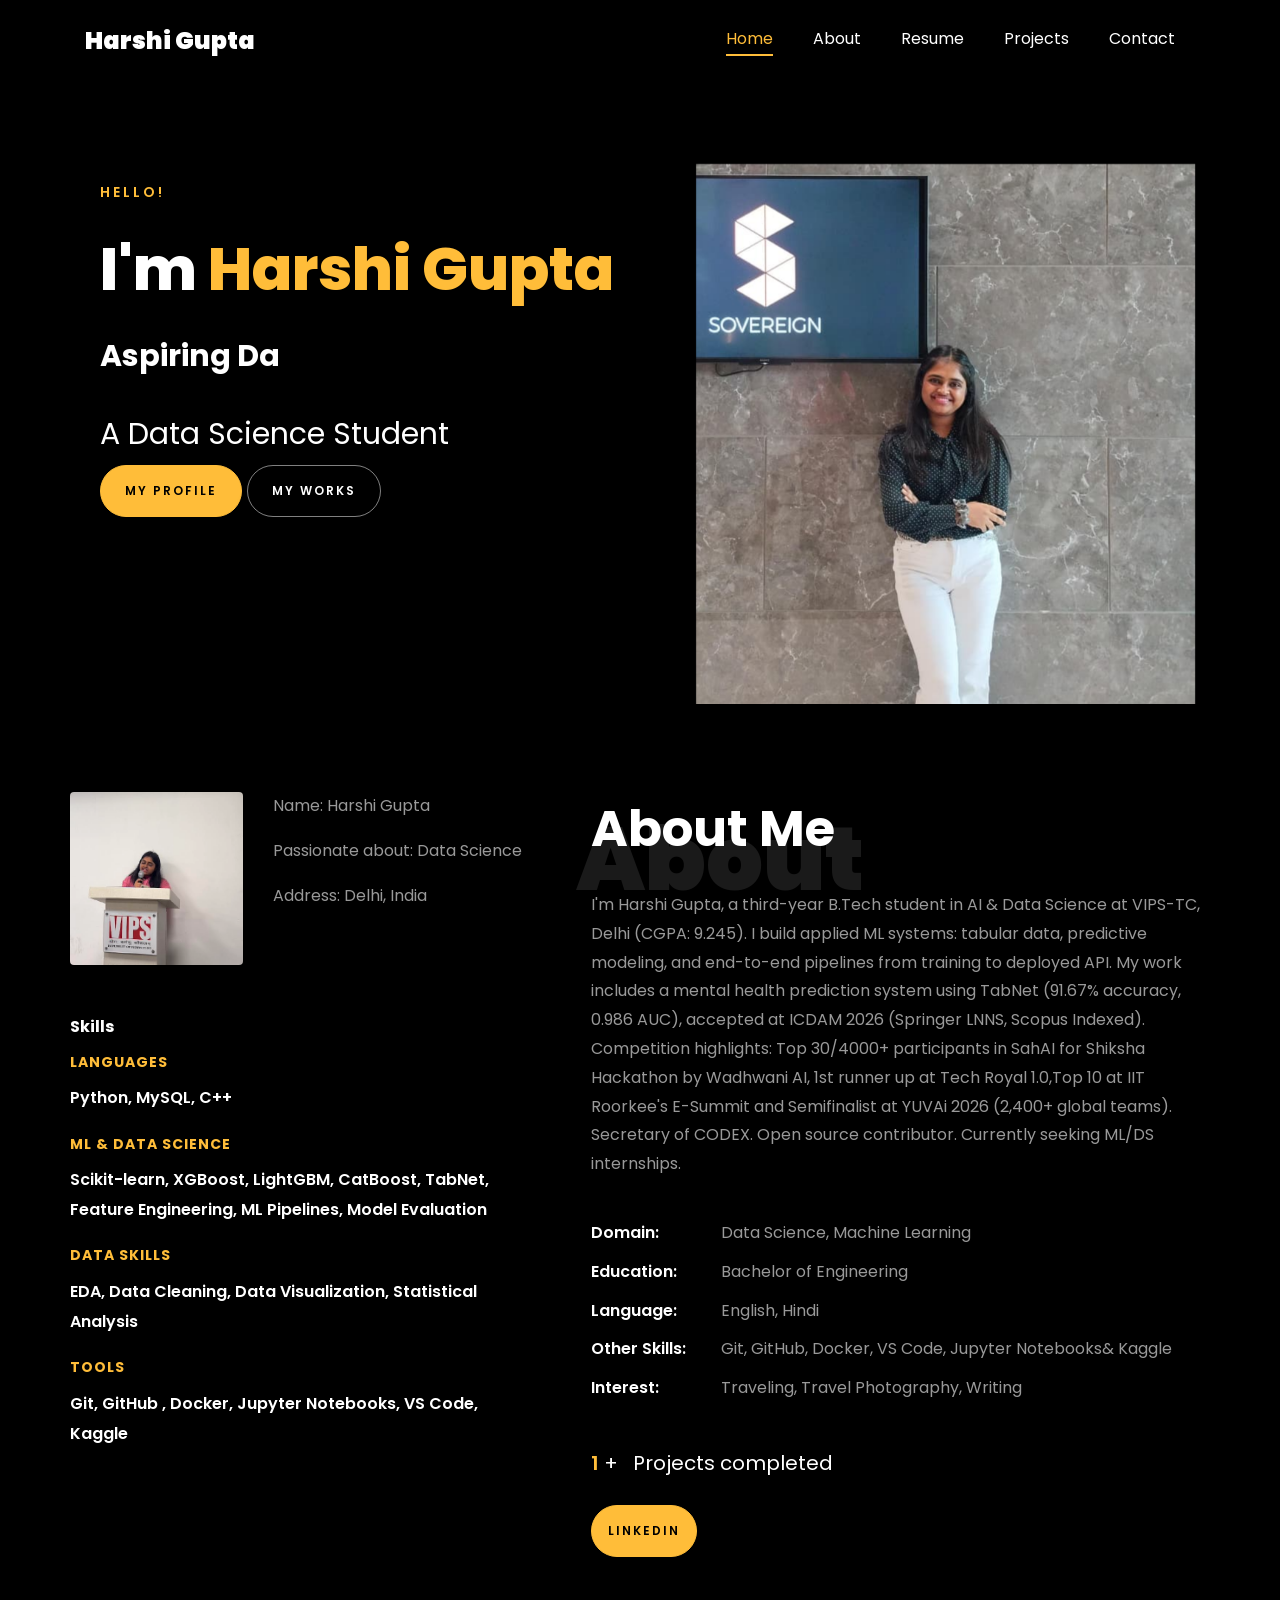
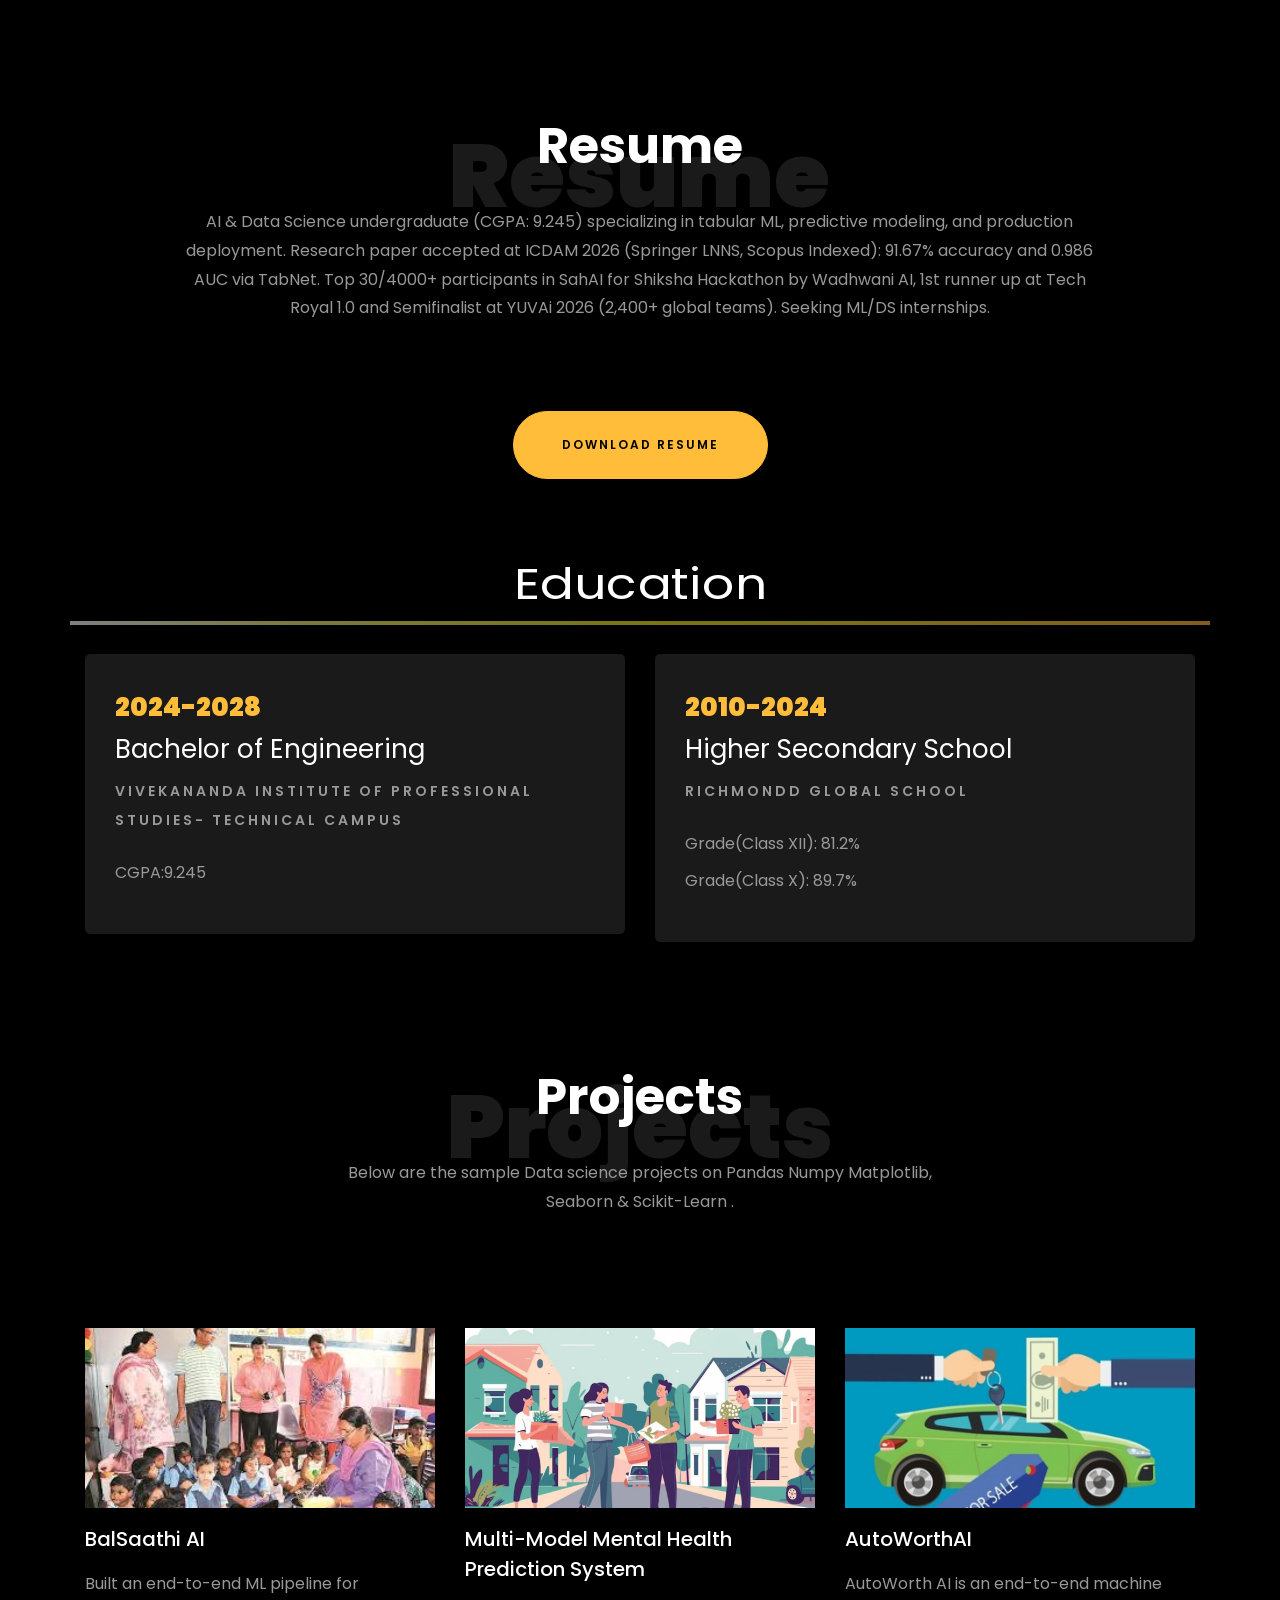
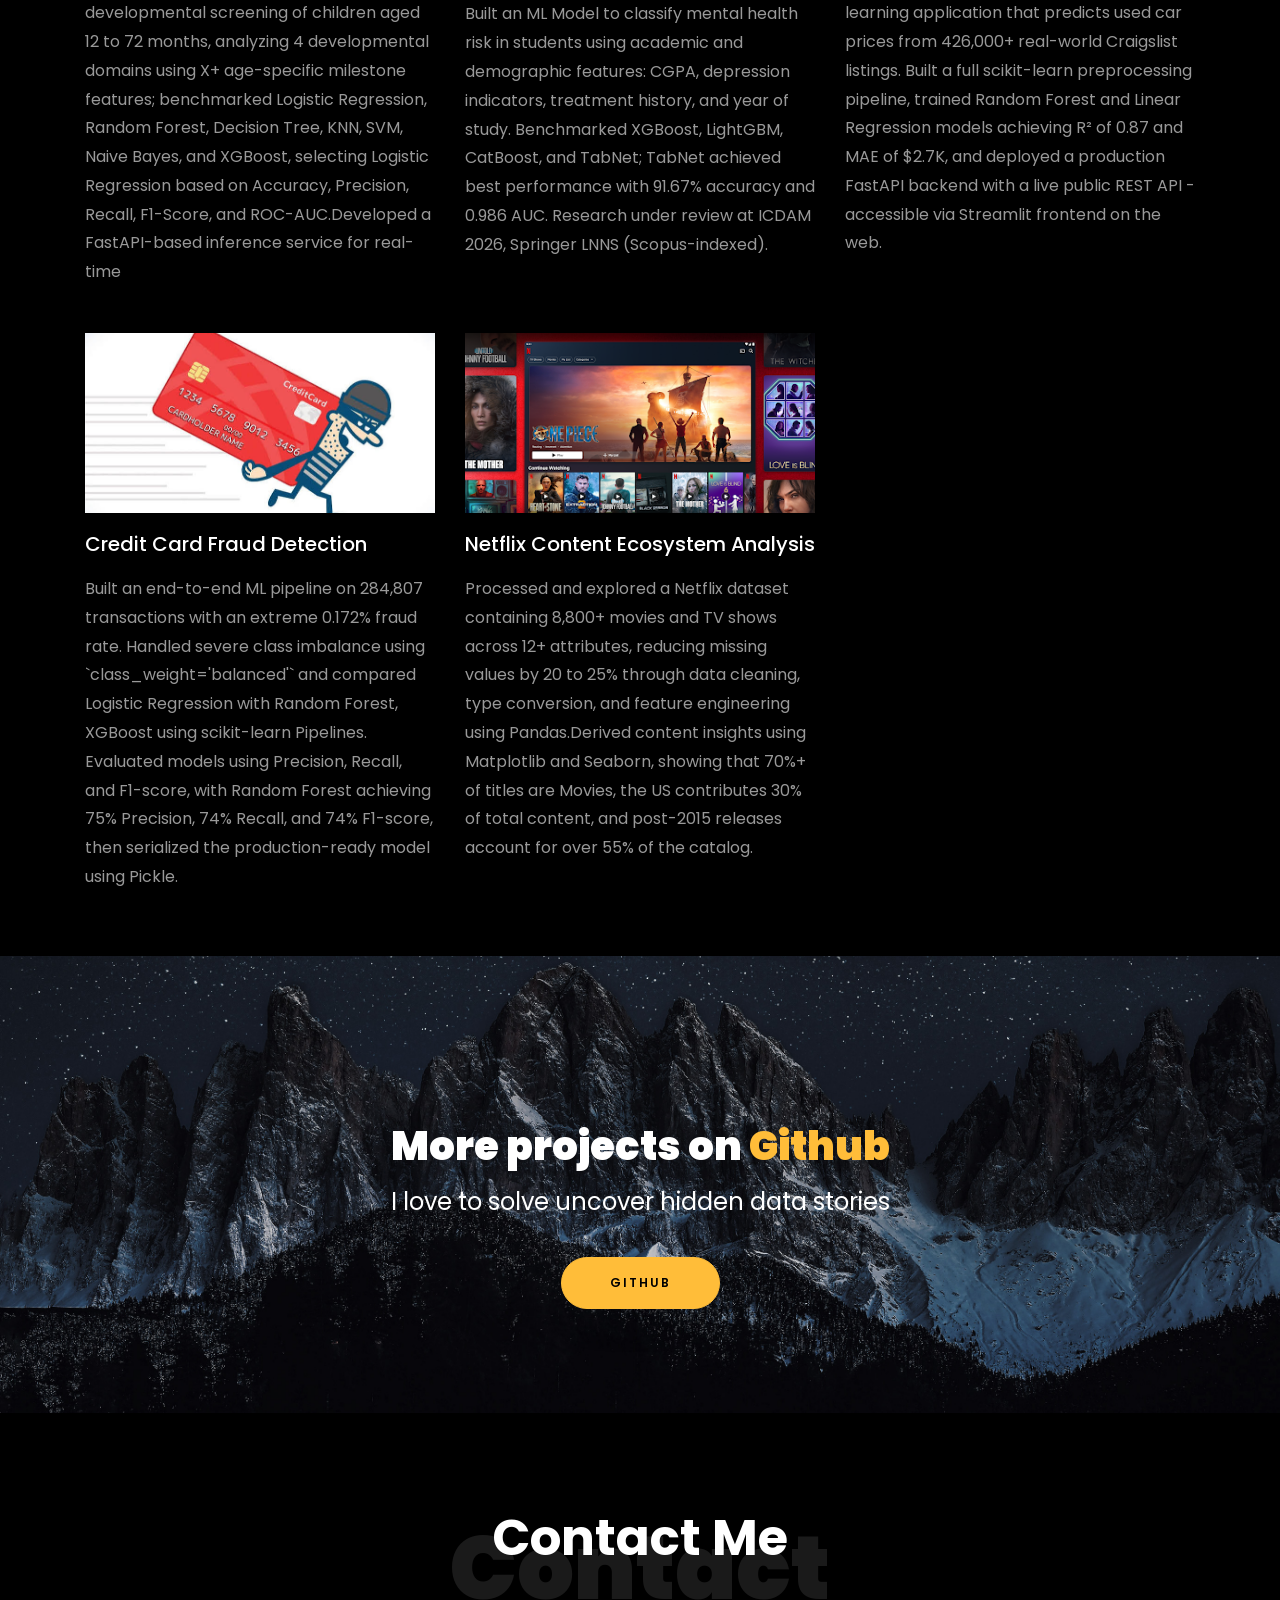
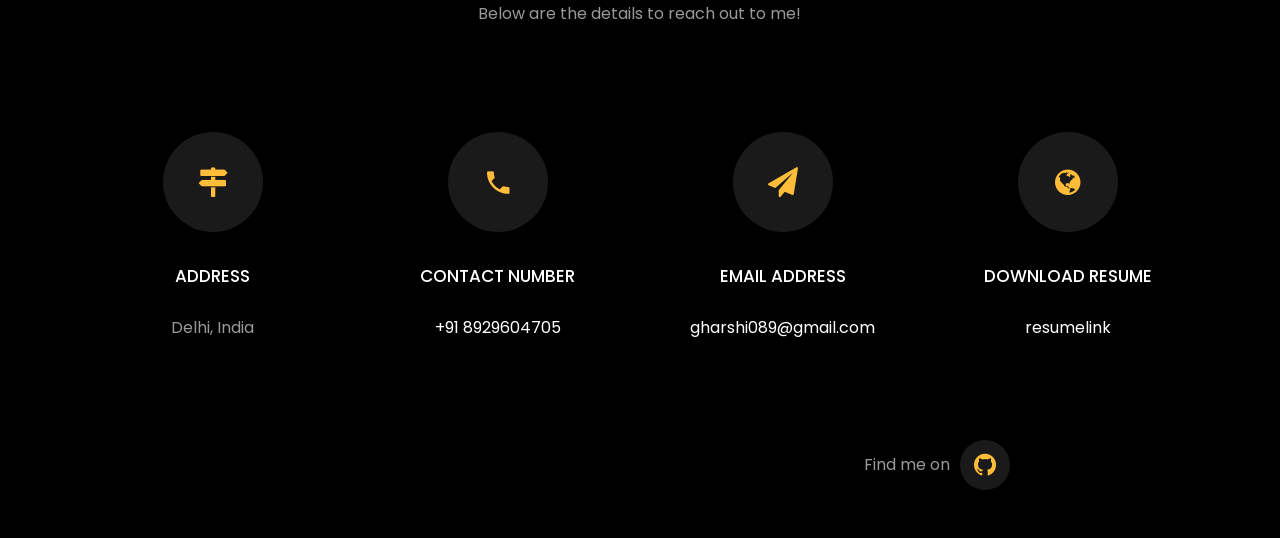
<file: index.html>
<!DOCTYPE html>
<html lang="en">
  <head>
    <title>Harshi Gupta Portfolio</title>
    <meta charset="utf-8">
    <meta name="viewport" content="width=device-width, initial-scale=1, shrink-to-fit=no">
    
    <link href="https://fonts.googleapis.com/css?family=Poppins:100,200,300,400,500,600,700,800,900" rel="stylesheet">

    <link rel="stylesheet" href="css/open-iconic-bootstrap.min.css">
    <link rel="stylesheet" href="css/animate.css">
    
    <link rel="stylesheet" href="css/owl.carousel.min.css">
    <link rel="stylesheet" href="css/owl.theme.default.min.css">
    <link rel="stylesheet" href="css/magnific-popup.css">

    <link rel="stylesheet" href="css/aos.css">

    <link rel="stylesheet" href="css/ionicons.min.css">
    
    <link rel="stylesheet" href="css/flaticon.css">
    <link rel="stylesheet" href="css/icomoon.css">
    <link rel="stylesheet" href="css/style.css">



<style>

/*======================================
//--//-->   ABOUT
======================================*/

.about-mf .box-shadow-full {
  padding-top: 4rem;
  padding-bottom: 4rem;
}

.about-mf .about-img,
.img-about .about-img {
		margin-bottom: 3rem;
}

@media (max-width: 991.98px) {
	.about-mf .about-img,
	.img-about .about-img {
		margin-bottom: 1.5rem;
	}
}

.about-mf .about-img img {
	width: 240px;
	height: 240px;
	margin-left: 0;
	display: block;
	border-radius: 50%;
	object-fit: cover;
}


.skill-mf .progress {
  /* background-color: #cde1f8; */
  margin: .5rem 0 1.2rem 0;
  border-radius: 0;
  height: .7rem;
}

.skill-mf .progress .progress-bar {
  height: .7rem;
  background-color: #ffbd39;
}


/* Animation styles */
#typing-animation {
  position: relative;
  font-size: 30px;
  font-weight: bold;
  color: rgb(255, 255, 255);
  overflow: hidden;
  white-space: nowrap;
  animation: typing 3s steps(20, end) infinite;
}

#typing-animation:before {
  content: "";
  /* position: absolute; */
  top: 0;
  left: 0;
  width: 0;
  height: 100%;
  background-color: #ccc;
  animation: typing-cursor 0.5s ease-in-out infinite;
}

@keyframes typing {
  from {
    width: 0;
  }
  to {
    width: 100%;
  }
}

@keyframes typing-cursor {
  from {
    width: 5px;
  }
  to {
    width: 0;
  }
}


/* project image zoom effect */

.zoom-effect {
  overflow: hidden;
  transition: transform 0.3s ease-out;
}

.zoom-effect:hover {
  transform: scale(1.1);
}


</style>


  </head>
  <body data-spy="scroll" data-target=".site-navbar-target" data-offset="300">
	  
	  
    <nav class="navbar navbar-expand-lg navbar-dark ftco_navbar ftco-navbar-light site-navbar-target" id="ftco-navbar">
	    <div class="container">
	      <a class="navbar-brand" href="index.html">Harshi Gupta</a>
	      <button class="navbar-toggler js-fh5co-nav-toggle fh5co-nav-toggle" type="button" data-toggle="collapse" data-target="#ftco-nav" aria-controls="ftco-nav" aria-expanded="false" aria-label="Toggle navigation">
	        <span class="oi oi-menu"></span> Menu
	      </button>

	      <div class="collapse navbar-collapse" id="ftco-nav">
	        <ul class="navbar-nav nav ml-auto">
	          <li class="nav-item"><a href="#home-section" class="nav-link"><span>Home</span></a></li>
	          <li class="nav-item"><a href="#about-section" class="nav-link"><span>About</span></a></li>
	          <li class="nav-item"><a href="#resume-section" class="nav-link"><span>Resume</span></a></li>
	          <li class="nav-item"><a href="#project-section" class="nav-link"><span>Projects</span></a></li>
	          <li class="nav-item"><a href="#contact-section" class="nav-link"><span>Contact</span></a></li>
	        </ul>
	      </div>
	    </div>
	  </nav>
	  <section id="home-section" class="hero">
		  <div class="home-slider  owl-carousel">
	       <div class="slider-item ">
	      	<div class="overlay"></div>
	         <div class="container">
	          <div class="row d-md-flex no-gutters slider-text align-items-end justify-content-end" data-scrollax-parent="true">
	          	<div class="one-third js-fullheight order-md-last img" style="background-image:url(images/bg_1.png);">
	          	 <div class="overlay"></div>
	          	</div>
		          <div class="one-forth d-flex  align-items-center ftco-animate" data-scrollax=" properties: { translateY: '70%' }">
		          	<div class="text">
		          		<span class="subheading">Hello!</span>
			            <h1 class="mb-4 mt-3">I'm <span>Harshi Gupta</span></h1>

						<!-- Element to contain animated typing -->
						<span id="typing-animation"></span>

						<script>

						// Initialize the typing animation
						const typingAnimationElement = document.getElementById('typing-animation');

						// Create an array of typing text
						const typingTexts = [
						'Aspiring Data Scientist  ',
						'Passionate Open Source Contributor  ',
						'Passionate About Data Science   ',
						'Passionate About Machine Learning   ',

						];

						// Create a function to display the typing animation for a given text
						function playTypingAnimation(text) {
						// Loop through each character and add it to the element
						for (let i = 0; i < text.length; i++) {
							setTimeout(() => {
							typingAnimationElement.textContent += text[i];
							}, i * 200); // Increase the delay to slow down the typing animation
						}

						// Once the animation is complete, reset the text and start over
						setTimeout(() => {
							typingAnimationElement.textContent = '';
							playTypingAnimation(typingTexts[(typingTexts.indexOf(text) + 1) % typingTexts.length]);
						}, text.length * 200);
						}

						// Start the typing animation loop
						playTypingAnimation(typingTexts[0]);

						</script>

						<br>
						<br>
			            <h2>A Data Science Student</h2>
						<!-- <h2 class="d-flex" style="margin-bottom: 0">With over 5 years of experience</h2> -->
						<!-- <br> -->
			            <p><a href="https://www.linkedin.com/in/harshi-gupta-2726a1349" class="btn btn-primary py-3 px-4">My profile</a> 
							<a href="https://github.com/HARSHIDS-4" class="btn btn-white btn-outline-white py-3 px-4">My works</a></p>
		            </div>
		          </div>
	        	</div>
	        </div>
	      </div>
		</div>
    </section>



    <section class="ftco-about img ftco-section ftco-no-pb" id="about-section">
    	<div class="container">
			<div class="row">
				<div class="row d-flex align-items-stretch">
				<!-- <div class="row d-flex"> -->
					<div class="col-md-6 col-lg-5 d-flex">
						<div class="img-about img d-flex align-items-stretch">
							<div class="overlay">
								<div class="row">
									<div class="col-sm-6 col-md-5">
									  <div class="about-img">
										<img src="images/about-me.png" class="img-fluid rounded b-shadow-a" alt="">
									  </div>
									</div>
									<!-- Details next to profile image -->
									<div class="col-sm-6 col-md-7">
									  <div class="about-info">
										<p><span class="title-s">Name: </span> <span>Harshi Gupta</span></p>
										<p><span class="title-s">Passionate about: </span> <span>Data Science</span></p>
										<!-- <p><span class="title-s">Experience: </span> <span>5 Years 3 Months</span></p> -->
										<p><span class="title-s">Address: </span> <span>Delhi, India</span></p>
									  </div>
									</div>
								  </div>

								<div class="skill-mf">
									<p class="title-s">Skills</p>

									<style>
									/* Local skills list styles to match site design */
									.skill-mf .skill-list{margin-top:8px;}
									.skill-mf .skill-category{margin-bottom:18px;}
									.skill-mf .skill-category .cat-title{color:#ffbd39;font-weight:700;letter-spacing:1px;margin-bottom:8px;font-size:14px;text-transform:uppercase}
									.skill-mf .skill-category .cat-items{color:#ffffff;font-size:16px;line-height:1.9;margin:0;font-weight:600}
									.skill-mf .title-s{color:#ffffff;font-weight:700;margin-bottom:6px}
									@media (max-width:991.98px){.skill-mf .skill-list{margin-top:6px}}
									</style>

									<div class="skill-list">
										<div class="skill-category">
											<div class="cat-title">Languages</div>
											<div class="cat-items">Python, MySQL, C++</div>
										</div>

										<div class="skill-category">
											<div class="cat-title">ML &amp; Data Science</div>
											<div class="cat-items">Scikit-learn, XGBoost, LightGBM, CatBoost, TabNet, Feature Engineering, ML Pipelines, Model Evaluation</div>
										</div>

										<div class="skill-category">
											<div class="cat-title">Data Skills</div>
											<div class="cat-items">EDA, Data Cleaning, Data Visualization, Statistical Analysis</div>
										</div>

										<div class="skill-category">
											<div class="cat-title">Tools</div>
											<div class="cat-items">Git, GitHub , Docker, Jupyter Notebooks, VS Code, Kaggle</div>
										</div>
									</div>

								</div>
							</div>
						</div>
					</div>
					
					<div class="col-md-6 col-lg-7 pl-lg-5 pb-5">
						<div class="row justify-content-start pb-3">
							<div class="col-md-12 heading-section ftco-animate">
								
								<h1 class="big">About</h1>
								<h2 class="mb-4">About Me</h2>
								
								<p>I'm Harshi Gupta, a third-year B.Tech student in AI & Data Science at VIPS-TC, Delhi (CGPA: 9.245). I build applied ML systems: tabular data, predictive modeling, and end-to-end pipelines from training to deployed API.
								My work includes a mental health prediction system using TabNet (91.67% accuracy, 0.986 AUC), accepted at ICDAM 2026 (Springer LNNS, Scopus Indexed).
								Competition highlights: Top 30/4000+ participants in SahAI for Shiksha Hackathon by Wadhwani AI, 1st runner up at Tech Royal 1.0,Top 10 at IIT Roorkee's E-Summit and Semifinalist at YUVAi 2026 (2,400+ global teams).
								Secretary of CODEX. Open source contributor. Currently seeking ML/DS internships.  </p>
								<ul class="about-info mt-4 px-md-0 px-2">
									<!-- <li class="d-flex"><span>Profile:</span> <span>Data Science 
									</span></li> -->
									<li class="d-flex"><span>Domain:</span> <span>Data Science, Machine Learning</span></li>
									<li class="d-flex"><span>Education:</span> <span>Bachelor of Engineering</span></li>
									<li class="d-flex"><span>Language:</span> <span>English, Hindi</span></li>
									<!-- <li class="d-flex"><span>BI Tools:</span> <span>Microsoft Power BI, Looker &amp; Tableau</span></li> -->
									<li class="d-flex"><span>Other Skills:</span> <span>Git, GitHub, Docker, VS Code, Jupyter Notebooks&amp; Kaggle </span></li>
									<li class="d-flex"><span>Interest:</span> <span>Traveling, Travel Photography, Writing</span></li>
									
								</ul>
							</div>
						</div>


						<div class="counter-wrap ftco-animate d-flex mt-md-3">
							<div class="text">
								<p class="mb-4">
									<span class="number" data-number="5">0</span> <span>+</span>
									<span>&nbsp; Projects completed</span>
								</p>
								<p><a href="https://www.linkedin.com/in/harshi-gupta-2726a1349" class="btn btn-primary py-3 px-3">LinkedIn</a></p>
							</div>
						</div>
					</div>
				</div>
			</div>
		</div>
    </section>



	
    <section class="ftco-section ftco-no-pb" id="resume-section">
    	<div class="container">
    		<div class="row justify-content-center pb-5">
          <div class="col-md-10 heading-section text-center ftco-animate">
          	<h1 class="big big-2">Resume</h1>
            <h2 class="mb-4">Resume</h2>
			<p>AI &amp; Data Science undergraduate (CGPA: 9.245) specializing in tabular ML, predictive modeling, and production deployment. Research paper accepted at ICDAM 2026 (Springer LNNS, Scopus Indexed): 91.67% accuracy and 0.986 AUC via TabNet. Top 30/4000+ participants in SahAI for Shiksha Hackathon by Wadhwani AI, 1st runner up at Tech Royal 1.0 and Semifinalist at YUVAi 2026 (2,400+ global teams). Seeking ML/DS internships.</p>
          </div>
        </div>

		<div class="row justify-content-center mt-4">
			<div class="col-md-6 text-center ftco-animate">
				<p><a href="https://drive.google.com/file/d/1KDuSOPmY3BDKJ-5OVOkpQBJO2RyEGk63/view?usp=sharing" class="btn btn-primary py-4 px-5">Download Resume</a></p>
			</div>
		</div>

		<!-- <div class="row">
			<h1 class="big-4">Experience</h1>
			<div class="underline"></div>
		</div>
		<br>
		
		<div class="row">
				<div class="col-md-6">
					<div class="resume-wrap ftco-animate">
						 <span class="date">2021-Present</span> 
						<h2>Worked on projects Like e-commerce</h2>
						<span class="position">Merkle</span> 
						<p class="mt-4">I developed an E-commerce data analysis project using Python and Pandas to extract insights from sales, customer, and product datasets.
							<ul>
								<li>Data Preparation: Cleaned and merged raw e-commerce CSV files using Pandas to create a consistent, analysis-ready dataset.</li>
								<li>EDA & Pattern Discovery: Analyzed sales, products, and customer behavior using groupby(), value_counts(), etc., identifying best sellers, trends, and buying patterns.</li>
								<li>Actionable Insights: Delivered insights on product performance, customer segments, pricing/discount strategy, and inventory planning to support business decisions.</li>
							</ul>
						</p>
					</div>

				</div> -->

				<!-- <div class="col-md-6">
					<div class="resume-wrap ftco-animate">
						 <span class="date">2018-2021</span> 
						<h2>Concession Stand project</h2>
						<span class="position">iQuanti</span> 
						<p class="mt-4">A Python-based concession stand system designed to manage orders, inventory updates, and automated billing using clean, modular logic
							<ul>
								<li>Menu & Inventory Logic: Built a concession stand system using Python dictionaries to store items, prices, and quantities, allowing quick lookups and updates during orders.</li>
								<li>Order Processing System: Implemented item selection, billing calculation, quantity validation, and dynamic updates to inventory after each purchase.</li>
								<li>User-Friendly Workflow: Designed a simple interactive flow where users can view items, place orders, and receive a detailed bill—showcasing clean logic, efficient data handling, and modular coding.</li>
							</ul>
						</p>
					</div>

				</div>
			</div> -->

		<br>
		<br>

		<div class="row">
			<h1 class="big-4">Education</h1>
			<div class="underline"></div>
		</div>
		<br>
		
			<div class="row">
    			<div class="col-md-6">
    				<div class="resume-wrap ftco-animate">
    					<span class="date">2024-2028</span>
    					<h2>Bachelor of Engineering</h2>
    					<span class="position">Vivekananda Institute Of professional Studies- Technical Campus</span>
						<p class="mt-4">CGPA:9.245</p>
    				</div>
    			</div>

    			<div class="col-md-6">
    				<div class="resume-wrap ftco-animate">
    					<span class="date">2010-2024</span>
    					<h2>Higher Secondary School</h2>
    					<span class="position">Richmondd Global School</span>
                        <p class="mt-4 mb-2">Grade(Class XII): 81.2%</p>
						<p class="mt-2">Grade(Class X): 89.7%</p>
    				</div>
				</div>
    		</div>

    	
    	</div>
    </section>

   

    <section class="ftco-section" id="project-section">
      <div class="container">
        <div class="row justify-content-center mb-5 pb-5">
          <div class="col-md-7 heading-section text-center ftco-animate">
            <h1 class="big big-2">Projects</h1>
            <h2 class="mb-4">Projects</h2>
			<p>Below are the sample Data science projects on Pandas Numpy Matplotlib, Seaborn &amp; Scikit-Learn .</p>
          </div>
        </div>
        <div class="row d-flex">
			<div class="col-md-4 d-flex ftco-animate">
						<div class="blog-entry justify-content-end">
							<a href="https://github.com/HARSHIDS-4/BalSaathiAI-Wadhwani_Hackathon.git" class="block-20 zoom-effect" style="background-image: url('images/proj_4.jpg');">
							</a>
							<div class="text mt-3 float-right d-block">

								<h3 class="heading"><a href="https://github.com/HARSHIDS-4/BalSaathiAI-Wadhwani_Hackathon.git">BalSaathi AI </a></h3>
								<p>Built an end-to-end ML pipeline for developmental screening of children aged 12 to 72 months, analyzing 4 developmental domains using X+ age-specific milestone features; benchmarked Logistic Regression, Random Forest, Decision Tree, KNN, SVM, Naive Bayes, and XGBoost, selecting Logistic Regression based on Accuracy, Precision, Recall, F1-Score, and ROC-AUC.Developed a FastAPI-based inference service for real-time</p>
							</div>
						</div>
					</div>
          <div class="col-md-4 d-flex ftco-animate">
          	<div class="blog-entry justify-content-end">
              <a href="https://github.com/HARSHIDS-4/Multi-Model-Mental-Health-Prediction-System.git" class="block-20 zoom-effect" style="background-image: url('images/proj_1.jpg');">
              </a>
              <div class="text mt-3 float-right d-block">

				<h3 class="heading"><a href="https://github.com/HARSHIDS-4/Multi-Model-Mental-Health-Prediction-System.git">Multi-Model Mental Health Prediction System</a></h3><p>Built an ML Model to classify mental health risk in students using academic and demographic features: CGPA, depression indicators, treatment history, and year of study. Benchmarked XGBoost, LightGBM, CatBoost, and TabNet; TabNet achieved best performance with 91.67% accuracy and 0.986 AUC. Research under review at ICDAM 2026, Springer LNNS (Scopus-indexed).</p>
              </div>
            </div>
          </div>
		  <div class="col-md-4 d-flex ftco-animate">
				<div class="blog-entry justify-content-end">
				<a href="https://github.com/HARSHIDS-4/AutoWorthAI.git" class="block-20 zoom-effect" style="background-image: url('images/proj_5.jpg');">
				</a>
				<div class="text mt-3 float-right d-block">
  
				  <h3 class="heading"><a href="https://github.com/HARSHIDS-4/AutoWorthAI.git">AutoWorthAI</a></h3>
				  <p>AutoWorth AI is an end-to-end machine learning application that predicts used car prices from 426,000+ real-world Craigslist listings. Built a full scikit-learn preprocessing pipeline, trained Random Forest and Linear Regression models achieving R² of 0.87 and MAE of $2.7K, and deployed a production FastAPI backend with a live public REST API -  accessible via Streamlit frontend on the web.</p>
				</div>
			  </div>
			</div>
			<div class="col-md-4 d-flex ftco-animate">
          	<div class="blog-entry">
              <a href="https://github.com/HARSHIDS-4/Credit-Card-Fraud-Detection.git" class="block-20 zoom-effect" style="background-image: url('images/proj_3.jpg');">
              </a>
              <div class="text mt-3 float-right d-block">

                <h3 class="heading"><a href="https://github.com/HARSHIDS-4/Credit-Card-Fraud-Detection.git">Credit Card Fraud Detection</a></h3>
                <p>Built an end-to-end ML pipeline on 284,807 transactions with an extreme 0.172% fraud rate. Handled severe class imbalance using `class_weight='balanced'` and compared Logistic Regression with Random Forest, XGBoost using scikit-learn Pipelines. Evaluated models using Precision, Recall, and F1-score, with Random Forest achieving 75% Precision, 74% Recall, and 74% F1-score, then serialized the production-ready model using Pickle.
				</p>
              </div>
            </div>
          </div>
          <div class="col-md-4 d-flex ftco-animate">
          	<div class="blog-entry justify-content-end">
              <a href="" class="block-20 zoom-effect" style="background-image: url('images/proj_2.jpg');">
              </a>
              <div class="text mt-3 float-right d-block">

                <h3 class="heading"><a href="https://github.com/HARSHIDS-4/Netflix-Shows-Analysis.git">Netflix Content Ecosystem Analysis</a></h3>
                <p>Processed and explored a Netflix dataset containing 8,800+ movies and TV shows across 12+ attributes, reducing missing values by 20 to 25% through data cleaning, type conversion, and feature engineering using Pandas.Derived content insights using Matplotlib and Seaborn, showing that 70%+ of titles are Movies, the US contributes 30% of total content, and post-2015 releases account for over 55% of the catalog.</p>
              </div>
            </div>
          </div>
		</div>
	  </div>
    </section>

	<section class="ftco-section ftco-no-pt ftco-no-pb ftco-counter img" id="section-counter">
      <!-- <div class="container">
		<div class="row d-md-flex align-items-center">
          <div class="col-md d-flex justify-content-center counter-wrap ftco-animate">
            <div class="block-18">
              <div class="text">
                <strong class="number" data-number="20">0</strong>
                <span>Achievements</span>
              </div>
            </div>
          </div> -->
          <!-- <div class="col-md d-flex justify-content-center counter-wrap ftco-animate">
            <div class="block-18">
              <div class="text">
                <strong class="number" data-number="5">0</strong>
                <span>Projects</span>
              </div>
            </div>
          </div>
          <div class="col-md d-flex justify-content-center counter-wrap ftco-animate">
            <div class="block-18">
              <div class="text">
                <strong class="number" data-number="1000">0</strong>
                <span>Mentored Students</span>
              </div>
            </div>
          </div>
          <div class="col-md d-flex justify-content-center counter-wrap ftco-animate">
            <div class="block-18">
              <div class="text">
                <strong class="number" data-number="500">0</strong>
                <span>Cups of coffee</span>
              </div> -->
            <!-- </div>
          </div> -->
        <!-- </div>
      </div> -->
	
	  <div class="ftco-section ftco-hireme img margin-top" style="background-image: url(images/bg_1.jpg)">
			<!-- <div class="container"> -->
				<div class="row justify-content-center">
					<div class="col-md-7 ftco-animate text-center">
						<h2>More projects on<span> Github  </span> </h2>
						<div class="heading"> <h4> I love to solve uncover hidden data stories </h4>
						<br>
						<p><a href="https://github.com/HARSHIDS-4" class="btn btn-primary py-3 px-5">GitHub</a></p>
						</div>
					</div>
				</div>
			<!-- </div> -->
		</div>
	</section>



    <section class="ftco-section contact-section ftco-no-pb" id="contact-section">
      <div class="container">
      	<div class="row justify-content-center mb-5 pb-3">
          <div class="col-md-7 heading-section text-center ftco-animate">
            <h1 class="big big-2">Contact</h1>
            <h2 class="mb-4">Contact Me</h2>
            <p>Below are the details to reach out to me!</p>
          </div>
        </div>

        <div class="row d-flex contact-info mb-5">
          <div class="col-md-6 col-lg-3 d-flex ftco-animate">
          	<div class="align-self-stretch box p-4 text-center">
          		<div class="icon d-flex align-items-center justify-content-center">
          			<span class="icon-map-signs"></span>
          		</div>
          		<h3 class="mb-4">Address</h3>
	            <p>Delhi, India</p>
	          </div>
          </div>
          <div class="col-md-6 col-lg-3 d-flex ftco-animate">
          	<div class="align-self-stretch box p-4 text-center">
          		<div class="icon d-flex align-items-center justify-content-center">
          			<span class="icon-phone2"></span>
          		</div>
          		<h3 class="mb-4">Contact Number</h3>
	            <p><a href="tel://0101010101">+91 8929604705</a></p>
	          </div>
          </div>
          <div class="col-md-6 col-lg-3 d-flex ftco-animate">
          	<div class="align-self-stretch box p-4 text-center">
          		<div class="icon d-flex align-items-center justify-content-center">
          			<span class="icon-paper-plane"></span>
          		</div>
          		<h3 class="mb-4">Email Address</h3>
	            <p><a href="mailto:gharshi089@gmail.com">gharshi089@gmail.com</a></p>
	          </div>
          </div>
          <div class="col-md-6 col-lg-3 d-flex ftco-animate">
          	<div class="align-self-stretch box p-4 text-center">
          		<div class="icon d-flex align-items-center justify-content-center">
          			<span class="icon-globe"></span>
          		</div>
          		<h3 class="mb-4">Download Resume</h3>
	            <p><a href="https://drive.google.com/file/d/1KDuSOPmY3BDKJ-5OVOkpQBJO2RyEGk63/view?usp=sharing">resumelink</a></p>
	          </div>
          </div>

		  <div class="container">
			<br>
			<br>
			<div class="row justify-content-center">
				<div class="col-md-7 ftco-animate text-center">
					<!-- <h2>Have a<span> Question?  </span> <a href="https://forms.gle/uLaTShUKXraAvHJ77" class="btn btn-primary py-3 px-5">Click Here</a> </h2>
				</div> -->
			</div>
				<br>
					<ul class="ftco-footer-social list-unstyled d-flex justify-content-center align-items-center mb-0">
					  <li class="ftco-animate normal-txt">Find me on  </li>
					  <li class="ftco-animate"><a href="https://github.com/HARSHIDS-4"><span class="icon-github"></span></a></li>
					  <li class="ftco-animate"><a href="https://www.linkedin.com/in/harshi-gupta-2726a1349"><span class="icon-linkedin"></span></a></li>  
					  <!-- <li class="ftco-animate"><a href="https://twitter.com/rishabhnmishra"><span class="icon-twitter"></span></a></li>
					  <li class="ftco-animate"><a href="https://twitter.com/rishabhnmishra"><span class="icon-facebook"></span></a></li>
				      <li class="ftco-animate"><a href="https://www.instagram.com/rishabhnmishra/"><span class="icon-instagram"></span></a></li> -->
					</ul>
				<br>
		   </div>
   </div>
 </section>


 
	
    <!-- <footer class="ftco-footer ftco-section">
		<div class="container">
		  <div class="row">
			<div class="col-md-12 text-center">
  
			  <p>Link back to Colorlib can't be removed. Template is licensed under CC BY 3.0.
	Copyright &copy;<script>document.write(new Date().getFullYear());</script> All rights reserved | This template is made with <i class="icon-heart color-danger" aria-hidden="true"></i> by <a href="https://colorlib.com" target="_blank">Colorlib</a>
	Link back to Colorlib can't be removed. Template is licensed under CC BY 3.0.</p>
			</div>
		  </div>
		</div>
	  </footer> -->


  <!-- loader -->
  <div id="ftco-loader" class="show fullscreen"><svg class="circular" width="48px" height="48px"><circle class="path-bg" cx="24" cy="24" r="22" fill="none" stroke-width="4" stroke="#eeeeee"/><circle class="path" cx="24" cy="24" r="22" fill="none" stroke-width="4" stroke-miterlimit="10" stroke="#F96D00"/></svg></div>


  <script src="js/jquery.min.js"></script>
  <script src="js/jquery-migrate-3.0.1.min.js"></script>
  <script src="js/popper.min.js"></script>
  <script src="js/bootstrap.min.js"></script>
  <script src="js/jquery.easing.1.3.js"></script>
  <script src="js/jquery.waypoints.min.js"></script>
  <script src="js/jquery.stellar.min.js"></script>
  <script src="js/owl.carousel.min.js"></script>
  <script src="js/jquery.magnific-popup.min.js"></script>
  <script src="js/aos.js"></script>
  <script src="js/jquery.animateNumber.min.js"></script>
  <script src="js/scrollax.min.js"></script>
  
  <script src="js/main.js"></script>
    
  </body>
</html>
</file>
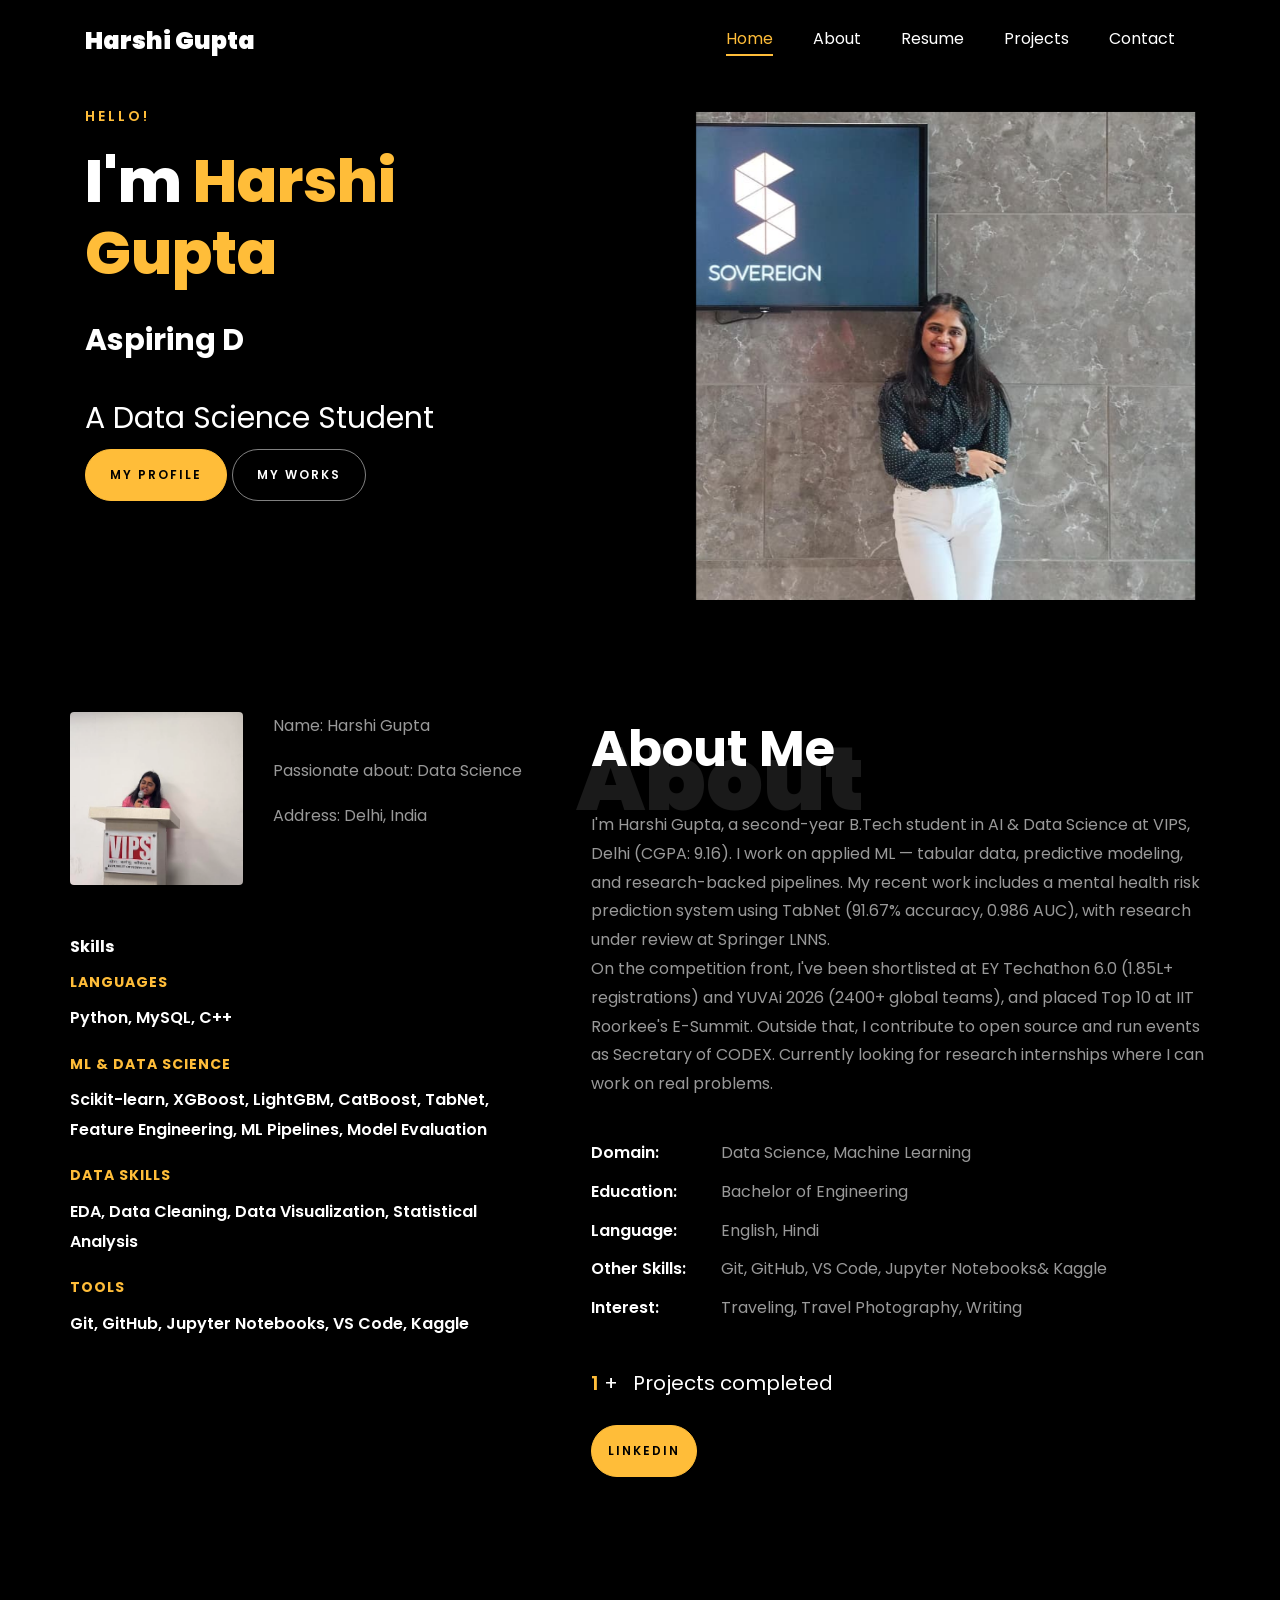
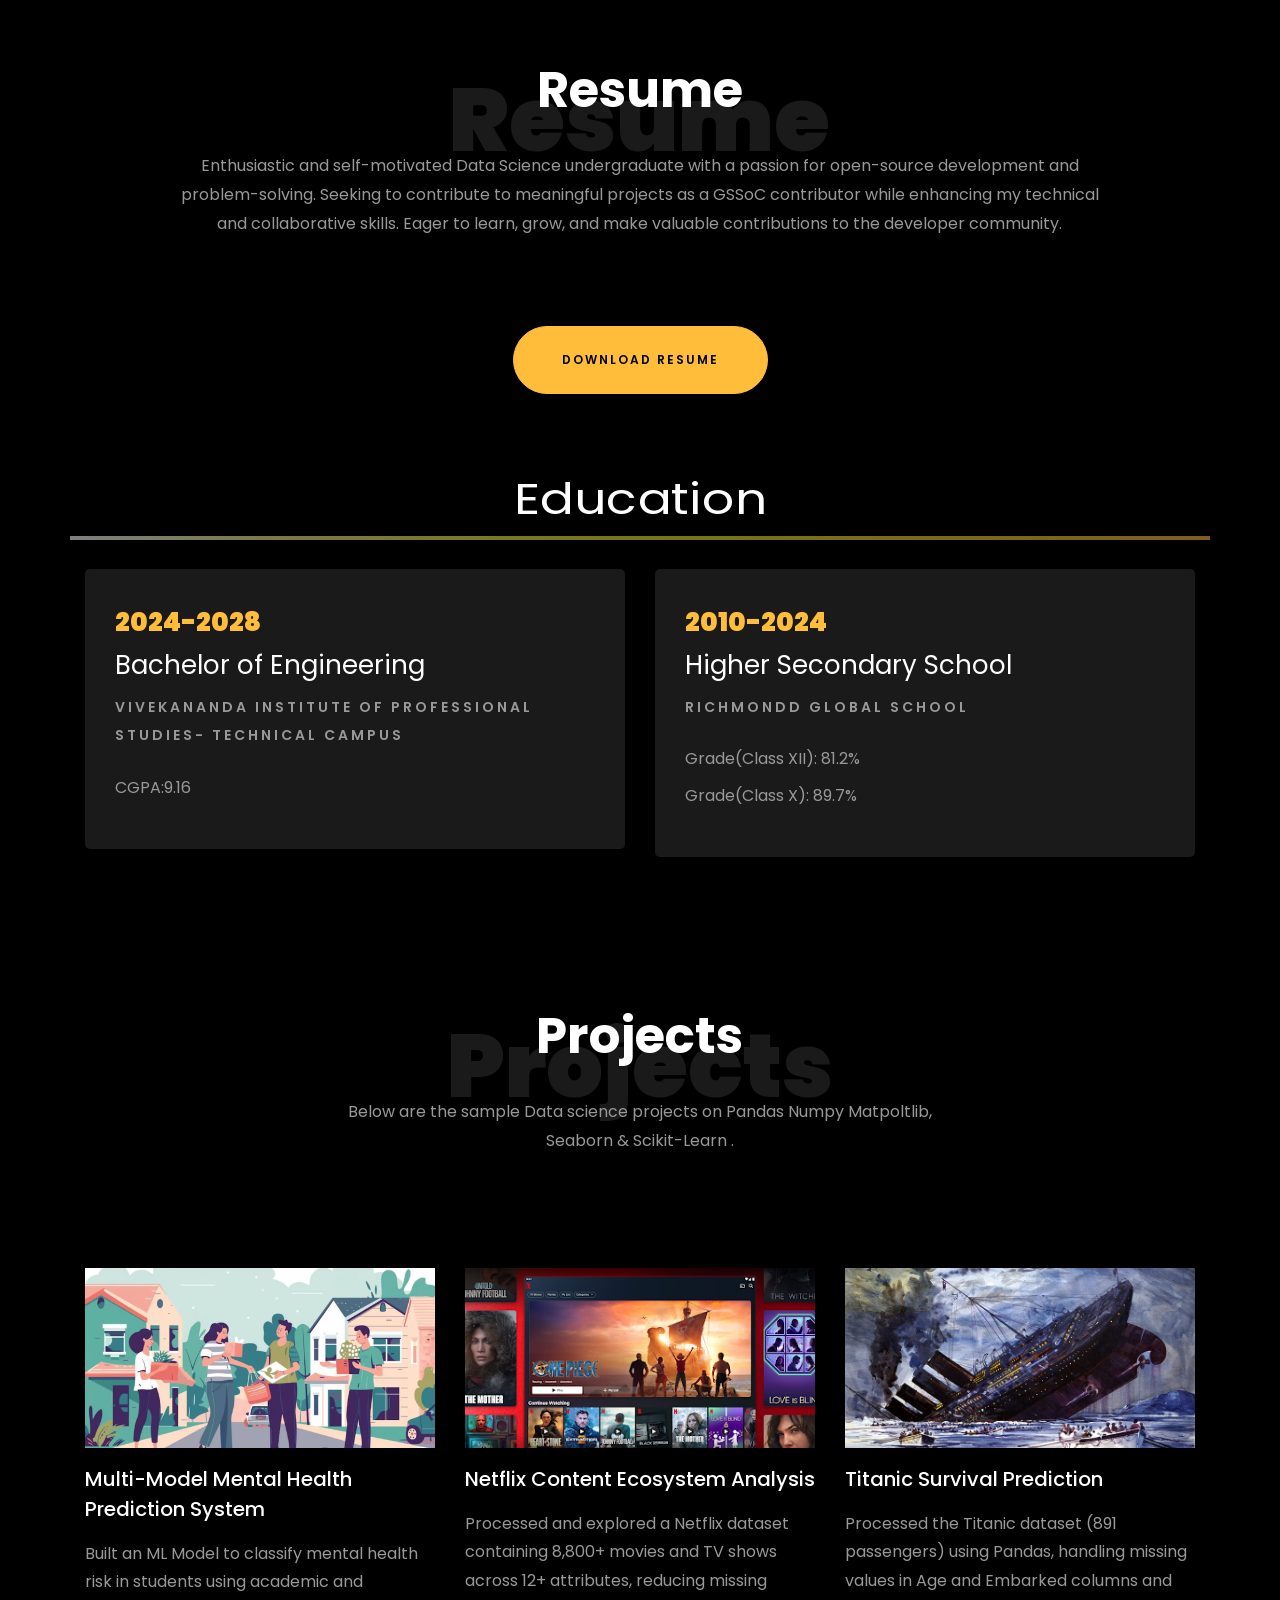
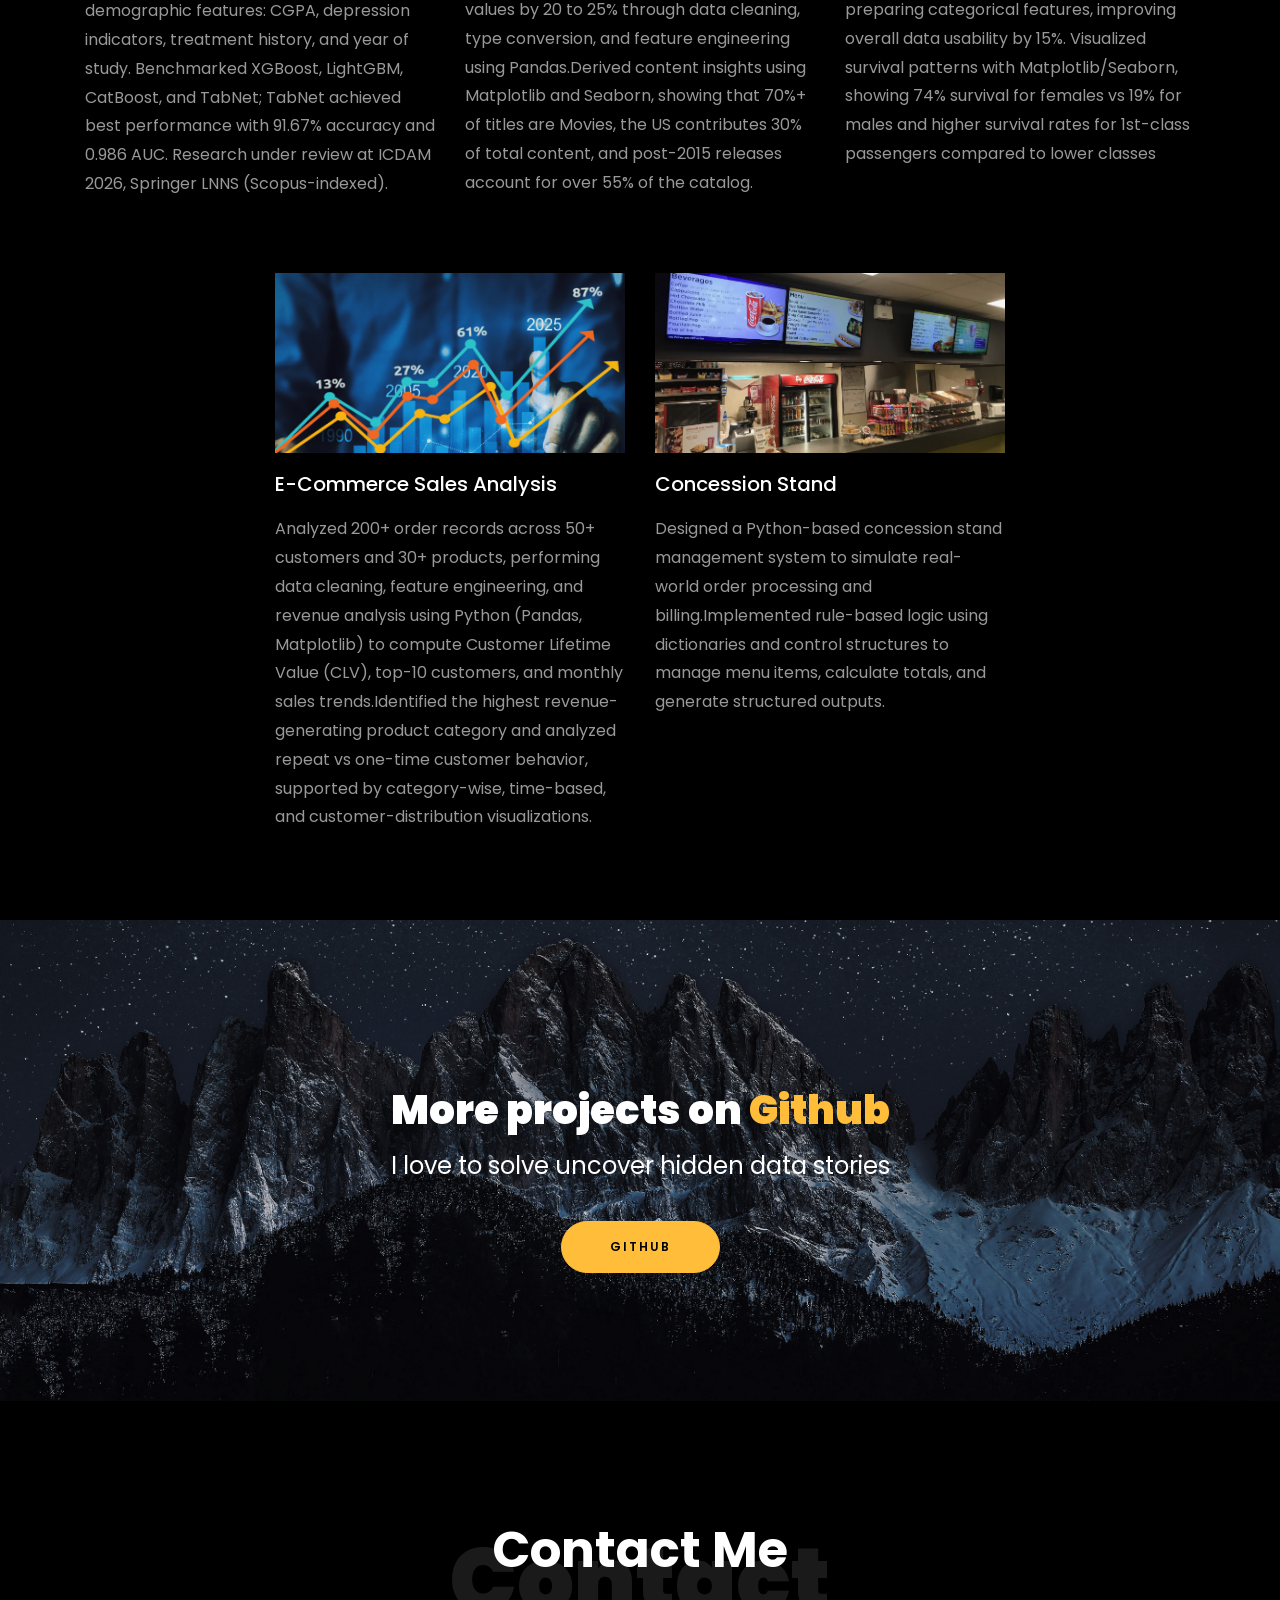
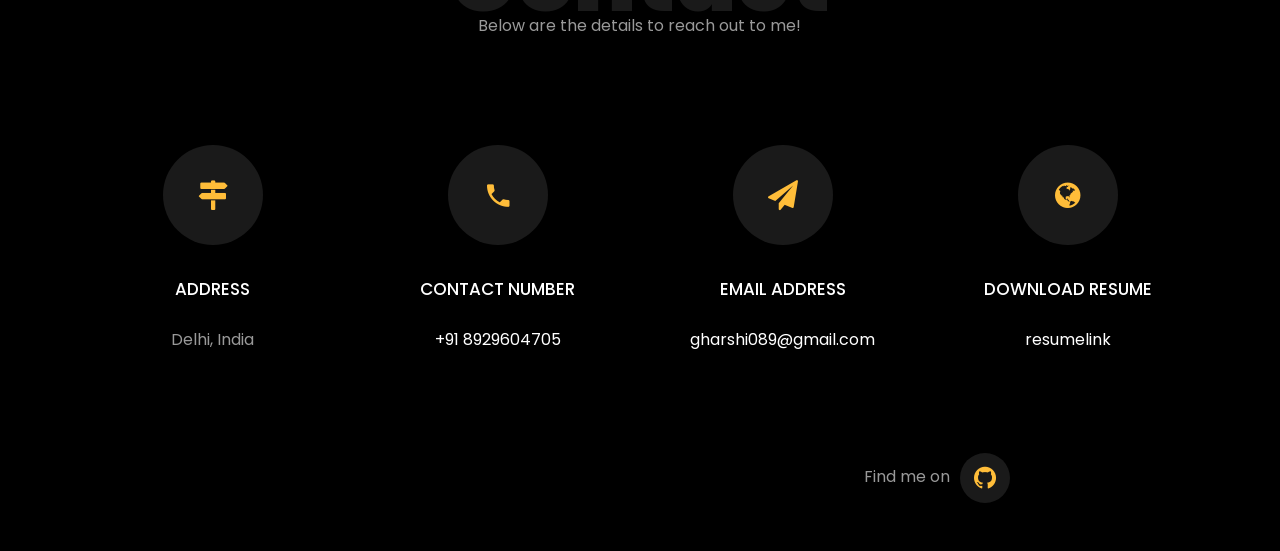
<file: Portfolio/index.html>
<!DOCTYPE html>
<html lang="en">
  <head>
    <title>Harshi Gupta Portfolio</title>
    <meta charset="utf-8">
    <meta name="viewport" content="width=device-width, initial-scale=1, shrink-to-fit=no">
    
    <link href="https://fonts.googleapis.com/css?family=Poppins:100,200,300,400,500,600,700,800,900" rel="stylesheet">

    <link rel="stylesheet" href="css/open-iconic-bootstrap.min.css">
    <link rel="stylesheet" href="css/animate.css">
    
    <link rel="stylesheet" href="css/owl.carousel.min.css">
    <link rel="stylesheet" href="css/owl.theme.default.min.css">
    <link rel="stylesheet" href="css/magnific-popup.css">

    <link rel="stylesheet" href="css/aos.css">

    <link rel="stylesheet" href="css/ionicons.min.css">
    
    <link rel="stylesheet" href="css/flaticon.css">
    <link rel="stylesheet" href="css/icomoon.css">
    <link rel="stylesheet" href="css/style.css">



<style>

/*======================================
//--//-->   ABOUT
======================================*/

.about-mf .box-shadow-full {
  padding-top: 4rem;
  padding-bottom: 4rem;
}

.about-mf .about-img,
.img-about .about-img {
		margin-bottom: 3rem;
}

@media (max-width: 991.98px) {
	.about-mf .about-img,
	.img-about .about-img {
		margin-bottom: 1.5rem;
	}
}

.about-mf .about-img img {
	width: 240px;
	height: 240px;
	margin-left: 0;
	display: block;
	border-radius: 50%;
	object-fit: cover;
}


.skill-mf .progress {
  /* background-color: #cde1f8; */
  margin: .5rem 0 1.2rem 0;
  border-radius: 0;
  height: .7rem;
}

.skill-mf .progress .progress-bar {
  height: .7rem;
  background-color: #ffbd39;
}


/* Animation styles */
#typing-animation {
  position: relative;
  font-size: 30px;
  font-weight: bold;
  color: rgb(255, 255, 255);
  overflow: hidden;
  white-space: nowrap;
  animation: typing 3s steps(20, end) infinite;
}

#typing-animation:before {
  content: "";
  /* position: absolute; */
  top: 0;
  left: 0;
  width: 0;
  height: 100%;
  background-color: #ccc;
  animation: typing-cursor 0.5s ease-in-out infinite;
}

@keyframes typing {
  from {
    width: 0;
  }
  to {
    width: 100%;
  }
}

@keyframes typing-cursor {
  from {
    width: 5px;
  }
  to {
    width: 0;
  }
}


/* project image zoom effect */

.zoom-effect {
  overflow: hidden;
  transition: transform 0.3s ease-out;
}

.zoom-effect:hover {
  transform: scale(1.1);
}


</style>


  </head>
  <body data-spy="scroll" data-target=".site-navbar-target" data-offset="300">
	  
	  
    <nav class="navbar navbar-expand-lg navbar-dark ftco_navbar ftco-navbar-light site-navbar-target" id="ftco-navbar">
	    <div class="container">
	      <a class="navbar-brand" href="index.html">Harshi Gupta</a>
	      <button class="navbar-toggler js-fh5co-nav-toggle fh5co-nav-toggle" type="button" data-toggle="collapse" data-target="#ftco-nav" aria-controls="ftco-nav" aria-expanded="false" aria-label="Toggle navigation">
	        <span class="oi oi-menu"></span> Menu
	      </button>

	      <div class="collapse navbar-collapse" id="ftco-nav">
	        <ul class="navbar-nav nav ml-auto">
	          <li class="nav-item"><a href="#home-section" class="nav-link"><span>Home</span></a></li>
	          <li class="nav-item"><a href="#about-section" class="nav-link"><span>About</span></a></li>
	          <li class="nav-item"><a href="#resume-section" class="nav-link"><span>Resume</span></a></li>
	          <li class="nav-item"><a href="#project-section" class="nav-link"><span>Projects</span></a></li>
	          <li class="nav-item"><a href="#contact-section" class="nav-link"><span>Contact</span></a></li>
	        </ul>
	      </div>
	    </div>
	  </nav>
	  <section id="home-section" class="hero">
		  <div class="home-slider  owl-carousel">
	       <div class="slider-item ">
	      	<div class="overlay"></div>
	         <div class="container">
	          <div class="row d-md-flex no-gutters slider-text align-items-end justify-content-end" data-scrollax-parent="true">
	          	<div class="one-third js-fullheight order-md-last img" style="background-image:url(images/bg_1.png);">
	          	 <div class="overlay"></div>
	          	</div>
		          <div class="one-forth d-flex  align-items-center ftco-animate" data-scrollax=" properties: { translateY: '70%' }">
		          	<div class="text">
		          		<span class="subheading">Hello!</span>
			            <h1 class="mb-4 mt-3">I'm <span>Harshi Gupta</span></h1>

						<!-- Element to contain animated typing -->
						<span id="typing-animation"></span>

						<script>

						// Initialize the typing animation
						const typingAnimationElement = document.getElementById('typing-animation');

						// Create an array of typing text
						const typingTexts = [
						'Aspiring Data Scientist  ',
						'Passionate Open Source Contributor  ',
						'Passionate About Data Science   ',
						'Passionate About Machine Learning   ',

						];

						// Create a function to display the typing animation for a given text
						function playTypingAnimation(text) {
						// Loop through each character and add it to the element
						for (let i = 0; i < text.length; i++) {
							setTimeout(() => {
							typingAnimationElement.textContent += text[i];
							}, i * 200); // Increase the delay to slow down the typing animation
						}

						// Once the animation is complete, reset the text and start over
						setTimeout(() => {
							typingAnimationElement.textContent = '';
							playTypingAnimation(typingTexts[(typingTexts.indexOf(text) + 1) % typingTexts.length]);
						}, text.length * 200);
						}

						// Start the typing animation loop
						playTypingAnimation(typingTexts[0]);

						</script>

						<br>
						<br>
			            <h2>A Data Science Student</h2>
						<!-- <h2 class="d-flex" style="margin-bottom: 0">With over 5 years of experience</h2> -->
						<!-- <br> -->
			            <p><a href="https://www.linkedin.com/in/harshi-gupta-2726a1349" class="btn btn-primary py-3 px-4">My profile</a> 
							<a href="https://github.com/HARSHIDS-4" class="btn btn-white btn-outline-white py-3 px-4">My works</a></p>
		            </div>
		          </div>
	        	</div>
	        </div>
	      </div>
		</div>
    </section>



    <section class="ftco-about img ftco-section ftco-no-pb" id="about-section">
    	<div class="container">
			<div class="row">
				<div class="row d-flex align-items-stretch">
				<!-- <div class="row d-flex"> -->
					<div class="col-md-6 col-lg-5 d-flex">
						<div class="img-about img d-flex align-items-stretch">
							<div class="overlay">
								<div class="row">
									<div class="col-sm-6 col-md-5">
									  <div class="about-img">
										<img src="images/about-me.png" class="img-fluid rounded b-shadow-a" alt="">
									  </div>
									</div>
									<!-- Details next to profile image -->
									<div class="col-sm-6 col-md-7">
									  <div class="about-info">
										<p><span class="title-s">Name: </span> <span>Harshi Gupta</span></p>
										<p><span class="title-s">Passionate about: </span> <span>Data Science</span></p>
										<!-- <p><span class="title-s">Experience: </span> <span>5 Years 3 Months</span></p> -->
										<p><span class="title-s">Address: </span> <span>Delhi, India</span></p>
									  </div>
									</div>
								  </div>

								<div class="skill-mf">
									<p class="title-s">Skills</p>

									<style>
									/* Local skills list styles to match site design */
									.skill-mf .skill-list{margin-top:8px;}
									.skill-mf .skill-category{margin-bottom:18px;}
									.skill-mf .skill-category .cat-title{color:#ffbd39;font-weight:700;letter-spacing:1px;margin-bottom:8px;font-size:14px;text-transform:uppercase}
									.skill-mf .skill-category .cat-items{color:#ffffff;font-size:16px;line-height:1.9;margin:0;font-weight:600}
									.skill-mf .title-s{color:#ffffff;font-weight:700;margin-bottom:6px}
									@media (max-width:991.98px){.skill-mf .skill-list{margin-top:6px}}
									</style>

									<div class="skill-list">
										<div class="skill-category">
											<div class="cat-title">Languages</div>
											<div class="cat-items">Python, MySQL, C++</div>
										</div>

										<div class="skill-category">
											<div class="cat-title">ML &amp; Data Science</div>
											<div class="cat-items">Scikit-learn, XGBoost, LightGBM, CatBoost, TabNet, Feature Engineering, ML Pipelines, Model Evaluation</div>
										</div>

										<div class="skill-category">
											<div class="cat-title">Data Skills</div>
											<div class="cat-items">EDA, Data Cleaning, Data Visualization, Statistical Analysis</div>
										</div>

										<div class="skill-category">
											<div class="cat-title">Tools</div>
											<div class="cat-items">Git, GitHub, Jupyter Notebooks, VS Code, Kaggle</div>
										</div>
									</div>

								</div>
							</div>
						</div>
					</div>
					
					<div class="col-md-6 col-lg-7 pl-lg-5 pb-5">
						<div class="row justify-content-start pb-3">
							<div class="col-md-12 heading-section ftco-animate">
								
								<h1 class="big">About</h1>
								<h2 class="mb-4">About Me</h2>
								
								<p>I'm Harshi Gupta, a second-year B.Tech student in AI & Data Science at VIPS, Delhi (CGPA: 9.16). I work on applied ML — tabular data, predictive modeling, and research-backed pipelines. My recent work includes a mental health risk prediction system using TabNet (91.67% accuracy, 0.986 AUC), with research under review at Springer LNNS.<br>
                                On the competition front, I've been shortlisted at EY Techathon 6.0 (1.85L+ registrations) and YUVAi 2026 (2400+ global teams), and placed Top 10 at IIT Roorkee's E-Summit. Outside that, I contribute to open source and run events as Secretary of CODEX. Currently looking for research internships where I can work on real problems.  </p>
								<ul class="about-info mt-4 px-md-0 px-2">
									<!-- <li class="d-flex"><span>Profile:</span> <span>Data Science 
									</span></li> -->
									<li class="d-flex"><span>Domain:</span> <span>Data Science, Machine Learning</span></li>
									<li class="d-flex"><span>Education:</span> <span>Bachelor of Engineering</span></li>
									<li class="d-flex"><span>Language:</span> <span>English, Hindi</span></li>
									<!-- <li class="d-flex"><span>BI Tools:</span> <span>Microsoft Power BI, Looker &amp; Tableau</span></li> -->
									<li class="d-flex"><span>Other Skills:</span> <span>Git, GitHub, VS Code, Jupyter Notebooks&amp; Kaggle </span></li>
									<li class="d-flex"><span>Interest:</span> <span>Traveling, Travel Photography, Writing</span></li>
									
								</ul>
							</div>
						</div>


						<div class="counter-wrap ftco-animate d-flex mt-md-3">
							<div class="text">
								<p class="mb-4">
									<span class="number" data-number="5">0</span> <span>+</span>
									<span>&nbsp; Projects completed</span>
								</p>
								<p><a href="https://www.linkedin.com/in/harshi-gupta-2726a1349" class="btn btn-primary py-3 px-3">LinkedIn</a></p>
							</div>
						</div>
					</div>
				</div>
			</div>
		</div>
    </section>



	
    <section class="ftco-section ftco-no-pb" id="resume-section">
    	<div class="container">
    		<div class="row justify-content-center pb-5">
          <div class="col-md-10 heading-section text-center ftco-animate">
          	<h1 class="big big-2">Resume</h1>
            <h2 class="mb-4">Resume</h2>
            <p>Enthusiastic and self-motivated Data Science undergraduate with a passion for open-source development and problem-solving. Seeking to contribute to meaningful projects as a GSSoC contributor while enhancing my technical and collaborative skills. Eager to learn, grow, and make valuable contributions to the developer community.</p>
          </div>
        </div>

		<div class="row justify-content-center mt-4">
			<div class="col-md-6 text-center ftco-animate">
				<p><a href="https://drive.google.com/file/d/1KDuSOPmY3BDKJ-5OVOkpQBJO2RyEGk63/view?usp=sharing" class="btn btn-primary py-4 px-5">Download Resume</a></p>
			</div>
		</div>

		<!-- <div class="row">
			<h1 class="big-4">Experience</h1>
			<div class="underline"></div>
		</div>
		<br>
		
		<div class="row">
				<div class="col-md-6">
					<div class="resume-wrap ftco-animate">
						 <span class="date">2021-Present</span> 
						<h2>Worked on projects Like e-commerce</h2>
						<span class="position">Merkle</span> 
						<p class="mt-4">I developed an E-commerce data analysis project using Python and Pandas to extract insights from sales, customer, and product datasets.
							<ul>
								<li>Data Preparation: Cleaned and merged raw e-commerce CSV files using Pandas to create a consistent, analysis-ready dataset.</li>
								<li>EDA & Pattern Discovery: Analyzed sales, products, and customer behavior using groupby(), value_counts(), etc., identifying best sellers, trends, and buying patterns.</li>
								<li>Actionable Insights: Delivered insights on product performance, customer segments, pricing/discount strategy, and inventory planning to support business decisions.</li>
							</ul>
						</p>
					</div>

				</div> -->

				<!-- <div class="col-md-6">
					<div class="resume-wrap ftco-animate">
						 <span class="date">2018-2021</span> 
						<h2>Concession Stand project</h2>
						<span class="position">iQuanti</span> 
						<p class="mt-4">A Python-based concession stand system designed to manage orders, inventory updates, and automated billing using clean, modular logic
							<ul>
								<li>Menu & Inventory Logic: Built a concession stand system using Python dictionaries to store items, prices, and quantities, allowing quick lookups and updates during orders.</li>
								<li>Order Processing System: Implemented item selection, billing calculation, quantity validation, and dynamic updates to inventory after each purchase.</li>
								<li>User-Friendly Workflow: Designed a simple interactive flow where users can view items, place orders, and receive a detailed bill—showcasing clean logic, efficient data handling, and modular coding.</li>
							</ul>
						</p>
					</div>

				</div>
			</div> -->

		<br>
		<br>

		<div class="row">
			<h1 class="big-4">Education</h1>
			<div class="underline"></div>
		</div>
		<br>
		
			<div class="row">
    			<div class="col-md-6">
    				<div class="resume-wrap ftco-animate">
    					<span class="date">2024-2028</span>
    					<h2>Bachelor of Engineering</h2>
    					<span class="position">Vivekananda Institute Of professional Studies- Technical Campus</span>
						<p class="mt-4">CGPA:9.16</p>
    				</div>
    			</div>

    			<div class="col-md-6">
    				<div class="resume-wrap ftco-animate">
    					<span class="date">2010-2024</span>
    					<h2>Higher Secondary School</h2>
    					<span class="position">Richmondd Global School</span>
                        <p class="mt-4 mb-2">Grade(Class XII): 81.2%</p>
						<p class="mt-2">Grade(Class X): 89.7%</p>
    				</div>
				</div>
    		</div>

    	
    	</div>
    </section>

   

    <section class="ftco-section" id="project-section">
      <div class="container">
        <div class="row justify-content-center mb-5 pb-5">
          <div class="col-md-7 heading-section text-center ftco-animate">
            <h1 class="big big-2">Projects</h1>
            <h2 class="mb-4">Projects</h2>
			<p>Below are the sample Data science projects on Pandas Numpy Matpoltlib, Seaborn &amp; Scikit-Learn .</p>
          </div>
        </div>
        <div class="row d-flex">
          <div class="col-md-4 d-flex ftco-animate">
          	<div class="blog-entry justify-content-end">
              <a href="https://github.com/HARSHIDS-4/concession-stand.git" class="block-20 zoom-effect" style="background-image: url('images/proj_1.jpg');">
              </a>
              <div class="text mt-3 float-right d-block">

				<h3 class="heading"><a href="https://github.com/BanduAI/BanduAIProject.git">Multi-Model Mental Health Prediction System</a></h3><p>Built an ML Model to classify mental health risk in students using academic and demographic features: CGPA, depression indicators, treatment history, and year of study. Benchmarked XGBoost, LightGBM, CatBoost, and TabNet; TabNet achieved best performance with 91.67% accuracy and 0.986 AUC. Research under review at ICDAM 2026, Springer LNNS (Scopus-indexed).</p>
              </div>
            </div>
          </div>
          <div class="col-md-4 d-flex ftco-animate">
          	<div class="blog-entry justify-content-end">
              <a href="https://www.kaggle.com/code/harshigupta2006/netflix-dataset" class="block-20 zoom-effect" style="background-image: url('images/proj_2.jpg');">
              </a>
              <div class="text mt-3 float-right d-block">

                <h3 class="heading"><a href="https://www.kaggle.com/code/harshigupta2006/netflix-dataset">Netflix Content Ecosystem Analysis</a></h3>
                <p>Processed and explored a Netflix dataset containing 8,800+ movies and TV shows across 12+ attributes, reducing missing values by 20 to 25% through data cleaning, type conversion, and feature engineering using Pandas.Derived content insights using Matplotlib and Seaborn, showing that 70%+ of titles are Movies, the US contributes 30% of total content, and post-2015 releases account for over 55% of the catalog.</p>
              </div>
            </div>
          </div>
          <div class="col-md-4 d-flex ftco-animate">
          	<div class="blog-entry">
              <a href="https://www.kaggle.com/code/harshigupta2006/kaggle-titanic-competition" class="block-20 zoom-effect" style="background-image: url('images/proj_3.jpg');">
              </a>
              <div class="text mt-3 float-right d-block">

                <h3 class="heading"><a href="https://www.kaggle.com/code/harshigupta2006/kaggle-titanic-competition">Titanic Survival Prediction</a></h3>
                <p>Processed the Titanic dataset (891 passengers) using Pandas, handling missing values in Age and Embarked columns and preparing categorical features, improving overall data usability by 15%. Visualized survival patterns with Matplotlib/Seaborn, showing 74% survival for females vs 19% for males and higher survival rates for 1st-class passengers compared to lower classes</p>
              </div>
            </div>
          </div>
        </div>
	<br>
		<!-- added justify-content-center to center align the last two projects -->
		<div class="row d-flex justify-content-center">  
			<div class="col-md-4 d-flex ftco-animate">
				<div class="blog-entry justify-content-end">
				<a href="https://github.com/HARSHIDS-4/PYTHON_BEGINEER_PROJECTS/tree/main/Pandas_Matplotlib_projects/E-COMMERCE" class="block-20 zoom-effect" style="background-image: url('images/proj_4.jpg');">
				</a>
				<div class="text mt-3 float-right d-block">
  
				  <h3 class="heading"><a href="https://github.com/HARSHIDS-4/PYTHON_BEGINEER_PROJECTS/tree/main/Pandas_Matplotlib_projects/E-COMMERCE">E-Commerce Sales Analysis</a></h3>
				  <p>Analyzed 200+ order records across 50+ customers and 30+ products, performing data cleaning, feature engineering, and revenue analysis using Python (Pandas, Matplotlib) to compute Customer Lifetime Value (CLV), top-10 customers, and monthly sales trends.Identified the highest revenue-generating product category and analyzed repeat vs one-time customer behavior, supported by category-wise, time-based, and customer-distribution visualizations.</p>
				</div>
			  </div>
			</div>
			<div class="col-md-4 d-flex ftco-animate">
				<div class="blog-entry justify-content-end">
				<a href="https://github.com/HARSHIDS-4/concession-stand.git" class="block-20 zoom-effect" style="background-image: url('images/proj_5.jpg');">
				</a>
				<div class="text mt-3 float-right d-block">
  
				  <h3 class="heading"><a href="https://github.com/HARSHIDS-4/concession-stand.git">Concession Stand</a></h3>
				  <p>Designed a Python-based concession stand management system to simulate real-world order processing and billing.Implemented rule-based logic using dictionaries and control structures to manage menu items, calculate totals, and generate structured outputs.</p>
				</div>
			  </div>
			</div>
		 </div>
	  </div>
    </section>

	<section class="ftco-section ftco-no-pt ftco-no-pb ftco-counter img" id="section-counter">
      <!-- <div class="container">
		<div class="row d-md-flex align-items-center">
          <div class="col-md d-flex justify-content-center counter-wrap ftco-animate">
            <div class="block-18">
              <div class="text">
                <strong class="number" data-number="20">0</strong>
                <span>Achievements</span>
              </div>
            </div>
          </div> -->
          <!-- <div class="col-md d-flex justify-content-center counter-wrap ftco-animate">
            <div class="block-18">
              <div class="text">
                <strong class="number" data-number="5">0</strong>
                <span>Projects</span>
              </div>
            </div>
          </div>
          <div class="col-md d-flex justify-content-center counter-wrap ftco-animate">
            <div class="block-18">
              <div class="text">
                <strong class="number" data-number="1000">0</strong>
                <span>Mentored Students</span>
              </div>
            </div>
          </div>
          <div class="col-md d-flex justify-content-center counter-wrap ftco-animate">
            <div class="block-18">
              <div class="text">
                <strong class="number" data-number="500">0</strong>
                <span>Cups of coffee</span>
              </div> -->
            <!-- </div>
          </div> -->
        <!-- </div>
      </div> -->
	
	  <div class="ftco-section ftco-hireme img margin-top" style="background-image: url(images/bg_1.jpg)">
			<!-- <div class="container"> -->
				<div class="row justify-content-center">
					<div class="col-md-7 ftco-animate text-center">
						<h2>More projects on<span> Github  </span> </h2>
						<div class="heading"> <h4> I love to solve uncover hidden data stories </h4>
						<br>
						<p><a href="https://github.com/HARSHIDS-4" class="btn btn-primary py-3 px-5">GitHub</a></p>
						</div>
					</div>
				</div>
			<!-- </div> -->
		</div>
	</section>



    <section class="ftco-section contact-section ftco-no-pb" id="contact-section">
      <div class="container">
      	<div class="row justify-content-center mb-5 pb-3">
          <div class="col-md-7 heading-section text-center ftco-animate">
            <h1 class="big big-2">Contact</h1>
            <h2 class="mb-4">Contact Me</h2>
            <p>Below are the details to reach out to me!</p>
          </div>
        </div>

        <div class="row d-flex contact-info mb-5">
          <div class="col-md-6 col-lg-3 d-flex ftco-animate">
          	<div class="align-self-stretch box p-4 text-center">
          		<div class="icon d-flex align-items-center justify-content-center">
          			<span class="icon-map-signs"></span>
          		</div>
          		<h3 class="mb-4">Address</h3>
	            <p>Delhi, India</p>
	          </div>
          </div>
          <div class="col-md-6 col-lg-3 d-flex ftco-animate">
          	<div class="align-self-stretch box p-4 text-center">
          		<div class="icon d-flex align-items-center justify-content-center">
          			<span class="icon-phone2"></span>
          		</div>
          		<h3 class="mb-4">Contact Number</h3>
	            <p><a href="tel://0101010101">+91 8929604705</a></p>
	          </div>
          </div>
          <div class="col-md-6 col-lg-3 d-flex ftco-animate">
          	<div class="align-self-stretch box p-4 text-center">
          		<div class="icon d-flex align-items-center justify-content-center">
          			<span class="icon-paper-plane"></span>
          		</div>
          		<h3 class="mb-4">Email Address</h3>
	            <p><a href="mailto:gharshi089@gmail.com">gharshi089@gmail.com</a></p>
	          </div>
          </div>
          <div class="col-md-6 col-lg-3 d-flex ftco-animate">
          	<div class="align-self-stretch box p-4 text-center">
          		<div class="icon d-flex align-items-center justify-content-center">
          			<span class="icon-globe"></span>
          		</div>
          		<h3 class="mb-4">Download Resume</h3>
	            <p><a href="https://drive.google.com/file/d/1KDuSOPmY3BDKJ-5OVOkpQBJO2RyEGk63/view?usp=sharing">resumelink</a></p>
	          </div>
          </div>

		  <div class="container">
			<br>
			<br>
			<div class="row justify-content-center">
				<div class="col-md-7 ftco-animate text-center">
					<!-- <h2>Have a<span> Question?  </span> <a href="https://forms.gle/uLaTShUKXraAvHJ77" class="btn btn-primary py-3 px-5">Click Here</a> </h2>
				</div> -->
			</div>
				<br>
					<ul class="ftco-footer-social list-unstyled d-flex justify-content-center align-items-center mb-0">
					  <li class="ftco-animate normal-txt">Find me on  </li>
					  <li class="ftco-animate"><a href="https://github.com/HARSHIDS-4"><span class="icon-github"></span></a></li>
					  <li class="ftco-animate"><a href="https://www.linkedin.com/in/harshi-gupta-2726a1349"><span class="icon-linkedin"></span></a></li>  
					  <!-- <li class="ftco-animate"><a href="https://twitter.com/rishabhnmishra"><span class="icon-twitter"></span></a></li>
					  <li class="ftco-animate"><a href="https://twitter.com/rishabhnmishra"><span class="icon-facebook"></span></a></li>
				      <li class="ftco-animate"><a href="https://www.instagram.com/rishabhnmishra/"><span class="icon-instagram"></span></a></li> -->
					</ul>
				<br>
		   </div>
   </div>
 </section>


 
	
    <!-- <footer class="ftco-footer ftco-section">
		<div class="container">
		  <div class="row">
			<div class="col-md-12 text-center">
  
			  <p>Link back to Colorlib can't be removed. Template is licensed under CC BY 3.0.
	Copyright &copy;<script>document.write(new Date().getFullYear());</script> All rights reserved | This template is made with <i class="icon-heart color-danger" aria-hidden="true"></i> by <a href="https://colorlib.com" target="_blank">Colorlib</a>
	Link back to Colorlib can't be removed. Template is licensed under CC BY 3.0.</p>
			</div>
		  </div>
		</div>
	  </footer> -->


  <!-- loader -->
  <div id="ftco-loader" class="show fullscreen"><svg class="circular" width="48px" height="48px"><circle class="path-bg" cx="24" cy="24" r="22" fill="none" stroke-width="4" stroke="#eeeeee"/><circle class="path" cx="24" cy="24" r="22" fill="none" stroke-width="4" stroke-miterlimit="10" stroke="#F96D00"/></svg></div>


  <script src="js/jquery.min.js"></script>
  <script src="js/jquery-migrate-3.0.1.min.js"></script>
  <script src="js/popper.min.js"></script>
  <script src="js/bootstrap.min.js"></script>
  <script src="js/jquery.easing.1.3.js"></script>
  <script src="js/jquery.waypoints.min.js"></script>
  <script src="js/jquery.stellar.min.js"></script>
  <script src="js/owl.carousel.min.js"></script>
  <script src="js/jquery.magnific-popup.min.js"></script>
  <script src="js/aos.js"></script>
  <script src="js/jquery.animateNumber.min.js"></script>
  <script src="js/scrollax.min.js"></script>
  
  <script src="js/main.js"></script>
    
  </body>
</html>
</file>
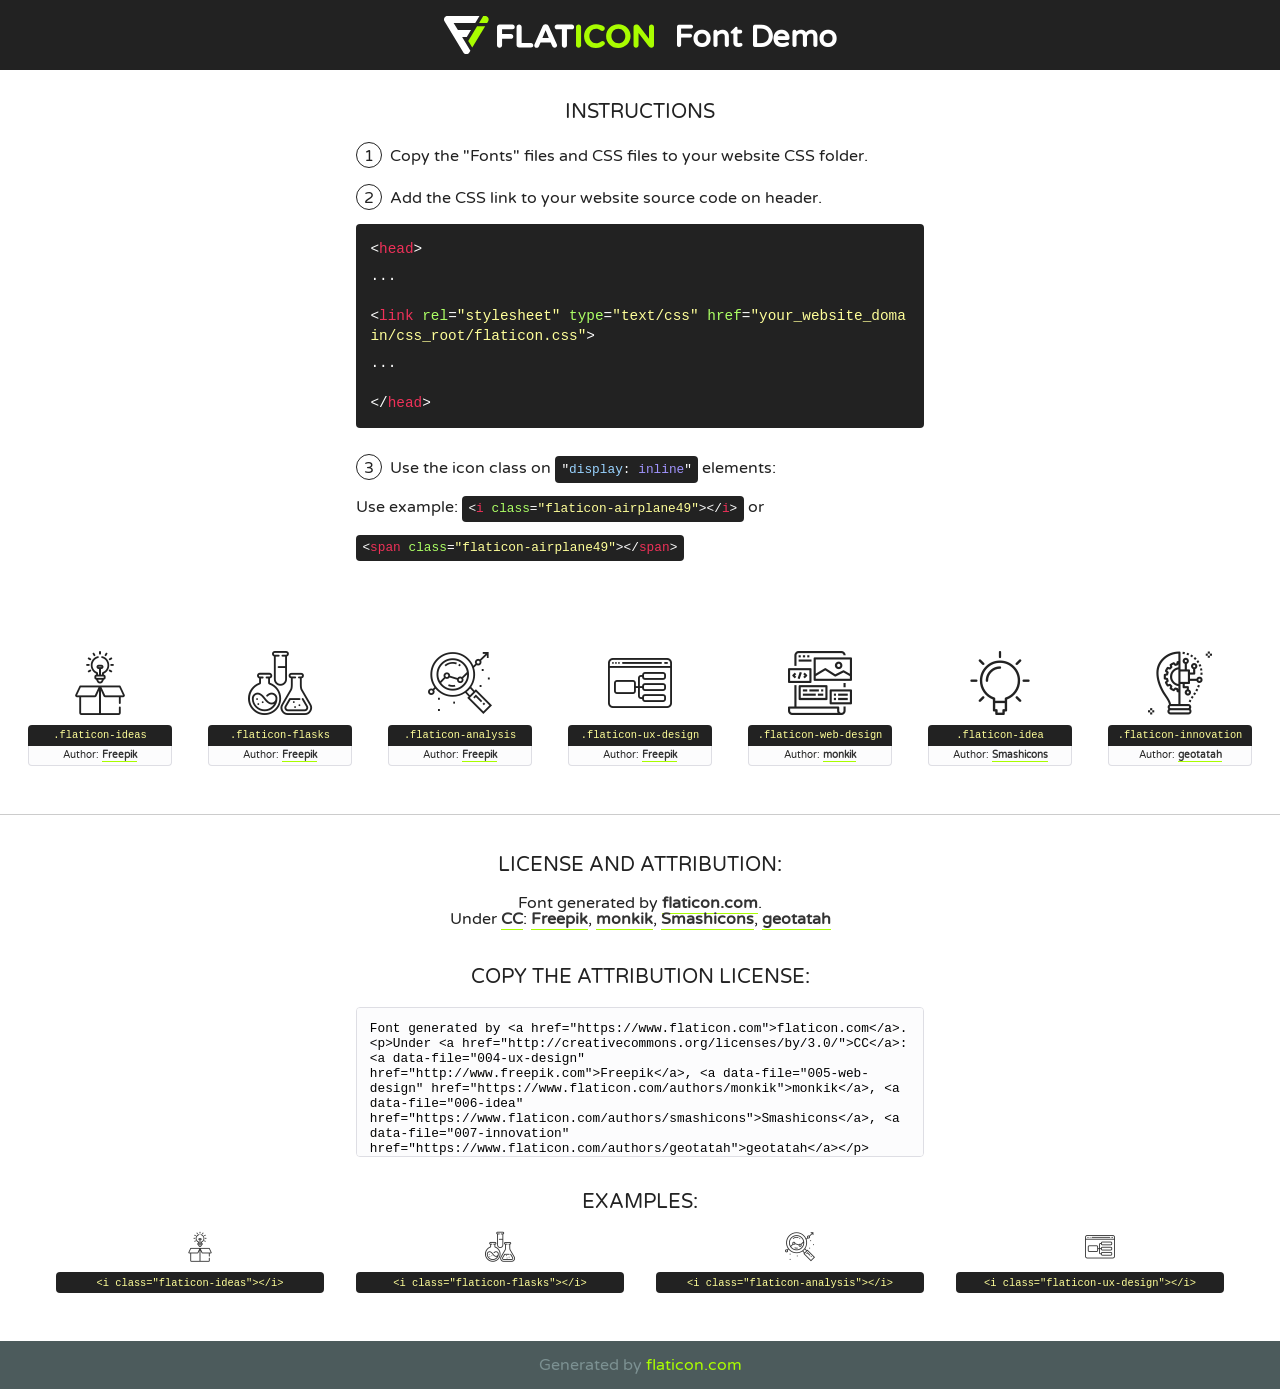
<file: fonts/flaticon/font/flaticon.html>
<!DOCTYPE html>
<!--
  Flaticon icon font: Flaticon
  Creation date: 20/03/2019 02:18
-->
<html>
<!DOCTYPE html>
<html>

<head>
    <title>Flaticon WebFont</title>
    <link href="http://fonts.googleapis.com/css?family=Varela+Round" rel="stylesheet" type="text/css" />
    <link rel="stylesheet" type="text/css" href="flaticon.css">
    <meta charset="UTF-8">
    <style>
    html, body, div, span, applet, object, iframe,
    h1, h2, h3, h4, h5, h6, p, blockquote, pre,
    a, abbr, acronym, address, big, cite, code,
    del, dfn, em, img, ins, kbd, q, s, samp,
    small, strike, strong, sub, sup, tt, var,
    b, u, i, center,
    dl, dt, dd, ol, ul, li,
    fieldset, form, label, legend,
    table, caption, tbody, tfoot, thead, tr, th, td,
    article, aside, canvas, details, embed, 
    figure, figcaption, footer, header, hgroup, 
    menu, nav, output, ruby, section, summary,
    time, mark, audio, video {
        margin: 0;
        padding: 0;
        border: 0;
        font-size: 100%;
        font: inherit;
        vertical-align: baseline;
    }
    /* HTML5 display-role reset for older browsers */
    article, aside, details, figcaption, figure, 
    footer, header, hgroup, menu, nav, section {
        display: block;
    }
    body {
        line-height: 1;
    }
    ol, ul {
        list-style: none;
    }
    blockquote, q {
        quotes: none;
    }
    blockquote:before, blockquote:after,
    q:before, q:after {
        content: '';
        content: none;
    }
    table {
        border-collapse: collapse;
        border-spacing: 0;
    }
    body {
        font-family: 'Varela Round', Helvetica, Arial, sans-serif;
        font-size: 16px;
        color: #222;
    }
    a {
        color: #333;
        border-bottom: 1px solid #a9fd00;
        font-weight: bold;
        text-decoration: none;
    }
    * {
        -moz-box-sizing: border-box;
        -webkit-box-sizing: border-box;
        box-sizing: border-box;
        margin: 0;
        padding: 0;
    }
    [class^="flaticon-"]:before, [class*=" flaticon-"]:before, [class^="flaticon-"]:after, [class*=" flaticon-"]:after {
        font-family: Flaticon;
        font-size: 30px;
        font-style: normal;
        margin-left: 20px;
        color: #333;
    }
    .wrapper {
        max-width: 600px;
        margin: auto;
        padding: 0 1em;
    }
    .title {
        font-size: 1.25em;
        text-align: center;
        margin-bottom: 1em;
        text-transform: uppercase;
    }
    header {
        text-align: center;
        background-color: #222;
        color: #fff;
        padding: 1em;
    }
    header .logo {
        width: 210px;
        height: 38px;
        display: inline-block;
        vertical-align: middle;
        margin-right: 1em;
        border: none;
    }
    header strong {
        font-size: 1.95em;
        font-weight: bold;
        vertical-align: middle;
        margin-top: 5px;
        display: inline-block;
    }
    .demo {
        margin: 2em auto;
        line-height: 1.25em;
    }
    .demo ul li {
        margin-bottom: 1em;
    }
    .demo ul li .num {
        color: #222;
        border-radius: 20px;
        display: inline-block;
        width: 26px;
        padding: 3px;
        height: 26px;
        text-align: center;
        margin-right: 0.5em;
        border: 1px solid #222;
    }
    .demo ul li code {
        background-color: #222;
        border-radius: 4px;
        padding: 0.25em 0.5em;
        display: inline-block;
        color: #fff;
        font-family: Consolas,Monaco,Lucida Console,Liberation Mono,DejaVu Sans Mono,Bitstream Vera Sans Mono,Courier New, monospace;
        font-weight: lighter;
        margin-top: 1em;
        font-size: 0.8em;
        word-break: break-all;
    }
    .demo ul li code.big {
        padding: 1em;
        font-size: 0.9em;
    }
    .demo ul li code .red {
        color: #EF3159;
    }
    .demo ul li code .green {
        color: #ACFF65;
    }
    .demo ul li code .yellow {
        color: #FFFF99;
    }
    .demo ul li code .blue {
        color: #99D3FF;
    }
    .demo ul li code .purple {
        color: #A295FF;
    }
    .demo ul li code .dots {
        margin-top: 0.5em;
        display: block;
    }
    #glyphs {
        border-bottom: 1px solid #ccc;
        padding: 2em 0;
        text-align: center;
    }
    .glyph {
        display: inline-block;
        width: 9em;
        margin: 1em;
        text-align: center;
        vertical-align: top;
        background: #FFF;
    }
    .glyph .glyph-icon {
        padding: 10px;
        display: block;
        font-family:"Flaticon";
        font-size: 64px;
        line-height: 1;
    }
    .glyph .glyph-icon:before {
        font-size: 64px;
        color: #222;
        margin-left: 0;
    }
    .class-name {
        font-size: 0.65em;
        background-color: #222;
        color: #fff;
        border-radius: 4px 4px 0 0;
        padding: 0.5em;
        color: #FFFF99;
        font-family: Consolas,Monaco,Lucida Console,Liberation Mono,DejaVu Sans Mono,Bitstream Vera Sans Mono,Courier New, monospace;
    }
    .author-name {
        font-size: 0.6em;
        background-color: #fcfcfd;
        border: 1px solid #DEDEE4;
        border-top: 0;
        border-radius: 0 0 4px 4px;
        padding: 0.5em;
    }
    .class-name:last-child {
        font-size: 10px;
        color:#888;
    }
    .class-name:last-child a {
        font-size: 10px;
        color:#555;
    }
    .class-name:last-child a:hover {
        color:#a9fd00;
    }
    .glyph > input {
        display: block;
        width: 100px;
        margin: 5px auto;
        text-align: center;
        font-size: 12px;
        cursor: text;
    }
    .glyph > input.icon-input {
        font-family:"Flaticon";
        font-size: 16px;
        margin-bottom: 10px;
    }
    .attribution .title {
        margin-top: 2em;
    }
    .attribution textarea {
        background-color: #fcfcfd;
        padding: 1em;
        border: none;
        box-shadow: none;
        border: 1px solid #DEDEE4;
        border-radius: 4px;
        resize: none;
        width: 100%;
        height: 150px;
        font-size: 0.8em;
        font-family: Consolas,Monaco,Lucida Console,Liberation Mono,DejaVu Sans Mono,Bitstream Vera Sans Mono,Courier New, monospace;
        -webkit-appearance: none;
    }
    .iconsuse {
        margin: 2em auto;
        text-align: center;
        max-width: 1200px;
    }
    .iconsuse:after {
        content: '';
        display: table;
        clear: both;
    }
    .iconsuse .image {
        float: left;
        width: 25%;
        padding: 0 1em;
    }
    .iconsuse .image p {
        margin-bottom: 1em;
    }
    .iconsuse .image span {
        display: block;
        font-size: 0.65em;
        background-color: #222;
        color: #fff;
        border-radius: 4px;
        padding: 0.5em;
        color: #FFFF99;
        margin-top: 1em;
        font-family: Consolas,Monaco,Lucida Console,Liberation Mono,DejaVu Sans Mono,Bitstream Vera Sans Mono,Courier New, monospace;
    }
    #footer {
        text-align: center;
        background-color: #4C5B5C;
        color: #7c9192;
        padding: 1em;
    }
    #footer a {
        border: none;
        color: #a9fd00;
        font-weight: normal;
    }
    @media (max-width: 960px) {
        .iconsuse .image {
            width: 50%;
        }
    }
    @media (max-width: 560px) {
        .iconsuse .image {
            width: 100%;
        }
    }
    </style>
</head>

<body class="characters-off">

    <header>
        <a href="https://www.flaticon.com" target="_blank" class="logo">
            <svg version="1.1" xmlns="http://www.w3.org/2000/svg" xmlns:xlink="http://www.w3.org/1999/xlink" xmlns:a="http://ns.adobe.com/AdobeSVGViewerExtensions/3.0/" viewBox="0 0 560.875 102.036" enable-background="new 0 0 560.875 102.036" xml:space="preserve">
                <defs>
                </defs>
                <g>
                    <g class="letters">
                        <path fill="#ffffff" d="M141.596,29.675c0-3.777,2.985-6.767,6.764-6.767h34.438c3.426,0,6.15,2.728,6.15,6.15
                        c0,3.43-2.724,6.149-6.15,6.149h-27.674v13.091h23.719c3.429,0,6.151,2.724,6.151,6.15c0,3.43-2.723,6.149-6.151,6.149h-23.719
                        v17.574c0,3.773-2.986,6.761-6.764,6.761c-3.779,0-6.764-2.989-6.764-6.761V29.675z"></path>
                        <path fill="#ffffff" d="M193.844,29.149c0-3.781,2.985-6.767,6.764-6.767c3.776,0,6.763,2.985,6.763,6.767v42.957h25.039
                        c3.426,0,6.149,2.726,6.149,6.153c0,3.425-2.723,6.15-6.149,6.15h-31.802c-3.779,0-6.764-2.986-6.764-6.768V29.149z"></path>
                        <path fill="#ffffff" d="M241.891,75.71l21.438-48.407c1.492-3.341,4.215-5.357,7.906-5.357h0.792
                        c3.686,0,6.323,2.017,7.815,5.357l21.439,48.407c0.436,0.967,0.701,1.845,0.701,2.723c0,3.602-2.809,6.501-6.414,6.501
                        c-3.161,0-5.269-1.845-6.499-4.655l-4.132-9.661h-27.059l-4.301,10.102c-1.144,2.631-3.426,4.214-6.237,4.214
                        c-3.517,0-6.24-2.81-6.24-6.325C241.1,77.64,241.451,76.677,241.891,75.71z M279.932,58.666l-8.521-20.297l-8.526,20.297H279.932
                        z"></path>
                        <path fill="#ffffff" d="M314.864,35.387H301.86c-3.429,0-6.239-2.813-6.239-6.238c0-3.429,2.811-6.24,6.239-6.24h39.533
                        c3.426,0,6.237,2.811,6.237,6.24c0,3.425-2.811,6.238-6.237,6.238h-13.001v42.785c0,3.773-2.99,6.761-6.764,6.761
                        c-3.779,0-6.764-2.989-6.764-6.761V35.387z"></path>
                        <path fill="#A9FD00" d="M352.615,29.149c0-3.781,2.985-6.767,6.767-6.767c3.774,0,6.761,2.985,6.761,6.767v49.024
                        c0,3.773-2.987,6.761-6.761,6.761c-3.781,0-6.767-2.989-6.767-6.761V29.149z"></path>
                        <path fill="#A9FD00" d="M374.132,53.836v-0.179c0-17.481,13.178-31.801,32.065-31.801c9.22,0,15.459,2.458,20.557,6.238
                        c1.402,1.054,2.637,2.985,2.637,5.357c0,3.692-2.985,6.59-6.681,6.59c-1.845,0-3.071-0.702-4.044-1.319
                        c-3.776-2.813-7.729-4.393-12.562-4.393c-10.364,0-17.831,8.611-17.831,19.154v0.173c0,10.542,7.291,19.329,17.831,19.329
                        c5.715,0,9.492-1.756,13.359-4.834c1.049-0.874,2.458-1.491,4.039-1.491c3.429,0,6.325,2.813,6.325,6.236
                        c0,2.106-1.056,3.78-2.282,4.834c-5.539,4.834-12.036,7.733-21.878,7.733C387.572,85.464,374.132,71.493,374.132,53.836z"></path>
                        <path fill="#A9FD00" d="M433.009,53.836v-0.179c0-17.481,13.79-31.801,32.766-31.801c18.981,0,32.592,14.143,32.592,31.628v0.173
                        c0,17.483-13.785,31.807-32.769,31.807C446.625,85.464,433.009,71.32,433.009,53.836z M484.224,53.836v-0.179
                        c0-10.539-7.725-19.326-18.626-19.326c-10.893,0-18.449,8.611-18.449,19.154v0.173c0,10.542,7.73,19.329,18.626,19.329
                        C476.676,72.986,484.224,64.378,484.224,53.836z"></path>
                        <path fill="#A9FD00" d="M506.233,29.321c0-3.774,2.99-6.763,6.767-6.763h1.401c3.252,0,5.183,1.583,7.029,3.953l26.093,34.265
                        V29.059c0-3.692,2.99-6.677,6.681-6.677c3.683,0,6.671,2.985,6.671,6.677v48.934c0,3.78-2.987,6.765-6.764,6.765h-0.436
                        c-3.257,0-5.188-1.581-7.034-3.953l-27.056-35.492v32.944c0,3.687-2.985,6.676-6.678,6.676c-3.683,0-6.673-2.989-6.673-6.676
                        V29.321z"></path>
                    </g>
                    <g class="insignia">
                        <path fill="#ffffff" d="M48.372,56.137h12.517l11.156-18.537H37.186L25.688,18.539h57.825L94.668,0H9.271
                        C5.925,0,2.842,1.801,1.198,4.716c-1.644,2.907-1.593,6.482,0.134,9.343l50.38,83.501c1.678,2.781,4.689,4.476,7.938,4.476
                        c3.246,0,6.257-1.695,7.935-4.476l2.898-4.804L48.372,56.137z"></path>
                        <g class="i">
                            <path fill="#A9FD00" d="M93.575,18.539h0.031v0.004l21.652,0.004l2.705-4.488c1.727-2.861,1.778-6.436,0.133-9.343
                            C116.454,1.801,113.371,0,110.026,0h-5.294L93.575,18.539z"></path>
                            <polygon fill="#A9FD00" points="88.291,27.356 64.725,66.486 75.519,84.404 109.942,27.356"></polygon>
                        </g>
                    </g>
                </g>
            </svg>
        </a>
        <strong>Font Demo</strong>
    </header>


    <section class="demo wrapper">

        <p class="title">Instructions</p>

        <ul>
            <li>
                <span class="num">1</span>Copy the "Fonts" files and CSS files to your website CSS folder.
            </li>
            <li>
                <span class="num">2</span>Add the CSS link to your website source code on header.
                <code class="big">
                    &lt;<span class="red">head</span>&gt;
                    <br/><span class="dots">...</span>
                    <br/>&lt;<span class="red">link</span> <span class="green">rel</span>=<span class="yellow">"stylesheet"</span> <span class="green">type</span>=<span class="yellow">"text/css"</span> <span class="green">href</span>=<span class="yellow">"your_website_domain/css_root/flaticon.css"</span>&gt;
                    <br/><span class="dots">...</span>
                    <br/>&lt;/<span class="red">head</span>&gt;
                </code>
            </li>

            <li>
                <p>
                    <span class="num">3</span>Use the icon class on <code>"<span class="blue">display</span>:<span class="purple"> inline</span>"</code> elements:
                    <br />
                    Use example: <code>&lt;<span class="red">i</span> <span class="green">class</span>=<span class="yellow">&quot;flaticon-airplane49&quot;</span>&gt;&lt;/<span class="red">i</span>&gt;</code> or <code>&lt;<span class="red">span</span> <span class="green">class</span>=<span class="yellow">&quot;flaticon-airplane49&quot;</span>&gt;&lt;/<span class="red">span</span>&gt;</code>
            </li>
        </ul>

    </section>




   <section id="glyphs">          
    
      
        <div class="glyph"><div class="glyph-icon flaticon-ideas"></div>
            <div class="class-name">.flaticon-ideas</div>
            <div class="author-name">Author: <a data-file="001-ideas" href="http://www.freepik.com">Freepik</a> </div> 
        </div>        
        
        <div class="glyph"><div class="glyph-icon flaticon-flasks"></div>
            <div class="class-name">.flaticon-flasks</div>
            <div class="author-name">Author: <a data-file="002-flasks" href="http://www.freepik.com">Freepik</a> </div> 
        </div>        
        
        <div class="glyph"><div class="glyph-icon flaticon-analysis"></div>
            <div class="class-name">.flaticon-analysis</div>
            <div class="author-name">Author: <a data-file="003-analysis" href="http://www.freepik.com">Freepik</a> </div> 
        </div>        
        
        <div class="glyph"><div class="glyph-icon flaticon-ux-design"></div>
            <div class="class-name">.flaticon-ux-design</div>
            <div class="author-name">Author: <a data-file="004-ux-design" href="http://www.freepik.com">Freepik</a> </div> 
        </div>        
        
        <div class="glyph"><div class="glyph-icon flaticon-web-design"></div>
            <div class="class-name">.flaticon-web-design</div>
            <div class="author-name">Author: <a data-file="005-web-design" href="https://www.flaticon.com/authors/monkik">monkik</a> </div> 
        </div>        
        
        <div class="glyph"><div class="glyph-icon flaticon-idea"></div>
            <div class="class-name">.flaticon-idea</div>
            <div class="author-name">Author: <a data-file="006-idea" href="https://www.flaticon.com/authors/smashicons">Smashicons</a> </div> 
        </div>        
        
        <div class="glyph"><div class="glyph-icon flaticon-innovation"></div>
            <div class="class-name">.flaticon-innovation</div>
            <div class="author-name">Author: <a data-file="007-innovation" href="https://www.flaticon.com/authors/geotatah">geotatah</a> </div> 
        </div>        
        

    </section>



    <section class="attribution wrapper"   style="text-align:center;">

      <div class="title">License and attribution:</div><div class="attrDiv">Font generated by <a href="https://www.flaticon.com">flaticon.com</a>. <div><p>Under <a href="http://creativecommons.org/licenses/by/3.0/">CC</a>: <a data-file="004-ux-design" href="http://www.freepik.com">Freepik</a>, <a data-file="005-web-design" href="https://www.flaticon.com/authors/monkik">monkik</a>, <a data-file="006-idea" href="https://www.flaticon.com/authors/smashicons">Smashicons</a>, <a data-file="007-innovation" href="https://www.flaticon.com/authors/geotatah">geotatah</a></p>  </div>
      </div>
      <div class="title">Copy the Attribution License:</div>

    <textarea onclick="this.focus();this.select();">Font generated by &lt;a href=&quot;https://www.flaticon.com&quot;&gt;flaticon.com&lt;/a&gt;. <p>Under <a href="http://creativecommons.org/licenses/by/3.0/">CC</a>: <a data-file="004-ux-design" href="http://www.freepik.com">Freepik</a>, <a data-file="005-web-design" href="https://www.flaticon.com/authors/monkik">monkik</a>, <a data-file="006-idea" href="https://www.flaticon.com/authors/smashicons">Smashicons</a>, <a data-file="007-innovation" href="https://www.flaticon.com/authors/geotatah">geotatah</a></p>  
     </textarea>

    </section>

    <section class="iconsuse">

          <div class="title">Examples:</div>            
             
            <div class="image">
                <p>
                    <i class="glyph-icon flaticon-ideas"></i> 
                    <span>&lt;i class=&quot;flaticon-ideas&quot;&gt;&lt;/i&gt;</span>
                </p>
            </div>
            
            <div class="image">
                <p>
                    <i class="glyph-icon flaticon-flasks"></i> 
                    <span>&lt;i class=&quot;flaticon-flasks&quot;&gt;&lt;/i&gt;</span>
                </p>
            </div>
            
            <div class="image">
                <p>
                    <i class="glyph-icon flaticon-analysis"></i> 
                    <span>&lt;i class=&quot;flaticon-analysis&quot;&gt;&lt;/i&gt;</span>
                </p>
            </div>
            
            <div class="image">
                <p>
                    <i class="glyph-icon flaticon-ux-design"></i> 
                    <span>&lt;i class=&quot;flaticon-ux-design&quot;&gt;&lt;/i&gt;</span>
                </p>
            </div>
                       
        </div>
                            
    </section>

<div id="footer">
    <div>Generated by <a href="https://www.flaticon.com">flaticon.com</a>
    </div>
</div>



</body>
</html>
</file>
<file: css/flaticon.css>
/*
  	Flaticon icon font: Flaticon
  	Creation date: 04/01/2019 13:45
  	*/


@font-face {
  font-family: "Flaticon";
  src: url("../fonts/flaticon/font/Flaticon.eot");
  src: url("../fonts/flaticon/font/Flaticon.eot?#iefix") format("embedded-opentype"),
       url("../fonts/flaticon/font/Flaticon.woff") format("woff"),
       url("../fonts/flaticon/font/Flaticon.ttf") format("truetype"),
       url("../fonts/flaticon/font/Flaticon.svg#Flaticon") format("svg");
  font-weight: normal;
  font-style: normal;
}

@media screen and (-webkit-min-device-pixel-ratio:0) {
  @font-face {
    font-family: "Flaticon";
    src: url("../fonts/flaticon/font/Flaticon.svg#Flaticon") format("svg");
  }
}

[class^="flaticon-"]:before, [class*=" flaticon-"]:before,
[class^="flaticon-"]:after, [class*=" flaticon-"]:after {   
  font-family: Flaticon;
  font-style: normal;
  font-weight: normal;
  font-variant: normal;
  text-transform: none;
  line-height: 1;

  /* Better Font Rendering =========== */
  -webkit-font-smoothing: antialiased;
  -moz-osx-font-smoothing: grayscale;
}

.flaticon-ideas:before { content: "\f100"; }
.flaticon-flasks:before { content: "\f101"; }
.flaticon-analysis:before { content: "\f102"; }
.flaticon-ux-design:before { content: "\f103"; }
.flaticon-web-design:before { content: "\f104"; }
.flaticon-idea:before { content: "\f105"; }
.flaticon-innovation:before { content: "\f106"; }
</file>
<file: css/icomoon.css>
@font-face {
  font-family: 'icomoon';
  src:  url('../fonts/icomoon/icomoon.eot?6tt51o');
  src:  url('../fonts/icomoon/icomoon.eot?6tt51o#iefix') format('embedded-opentype'),
    url('../fonts/icomoon/icomoon.ttf?6tt51o') format('truetype'),
    url('../fonts/icomoon/icomoon.woff?6tt51o') format('woff'),
    url('../fonts/icomoon/icomoon.svg?6tt51o#icomoon') format('svg');
  font-weight: normal;
  font-style: normal;
}

[class^="icon-"], [class*=" icon-"] {
  /* use !important to prevent issues with browser extensions that change fonts */
  font-family: 'icomoon' !important;
  speak: none;
  font-style: normal;
  font-weight: normal;
  font-variant: normal;
  text-transform: none;
  line-height: 1;

  /* Better Font Rendering =========== */
  -webkit-font-smoothing: antialiased;
  -moz-osx-font-smoothing: grayscale;
}

.icon-asterisk:before {
  content: "\f069";
}
.icon-plus:before {
  content: "\f067";
}
.icon-question:before {
  content: "\f128";
}
.icon-minus:before {
  content: "\f068";
}
.icon-glass:before {
  content: "\f000";
}
.icon-music:before {
  content: "\f001";
}
.icon-search:before {
  content: "\f002";
}
.icon-envelope-o:before {
  content: "\f003";
}
.icon-heart:before {
  content: "\f004";
}
.icon-star:before {
  content: "\f005";
}
.icon-star-o:before {
  content: "\f006";
}
.icon-user:before {
  content: "\f007";
}
.icon-film:before {
  content: "\f008";
}
.icon-th-large:before {
  content: "\f009";
}
.icon-th:before {
  content: "\f00a";
}
.icon-th-list:before {
  content: "\f00b";
}
.icon-check:before {
  content: "\f00c";
}
.icon-close:before {
  content: "\f00d";
}
.icon-remove:before {
  content: "\f00d";
}
.icon-times:before {
  content: "\f00d";
}
.icon-search-plus:before {
  content: "\f00e";
}
.icon-search-minus:before {
  content: "\f010";
}
.icon-power-off:before {
  content: "\f011";
}
.icon-signal:before {
  content: "\f012";
}
.icon-cog:before {
  content: "\f013";
}
.icon-gear:before {
  content: "\f013";
}
.icon-trash-o:before {
  content: "\f014";
}
.icon-home:before {
  content: "\f015";
}
.icon-file-o:before {
  content: "\f016";
}
.icon-clock-o:before {
  content: "\f017";
}
.icon-road:before {
  content: "\f018";
}
.icon-download:before {
  content: "\f019";
}
.icon-arrow-circle-o-down:before {
  content: "\f01a";
}
.icon-arrow-circle-o-up:before {
  content: "\f01b";
}
.icon-inbox:before {
  content: "\f01c";
}
.icon-play-circle-o:before {
  content: "\f01d";
}
.icon-repeat:before {
  content: "\f01e";
}
.icon-rotate-right:before {
  content: "\f01e";
}
.icon-refresh:before {
  content: "\f021";
}
.icon-list-alt:before {
  content: "\f022";
}
.icon-lock:before {
  content: "\f023";
}
.icon-flag:before {
  content: "\f024";
}
.icon-headphones:before {
  content: "\f025";
}
.icon-volume-off:before {
  content: "\f026";
}
.icon-volume-down:before {
  content: "\f027";
}
.icon-volume-up:before {
  content: "\f028";
}
.icon-qrcode:before {
  content: "\f029";
}
.icon-barcode:before {
  content: "\f02a";
}
.icon-tag:before {
  content: "\f02b";
}
.icon-tags:before {
  content: "\f02c";
}
.icon-book:before {
  content: "\f02d";
}
.icon-bookmark:before {
  content: "\f02e";
}
.icon-print:before {
  content: "\f02f";
}
.icon-camera:before {
  content: "\f030";
}
.icon-font:before {
  content: "\f031";
}
.icon-bold:before {
  content: "\f032";
}
.icon-italic:before {
  content: "\f033";
}
.icon-text-height:before {
  content: "\f034";
}
.icon-text-width:before {
  content: "\f035";
}
.icon-align-left:before {
  content: "\f036";
}
.icon-align-center:before {
  content: "\f037";
}
.icon-align-right:before {
  content: "\f038";
}
.icon-align-justify:before {
  content: "\f039";
}
.icon-list:before {
  content: "\f03a";
}
.icon-dedent:before {
  content: "\f03b";
}
.icon-outdent:before {
  content: "\f03b";
}
.icon-indent:before {
  content: "\f03c";
}
.icon-video-camera:before {
  content: "\f03d";
}
.icon-image:before {
  content: "\f03e";
}
.icon-photo:before {
  content: "\f03e";
}
.icon-picture-o:before {
  content: "\f03e";
}
.icon-pencil:before {
  content: "\f040";
}
.icon-map-marker:before {
  content: "\f041";
}
.icon-adjust:before {
  content: "\f042";
}
.icon-tint:before {
  content: "\f043";
}
.icon-edit:before {
  content: "\f044";
}
.icon-pencil-square-o:before {
  content: "\f044";
}
.icon-share-square-o:before {
  content: "\f045";
}
.icon-check-square-o:before {
  content: "\f046";
}
.icon-arrows:before {
  content: "\f047";
}
.icon-step-backward:before {
  content: "\f048";
}
.icon-fast-backward:before {
  content: "\f049";
}
.icon-backward:before {
  content: "\f04a";
}
.icon-play:before {
  content: "\f04b";
}
.icon-pause:before {
  content: "\f04c";
}
.icon-stop:before {
  content: "\f04d";
}
.icon-forward:before {
  content: "\f04e";
}
.icon-fast-forward:before {
  content: "\f050";
}
.icon-step-forward:before {
  content: "\f051";
}
.icon-eject:before {
  content: "\f052";
}
.icon-chevron-left:before {
  content: "\f053";
}
.icon-chevron-right:before {
  content: "\f054";
}
.icon-plus-circle:before {
  content: "\f055";
}
.icon-minus-circle:before {
  content: "\f056";
}
.icon-times-circle:before {
  content: "\f057";
}
.icon-check-circle:before {
  content: "\f058";
}
.icon-question-circle:before {
  content: "\f059";
}
.icon-info-circle:before {
  content: "\f05a";
}
.icon-crosshairs:before {
  content: "\f05b";
}
.icon-times-circle-o:before {
  content: "\f05c";
}
.icon-check-circle-o:before {
  content: "\f05d";
}
.icon-ban:before {
  content: "\f05e";
}
.icon-arrow-left:before {
  content: "\f060";
}
.icon-arrow-right:before {
  content: "\f061";
}
.icon-arrow-up:before {
  content: "\f062";
}
.icon-arrow-down:before {
  content: "\f063";
}
.icon-mail-forward:before {
  content: "\f064";
}
.icon-share:before {
  content: "\f064";
}
.icon-expand:before {
  content: "\f065";
}
.icon-compress:before {
  content: "\f066";
}
.icon-exclamation-circle:before {
  content: "\f06a";
}
.icon-gift:before {
  content: "\f06b";
}
.icon-leaf:before {
  content: "\f06c";
}
.icon-fire:before {
  content: "\f06d";
}
.icon-eye:before {
  content: "\f06e";
}
.icon-eye-slash:before {
  content: "\f070";
}
.icon-exclamation-triangle:before {
  content: "\f071";
}
.icon-warning:before {
  content: "\f071";
}
.icon-plane:before {
  content: "\f072";
}
.icon-calendar:before {
  content: "\f073";
}
.icon-random:before {
  content: "\f074";
}
.icon-comment:before {
  content: "\f075";
}
.icon-magnet:before {
  content: "\f076";
}
.icon-chevron-up:before {
  content: "\f077";
}
.icon-chevron-down:before {
  content: "\f078";
}
.icon-retweet:before {
  content: "\f079";
}
.icon-shopping-cart:before {
  content: "\f07a";
}
.icon-folder:before {
  content: "\f07b";
}
.icon-folder-open:before {
  content: "\f07c";
}
.icon-arrows-v:before {
  content: "\f07d";
}
.icon-arrows-h:before {
  content: "\f07e";
}
.icon-bar-chart:before {
  content: "\f080";
}
.icon-bar-chart-o:before {
  content: "\f080";
}
.icon-twitter-square:before {
  content: "\f081";
}
.icon-facebook-square:before {
  content: "\f082";
}
.icon-camera-retro:before {
  content: "\f083";
}
.icon-key:before {
  content: "\f084";
}
.icon-cogs:before {
  content: "\f085";
}
.icon-gears:before {
  content: "\f085";
}
.icon-comments:before {
  content: "\f086";
}
.icon-thumbs-o-up:before {
  content: "\f087";
}
.icon-thumbs-o-down:before {
  content: "\f088";
}
.icon-star-half:before {
  content: "\f089";
}
.icon-heart-o:before {
  content: "\f08a";
}
.icon-sign-out:before {
  content: "\f08b";
}
.icon-linkedin-square:before {
  content: "\f08c";
}
.icon-thumb-tack:before {
  content: "\f08d";
}
.icon-external-link:before {
  content: "\f08e";
}
.icon-sign-in:before {
  content: "\f090";
}
.icon-trophy:before {
  content: "\f091";
}
.icon-github-square:before {
  content: "\f092";
}
.icon-upload:before {
  content: "\f093";
}
.icon-lemon-o:before {
  content: "\f094";
}
.icon-phone:before {
  content: "\f095";
}
.icon-square-o:before {
  content: "\f096";
}
.icon-bookmark-o:before {
  content: "\f097";
}
.icon-phone-square:before {
  content: "\f098";
}
.icon-twitter:before {
  content: "\f099";
}
.icon-facebook:before {
  content: "\f09a";
}
.icon-facebook-f:before {
  content: "\f09a";
}
.icon-github:before {
  content: "\f09b";
}
.icon-unlock:before {
  content: "\f09c";
}
.icon-credit-card:before {
  content: "\f09d";
}
.icon-feed:before {
  content: "\f09e";
}
.icon-rss:before {
  content: "\f09e";
}
.icon-hdd-o:before {
  content: "\f0a0";
}
.icon-bullhorn:before {
  content: "\f0a1";
}
.icon-bell-o:before {
  content: "\f0a2";
}
.icon-certificate:before {
  content: "\f0a3";
}
.icon-hand-o-right:before {
  content: "\f0a4";
}
.icon-hand-o-left:before {
  content: "\f0a5";
}
.icon-hand-o-up:before {
  content: "\f0a6";
}
.icon-hand-o-down:before {
  content: "\f0a7";
}
.icon-arrow-circle-left:before {
  content: "\f0a8";
}
.icon-arrow-circle-right:before {
  content: "\f0a9";
}
.icon-arrow-circle-up:before {
  content: "\f0aa";
}
.icon-arrow-circle-down:before {
  content: "\f0ab";
}
.icon-globe:before {
  content: "\f0ac";
}
.icon-wrench:before {
  content: "\f0ad";
}
.icon-tasks:before {
  content: "\f0ae";
}
.icon-filter:before {
  content: "\f0b0";
}
.icon-briefcase:before {
  content: "\f0b1";
}
.icon-arrows-alt:before {
  content: "\f0b2";
}
.icon-group:before {
  content: "\f0c0";
}
.icon-users:before {
  content: "\f0c0";
}
.icon-chain:before {
  content: "\f0c1";
}
.icon-link:before {
  content: "\f0c1";
}
.icon-cloud:before {
  content: "\f0c2";
}
.icon-flask:before {
  content: "\f0c3";
}
.icon-cut:before {
  content: "\f0c4";
}
.icon-scissors:before {
  content: "\f0c4";
}
.icon-copy:before {
  content: "\f0c5";
}
.icon-files-o:before {
  content: "\f0c5";
}
.icon-paperclip:before {
  content: "\f0c6";
}
.icon-floppy-o:before {
  content: "\f0c7";
}
.icon-save:before {
  content: "\f0c7";
}
.icon-square:before {
  content: "\f0c8";
}
.icon-bars:before {
  content: "\f0c9";
}
.icon-navicon:before {
  content: "\f0c9";
}
.icon-reorder:before {
  content: "\f0c9";
}
.icon-list-ul:before {
  content: "\f0ca";
}
.icon-list-ol:before {
  content: "\f0cb";
}
.icon-strikethrough:before {
  content: "\f0cc";
}
.icon-underline:before {
  content: "\f0cd";
}
.icon-table:before {
  content: "\f0ce";
}
.icon-magic:before {
  content: "\f0d0";
}
.icon-truck:before {
  content: "\f0d1";
}
.icon-pinterest:before {
  content: "\f0d2";
}
.icon-pinterest-square:before {
  content: "\f0d3";
}
.icon-google-plus-square:before {
  content: "\f0d4";
}
.icon-google-plus:before {
  content: "\f0d5";
}
.icon-money:before {
  content: "\f0d6";
}
.icon-caret-down:before {
  content: "\f0d7";
}
.icon-caret-up:before {
  content: "\f0d8";
}
.icon-caret-left:before {
  content: "\f0d9";
}
.icon-caret-right:before {
  content: "\f0da";
}
.icon-columns:before {
  content: "\f0db";
}
.icon-sort:before {
  content: "\f0dc";
}
.icon-unsorted:before {
  content: "\f0dc";
}
.icon-sort-desc:before {
  content: "\f0dd";
}
.icon-sort-down:before {
  content: "\f0dd";
}
.icon-sort-asc:before {
  content: "\f0de";
}
.icon-sort-up:before {
  content: "\f0de";
}
.icon-envelope:before {
  content: "\f0e0";
}
.icon-linkedin:before {
  content: "\f0e1";
}
.icon-rotate-left:before {
  content: "\f0e2";
}
.icon-undo:before {
  content: "\f0e2";
}
.icon-gavel:before {
  content: "\f0e3";
}
.icon-legal:before {
  content: "\f0e3";
}
.icon-dashboard:before {
  content: "\f0e4";
}
.icon-tachometer:before {
  content: "\f0e4";
}
.icon-comment-o:before {
  content: "\f0e5";
}
.icon-comments-o:before {
  content: "\f0e6";
}
.icon-bolt:before {
  content: "\f0e7";
}
.icon-flash:before {
  content: "\f0e7";
}
.icon-sitemap:before {
  content: "\f0e8";
}
.icon-umbrella:before {
  content: "\f0e9";
}
.icon-clipboard:before {
  content: "\f0ea";
}
.icon-paste:before {
  content: "\f0ea";
}
.icon-lightbulb-o:before {
  content: "\f0eb";
}
.icon-exchange:before {
  content: "\f0ec";
}
.icon-cloud-download:before {
  content: "\f0ed";
}
.icon-cloud-upload:before {
  content: "\f0ee";
}
.icon-user-md:before {
  content: "\f0f0";
}
.icon-stethoscope:before {
  content: "\f0f1";
}
.icon-suitcase:before {
  content: "\f0f2";
}
.icon-bell:before {
  content: "\f0f3";
}
.icon-coffee:before {
  content: "\f0f4";
}
.icon-cutlery:before {
  content: "\f0f5";
}
.icon-file-text-o:before {
  content: "\f0f6";
}
.icon-building-o:before {
  content: "\f0f7";
}
.icon-hospital-o:before {
  content: "\f0f8";
}
.icon-ambulance:before {
  content: "\f0f9";
}
.icon-medkit:before {
  content: "\f0fa";
}
.icon-fighter-jet:before {
  content: "\f0fb";
}
.icon-beer:before {
  content: "\f0fc";
}
.icon-h-square:before {
  content: "\f0fd";
}
.icon-plus-square:before {
  content: "\f0fe";
}
.icon-angle-double-left:before {
  content: "\f100";
}
.icon-angle-double-right:before {
  content: "\f101";
}
.icon-angle-double-up:before {
  content: "\f102";
}
.icon-angle-double-down:before {
  content: "\f103";
}
.icon-angle-left:before {
  content: "\f104";
}
.icon-angle-right:before {
  content: "\f105";
}
.icon-angle-up:before {
  content: "\f106";
}
.icon-angle-down:before {
  content: "\f107";
}
.icon-desktop:before {
  content: "\f108";
}
.icon-laptop:before {
  content: "\f109";
}
.icon-tablet:before {
  content: "\f10a";
}
.icon-mobile:before {
  content: "\f10b";
}
.icon-mobile-phone:before {
  content: "\f10b";
}
.icon-circle-o:before {
  content: "\f10c";
}
.icon-quote-left:before {
  content: "\f10d";
}
.icon-quote-right:before {
  content: "\f10e";
}
.icon-spinner:before {
  content: "\f110";
}
.icon-circle:before {
  content: "\f111";
}
.icon-mail-reply:before {
  content: "\f112";
}
.icon-reply:before {
  content: "\f112";
}
.icon-github-alt:before {
  content: "\f113";
}
.icon-folder-o:before {
  content: "\f114";
}
.icon-folder-open-o:before {
  content: "\f115";
}
.icon-smile-o:before {
  content: "\f118";
}
.icon-frown-o:before {
  content: "\f119";
}
.icon-meh-o:before {
  content: "\f11a";
}
.icon-gamepad:before {
  content: "\f11b";
}
.icon-keyboard-o:before {
  content: "\f11c";
}
.icon-flag-o:before {
  content: "\f11d";
}
.icon-flag-checkered:before {
  content: "\f11e";
}
.icon-terminal:before {
  content: "\f120";
}
.icon-code:before {
  content: "\f121";
}
.icon-mail-reply-all:before {
  content: "\f122";
}
.icon-reply-all:before {
  content: "\f122";
}
.icon-star-half-empty:before {
  content: "\f123";
}
.icon-star-half-full:before {
  content: "\f123";
}
.icon-star-half-o:before {
  content: "\f123";
}
.icon-location-arrow:before {
  content: "\f124";
}
.icon-crop:before {
  content: "\f125";
}
.icon-code-fork:before {
  content: "\f126";
}
.icon-chain-broken:before {
  content: "\f127";
}
.icon-unlink:before {
  content: "\f127";
}
.icon-info:before {
  content: "\f129";
}
.icon-exclamation:before {
  content: "\f12a";
}
.icon-superscript:before {
  content: "\f12b";
}
.icon-subscript:before {
  content: "\f12c";
}
.icon-eraser:before {
  content: "\f12d";
}
.icon-puzzle-piece:before {
  content: "\f12e";
}
.icon-microphone:before {
  content: "\f130";
}
.icon-microphone-slash:before {
  content: "\f131";
}
.icon-shield:before {
  content: "\f132";
}
.icon-calendar-o:before {
  content: "\f133";
}
.icon-fire-extinguisher:before {
  content: "\f134";
}
.icon-rocket:before {
  content: "\f135";
}
.icon-maxcdn:before {
  content: "\f136";
}
.icon-chevron-circle-left:before {
  content: "\f137";
}
.icon-chevron-circle-right:before {
  content: "\f138";
}
.icon-chevron-circle-up:before {
  content: "\f139";
}
.icon-chevron-circle-down:before {
  content: "\f13a";
}
.icon-html5:before {
  content: "\f13b";
}
.icon-css3:before {
  content: "\f13c";
}
.icon-anchor:before {
  content: "\f13d";
}
.icon-unlock-alt:before {
  content: "\f13e";
}
.icon-bullseye:before {
  content: "\f140";
}
.icon-ellipsis-h:before {
  content: "\f141";
}
.icon-ellipsis-v:before {
  content: "\f142";
}
.icon-rss-square:before {
  content: "\f143";
}
.icon-play-circle:before {
  content: "\f144";
}
.icon-ticket:before {
  content: "\f145";
}
.icon-minus-square:before {
  content: "\f146";
}
.icon-minus-square-o:before {
  content: "\f147";
}
.icon-level-up:before {
  content: "\f148";
}
.icon-level-down:before {
  content: "\f149";
}
.icon-check-square:before {
  content: "\f14a";
}
.icon-pencil-square:before {
  content: "\f14b";
}
.icon-external-link-square:before {
  content: "\f14c";
}
.icon-share-square:before {
  content: "\f14d";
}
.icon-compass:before {
  content: "\f14e";
}
.icon-caret-square-o-down:before {
  content: "\f150";
}
.icon-toggle-down:before {
  content: "\f150";
}
.icon-caret-square-o-up:before {
  content: "\f151";
}
.icon-toggle-up:before {
  content: "\f151";
}
.icon-caret-square-o-right:before {
  content: "\f152";
}
.icon-toggle-right:before {
  content: "\f152";
}
.icon-eur:before {
  content: "\f153";
}
.icon-euro:before {
  content: "\f153";
}
.icon-gbp:before {
  content: "\f154";
}
.icon-dollar:before {
  content: "\f155";
}
.icon-usd:before {
  content: "\f155";
}
.icon-inr:before {
  content: "\f156";
}
.icon-rupee:before {
  content: "\f156";
}
.icon-cny:before {
  content: "\f157";
}
.icon-jpy:before {
  content: "\f157";
}
.icon-rmb:before {
  content: "\f157";
}
.icon-yen:before {
  content: "\f157";
}
.icon-rouble:before {
  content: "\f158";
}
.icon-rub:before {
  content: "\f158";
}
.icon-ruble:before {
  content: "\f158";
}
.icon-krw:before {
  content: "\f159";
}
.icon-won:before {
  content: "\f159";
}
.icon-bitcoin:before {
  content: "\f15a";
}
.icon-btc:before {
  content: "\f15a";
}
.icon-file:before {
  content: "\f15b";
}
.icon-file-text:before {
  content: "\f15c";
}
.icon-sort-alpha-asc:before {
  content: "\f15d";
}
.icon-sort-alpha-desc:before {
  content: "\f15e";
}
.icon-sort-amount-asc:before {
  content: "\f160";
}
.icon-sort-amount-desc:before {
  content: "\f161";
}
.icon-sort-numeric-asc:before {
  content: "\f162";
}
.icon-sort-numeric-desc:before {
  content: "\f163";
}
.icon-thumbs-up:before {
  content: "\f164";
}
.icon-thumbs-down:before {
  content: "\f165";
}
.icon-youtube-square:before {
  content: "\f166";
}
.icon-youtube:before {
  content: "\f167";
}
.icon-xing:before {
  content: "\f168";
}
.icon-xing-square:before {
  content: "\f169";
}
.icon-youtube-play:before {
  content: "\f16a";
}
.icon-dropbox:before {
  content: "\f16b";
}
.icon-stack-overflow:before {
  content: "\f16c";
}
.icon-instagram:before {
  content: "\f16d";
}
.icon-flickr:before {
  content: "\f16e";
}
.icon-adn:before {
  content: "\f170";
}
.icon-bitbucket:before {
  content: "\f171";
}
.icon-bitbucket-square:before {
  content: "\f172";
}
.icon-tumblr:before {
  content: "\f173";
}
.icon-tumblr-square:before {
  content: "\f174";
}
.icon-long-arrow-down:before {
  content: "\f175";
}
.icon-long-arrow-up:before {
  content: "\f176";
}
.icon-long-arrow-left:before {
  content: "\f177";
}
.icon-long-arrow-right:before {
  content: "\f178";
}
.icon-apple:before {
  content: "\f179";
}
.icon-windows:before {
  content: "\f17a";
}
.icon-android:before {
  content: "\f17b";
}
.icon-linux:before {
  content: "\f17c";
}
.icon-dribbble:before {
  content: "\f17d";
}
.icon-skype:before {
  content: "\f17e";
}
.icon-foursquare:before {
  content: "\f180";
}
.icon-trello:before {
  content: "\f181";
}
.icon-female:before {
  content: "\f182";
}
.icon-male:before {
  content: "\f183";
}
.icon-gittip:before {
  content: "\f184";
}
.icon-gratipay:before {
  content: "\f184";
}
.icon-sun-o:before {
  content: "\f185";
}
.icon-moon-o:before {
  content: "\f186";
}
.icon-archive:before {
  content: "\f187";
}
.icon-bug:before {
  content: "\f188";
}
.icon-vk:before {
  content: "\f189";
}
.icon-weibo:before {
  content: "\f18a";
}
.icon-renren:before {
  content: "\f18b";
}
.icon-pagelines:before {
  content: "\f18c";
}
.icon-stack-exchange:before {
  content: "\f18d";
}
.icon-arrow-circle-o-right:before {
  content: "\f18e";
}
.icon-arrow-circle-o-left:before {
  content: "\f190";
}
.icon-caret-square-o-left:before {
  content: "\f191";
}
.icon-toggle-left:before {
  content: "\f191";
}
.icon-dot-circle-o:before {
  content: "\f192";
}
.icon-wheelchair:before {
  content: "\f193";
}
.icon-vimeo-square:before {
  content: "\f194";
}
.icon-try:before {
  content: "\f195";
}
.icon-turkish-lira:before {
  content: "\f195";
}
.icon-plus-square-o:before {
  content: "\f196";
}
.icon-space-shuttle:before {
  content: "\f197";
}
.icon-slack:before {
  content: "\f198";
}
.icon-envelope-square:before {
  content: "\f199";
}
.icon-wordpress:before {
  content: "\f19a";
}
.icon-openid:before {
  content: "\f19b";
}
.icon-bank:before {
  content: "\f19c";
}
.icon-institution:before {
  content: "\f19c";
}
.icon-university:before {
  content: "\f19c";
}
.icon-graduation-cap:before {
  content: "\f19d";
}
.icon-mortar-board:before {
  content: "\f19d";
}
.icon-yahoo:before {
  content: "\f19e";
}
.icon-google:before {
  content: "\f1a0";
}
.icon-reddit:before {
  content: "\f1a1";
}
.icon-reddit-square:before {
  content: "\f1a2";
}
.icon-stumbleupon-circle:before {
  content: "\f1a3";
}
.icon-stumbleupon:before {
  content: "\f1a4";
}
.icon-delicious:before {
  content: "\f1a5";
}
.icon-digg:before {
  content: "\f1a6";
}
.icon-pied-piper-pp:before {
  content: "\f1a7";
}
.icon-pied-piper-alt:before {
  content: "\f1a8";
}
.icon-drupal:before {
  content: "\f1a9";
}
.icon-joomla:before {
  content: "\f1aa";
}
.icon-language:before {
  content: "\f1ab";
}
.icon-fax:before {
  content: "\f1ac";
}
.icon-building:before {
  content: "\f1ad";
}
.icon-child:before {
  content: "\f1ae";
}
.icon-paw:before {
  content: "\f1b0";
}
.icon-spoon:before {
  content: "\f1b1";
}
.icon-cube:before {
  content: "\f1b2";
}
.icon-cubes:before {
  content: "\f1b3";
}
.icon-behance:before {
  content: "\f1b4";
}
.icon-behance-square:before {
  content: "\f1b5";
}
.icon-steam:before {
  content: "\f1b6";
}
.icon-steam-square:before {
  content: "\f1b7";
}
.icon-recycle:before {
  content: "\f1b8";
}
.icon-automobile:before {
  content: "\f1b9";
}
.icon-car:before {
  content: "\f1b9";
}
.icon-cab:before {
  content: "\f1ba";
}
.icon-taxi:before {
  content: "\f1ba";
}
.icon-tree:before {
  content: "\f1bb";
}
.icon-spotify:before {
  content: "\f1bc";
}
.icon-deviantart:before {
  content: "\f1bd";
}
.icon-soundcloud:before {
  content: "\f1be";
}
.icon-database:before {
  content: "\f1c0";
}
.icon-file-pdf-o:before {
  content: "\f1c1";
}
.icon-file-word-o:before {
  content: "\f1c2";
}
.icon-file-excel-o:before {
  content: "\f1c3";
}
.icon-file-powerpoint-o:before {
  content: "\f1c4";
}
.icon-file-image-o:before {
  content: "\f1c5";
}
.icon-file-photo-o:before {
  content: "\f1c5";
}
.icon-file-picture-o:before {
  content: "\f1c5";
}
.icon-file-archive-o:before {
  content: "\f1c6";
}
.icon-file-zip-o:before {
  content: "\f1c6";
}
.icon-file-audio-o:before {
  content: "\f1c7";
}
.icon-file-sound-o:before {
  content: "\f1c7";
}
.icon-file-movie-o:before {
  content: "\f1c8";
}
.icon-file-video-o:before {
  content: "\f1c8";
}
.icon-file-code-o:before {
  content: "\f1c9";
}
.icon-vine:before {
  content: "\f1ca";
}
.icon-codepen:before {
  content: "\f1cb";
}
.icon-jsfiddle:before {
  content: "\f1cc";
}
.icon-life-bouy:before {
  content: "\f1cd";
}
.icon-life-buoy:before {
  content: "\f1cd";
}
.icon-life-ring:before {
  content: "\f1cd";
}
.icon-life-saver:before {
  content: "\f1cd";
}
.icon-support:before {
  content: "\f1cd";
}
.icon-circle-o-notch:before {
  content: "\f1ce";
}
.icon-ra:before {
  content: "\f1d0";
}
.icon-rebel:before {
  content: "\f1d0";
}
.icon-resistance:before {
  content: "\f1d0";
}
.icon-empire:before {
  content: "\f1d1";
}
.icon-ge:before {
  content: "\f1d1";
}
.icon-git-square:before {
  content: "\f1d2";
}
.icon-git:before {
  content: "\f1d3";
}
.icon-hacker-news:before {
  content: "\f1d4";
}
.icon-y-combinator-square:before {
  content: "\f1d4";
}
.icon-yc-square:before {
  content: "\f1d4";
}
.icon-tencent-weibo:before {
  content: "\f1d5";
}
.icon-qq:before {
  content: "\f1d6";
}
.icon-wechat:before {
  content: "\f1d7";
}
.icon-weixin:before {
  content: "\f1d7";
}
.icon-paper-plane:before {
  content: "\f1d8";
}
.icon-send:before {
  content: "\f1d8";
}
.icon-paper-plane-o:before {
  content: "\f1d9";
}
.icon-send-o:before {
  content: "\f1d9";
}
.icon-history:before {
  content: "\f1da";
}
.icon-circle-thin:before {
  content: "\f1db";
}
.icon-header:before {
  content: "\f1dc";
}
.icon-paragraph:before {
  content: "\f1dd";
}
.icon-sliders:before {
  content: "\f1de";
}
.icon-share-alt:before {
  content: "\f1e0";
}
.icon-share-alt-square:before {
  content: "\f1e1";
}
.icon-bomb:before {
  content: "\f1e2";
}
.icon-futbol-o:before {
  content: "\f1e3";
}
.icon-soccer-ball-o:before {
  content: "\f1e3";
}
.icon-tty:before {
  content: "\f1e4";
}
.icon-binoculars:before {
  content: "\f1e5";
}
.icon-plug:before {
  content: "\f1e6";
}
.icon-slideshare:before {
  content: "\f1e7";
}
.icon-twitch:before {
  content: "\f1e8";
}
.icon-yelp:before {
  content: "\f1e9";
}
.icon-newspaper-o:before {
  content: "\f1ea";
}
.icon-wifi:before {
  content: "\f1eb";
}
.icon-calculator:before {
  content: "\f1ec";
}
.icon-paypal:before {
  content: "\f1ed";
}
.icon-google-wallet:before {
  content: "\f1ee";
}
.icon-cc-visa:before {
  content: "\f1f0";
}
.icon-cc-mastercard:before {
  content: "\f1f1";
}
.icon-cc-discover:before {
  content: "\f1f2";
}
.icon-cc-amex:before {
  content: "\f1f3";
}
.icon-cc-paypal:before {
  content: "\f1f4";
}
.icon-cc-stripe:before {
  content: "\f1f5";
}
.icon-bell-slash:before {
  content: "\f1f6";
}
.icon-bell-slash-o:before {
  content: "\f1f7";
}
.icon-trash:before {
  content: "\f1f8";
}
.icon-copyright:before {
  content: "\f1f9";
}
.icon-at:before {
  content: "\f1fa";
}
.icon-eyedropper:before {
  content: "\f1fb";
}
.icon-paint-brush:before {
  content: "\f1fc";
}
.icon-birthday-cake:before {
  content: "\f1fd";
}
.icon-area-chart:before {
  content: "\f1fe";
}
.icon-pie-chart:before {
  content: "\f200";
}
.icon-line-chart:before {
  content: "\f201";
}
.icon-lastfm:before {
  content: "\f202";
}
.icon-lastfm-square:before {
  content: "\f203";
}
.icon-toggle-off:before {
  content: "\f204";
}
.icon-toggle-on:before {
  content: "\f205";
}
.icon-bicycle:before {
  content: "\f206";
}
.icon-bus:before {
  content: "\f207";
}
.icon-ioxhost:before {
  content: "\f208";
}
.icon-angellist:before {
  content: "\f209";
}
.icon-cc:before {
  content: "\f20a";
}
.icon-ils:before {
  content: "\f20b";
}
.icon-shekel:before {
  content: "\f20b";
}
.icon-sheqel:before {
  content: "\f20b";
}
.icon-meanpath:before {
  content: "\f20c";
}
.icon-buysellads:before {
  content: "\f20d";
}
.icon-connectdevelop:before {
  content: "\f20e";
}
.icon-dashcube:before {
  content: "\f210";
}
.icon-forumbee:before {
  content: "\f211";
}
.icon-leanpub:before {
  content: "\f212";
}
.icon-sellsy:before {
  content: "\f213";
}
.icon-shirtsinbulk:before {
  content: "\f214";
}
.icon-simplybuilt:before {
  content: "\f215";
}
.icon-skyatlas:before {
  content: "\f216";
}
.icon-cart-plus:before {
  content: "\f217";
}
.icon-cart-arrow-down:before {
  content: "\f218";
}
.icon-diamond:before {
  content: "\f219";
}
.icon-ship:before {
  content: "\f21a";
}
.icon-user-secret:before {
  content: "\f21b";
}
.icon-motorcycle:before {
  content: "\f21c";
}
.icon-street-view:before {
  content: "\f21d";
}
.icon-heartbeat:before {
  content: "\f21e";
}
.icon-venus:before {
  content: "\f221";
}
.icon-mars:before {
  content: "\f222";
}
.icon-mercury:before {
  content: "\f223";
}
.icon-intersex:before {
  content: "\f224";
}
.icon-transgender:before {
  content: "\f224";
}
.icon-transgender-alt:before {
  content: "\f225";
}
.icon-venus-double:before {
  content: "\f226";
}
.icon-mars-double:before {
  content: "\f227";
}
.icon-venus-mars:before {
  content: "\f228";
}
.icon-mars-stroke:before {
  content: "\f229";
}
.icon-mars-stroke-v:before {
  content: "\f22a";
}
.icon-mars-stroke-h:before {
  content: "\f22b";
}
.icon-neuter:before {
  content: "\f22c";
}
.icon-genderless:before {
  content: "\f22d";
}
.icon-facebook-official:before {
  content: "\f230";
}
.icon-pinterest-p:before {
  content: "\f231";
}
.icon-whatsapp:before {
  content: "\f232";
}
.icon-server:before {
  content: "\f233";
}
.icon-user-plus:before {
  content: "\f234";
}
.icon-user-times:before {
  content: "\f235";
}
.icon-bed:before {
  content: "\f236";
}
.icon-hotel:before {
  content: "\f236";
}
.icon-viacoin:before {
  content: "\f237";
}
.icon-train:before {
  content: "\f238";
}
.icon-subway:before {
  content: "\f239";
}
.icon-medium:before {
  content: "\f23a";
}
.icon-y-combinator:before {
  content: "\f23b";
}
.icon-yc:before {
  content: "\f23b";
}
.icon-optin-monster:before {
  content: "\f23c";
}
.icon-opencart:before {
  content: "\f23d";
}
.icon-expeditedssl:before {
  content: "\f23e";
}
.icon-battery:before {
  content: "\f240";
}
.icon-battery-4:before {
  content: "\f240";
}
.icon-battery-full:before {
  content: "\f240";
}
.icon-battery-3:before {
  content: "\f241";
}
.icon-battery-three-quarters:before {
  content: "\f241";
}
.icon-battery-2:before {
  content: "\f242";
}
.icon-battery-half:before {
  content: "\f242";
}
.icon-battery-1:before {
  content: "\f243";
}
.icon-battery-quarter:before {
  content: "\f243";
}
.icon-battery-0:before {
  content: "\f244";
}
.icon-battery-empty:before {
  content: "\f244";
}
.icon-mouse-pointer:before {
  content: "\f245";
}
.icon-i-cursor:before {
  content: "\f246";
}
.icon-object-group:before {
  content: "\f247";
}
.icon-object-ungroup:before {
  content: "\f248";
}
.icon-sticky-note:before {
  content: "\f249";
}
.icon-sticky-note-o:before {
  content: "\f24a";
}
.icon-cc-jcb:before {
  content: "\f24b";
}
.icon-cc-diners-club:before {
  content: "\f24c";
}
.icon-clone:before {
  content: "\f24d";
}
.icon-balance-scale:before {
  content: "\f24e";
}
.icon-hourglass-o:before {
  content: "\f250";
}
.icon-hourglass-1:before {
  content: "\f251";
}
.icon-hourglass-start:before {
  content: "\f251";
}
.icon-hourglass-2:before {
  content: "\f252";
}
.icon-hourglass-half:before {
  content: "\f252";
}
.icon-hourglass-3:before {
  content: "\f253";
}
.icon-hourglass-end:before {
  content: "\f253";
}
.icon-hourglass:before {
  content: "\f254";
}
.icon-hand-grab-o:before {
  content: "\f255";
}
.icon-hand-rock-o:before {
  content: "\f255";
}
.icon-hand-paper-o:before {
  content: "\f256";
}
.icon-hand-stop-o:before {
  content: "\f256";
}
.icon-hand-scissors-o:before {
  content: "\f257";
}
.icon-hand-lizard-o:before {
  content: "\f258";
}
.icon-hand-spock-o:before {
  content: "\f259";
}
.icon-hand-pointer-o:before {
  content: "\f25a";
}
.icon-hand-peace-o:before {
  content: "\f25b";
}
.icon-trademark:before {
  content: "\f25c";
}
.icon-registered:before {
  content: "\f25d";
}
.icon-creative-commons:before {
  content: "\f25e";
}
.icon-gg:before {
  content: "\f260";
}
.icon-gg-circle:before {
  content: "\f261";
}
.icon-tripadvisor:before {
  content: "\f262";
}
.icon-odnoklassniki:before {
  content: "\f263";
}
.icon-odnoklassniki-square:before {
  content: "\f264";
}
.icon-get-pocket:before {
  content: "\f265";
}
.icon-wikipedia-w:before {
  content: "\f266";
}
.icon-safari:before {
  content: "\f267";
}
.icon-chrome:before {
  content: "\f268";
}
.icon-firefox:before {
  content: "\f269";
}
.icon-opera:before {
  content: "\f26a";
}
.icon-internet-explorer:before {
  content: "\f26b";
}
.icon-television:before {
  content: "\f26c";
}
.icon-tv:before {
  content: "\f26c";
}
.icon-contao:before {
  content: "\f26d";
}
.icon-500px:before {
  content: "\f26e";
}
.icon-amazon:before {
  content: "\f270";
}
.icon-calendar-plus-o:before {
  content: "\f271";
}
.icon-calendar-minus-o:before {
  content: "\f272";
}
.icon-calendar-times-o:before {
  content: "\f273";
}
.icon-calendar-check-o:before {
  content: "\f274";
}
.icon-industry:before {
  content: "\f275";
}
.icon-map-pin:before {
  content: "\f276";
}
.icon-map-signs:before {
  content: "\f277";
}
.icon-map-o:before {
  content: "\f278";
}
.icon-map:before {
  content: "\f279";
}
.icon-commenting:before {
  content: "\f27a";
}
.icon-commenting-o:before {
  content: "\f27b";
}
.icon-houzz:before {
  content: "\f27c";
}
.icon-vimeo:before {
  content: "\f27d";
}
.icon-black-tie:before {
  content: "\f27e";
}
.icon-fonticons:before {
  content: "\f280";
}
.icon-reddit-alien:before {
  content: "\f281";
}
.icon-edge:before {
  content: "\f282";
}
.icon-credit-card-alt:before {
  content: "\f283";
}
.icon-codiepie:before {
  content: "\f284";
}
.icon-modx:before {
  content: "\f285";
}
.icon-fort-awesome:before {
  content: "\f286";
}
.icon-usb:before {
  content: "\f287";
}
.icon-product-hunt:before {
  content: "\f288";
}
.icon-mixcloud:before {
  content: "\f289";
}
.icon-scribd:before {
  content: "\f28a";
}
.icon-pause-circle:before {
  content: "\f28b";
}
.icon-pause-circle-o:before {
  content: "\f28c";
}
.icon-stop-circle:before {
  content: "\f28d";
}
.icon-stop-circle-o:before {
  content: "\f28e";
}
.icon-shopping-bag:before {
  content: "\f290";
}
.icon-shopping-basket:before {
  content: "\f291";
}
.icon-hashtag:before {
  content: "\f292";
}
.icon-bluetooth:before {
  content: "\f293";
}
.icon-bluetooth-b:before {
  content: "\f294";
}
.icon-percent:before {
  content: "\f295";
}
.icon-gitlab:before {
  content: "\f296";
}
.icon-wpbeginner:before {
  content: "\f297";
}
.icon-wpforms:before {
  content: "\f298";
}
.icon-envira:before {
  content: "\f299";
}
.icon-universal-access:before {
  content: "\f29a";
}
.icon-wheelchair-alt:before {
  content: "\f29b";
}
.icon-question-circle-o:before {
  content: "\f29c";
}
.icon-blind:before {
  content: "\f29d";
}
.icon-audio-description:before {
  content: "\f29e";
}
.icon-volume-control-phone:before {
  content: "\f2a0";
}
.icon-braille:before {
  content: "\f2a1";
}
.icon-assistive-listening-systems:before {
  content: "\f2a2";
}
.icon-american-sign-language-interpreting:before {
  content: "\f2a3";
}
.icon-asl-interpreting:before {
  content: "\f2a3";
}
.icon-deaf:before {
  content: "\f2a4";
}
.icon-deafness:before {
  content: "\f2a4";
}
.icon-hard-of-hearing:before {
  content: "\f2a4";
}
.icon-glide:before {
  content: "\f2a5";
}
.icon-glide-g:before {
  content: "\f2a6";
}
.icon-sign-language:before {
  content: "\f2a7";
}
.icon-signing:before {
  content: "\f2a7";
}
.icon-low-vision:before {
  content: "\f2a8";
}
.icon-viadeo:before {
  content: "\f2a9";
}
.icon-viadeo-square:before {
  content: "\f2aa";
}
.icon-snapchat:before {
  content: "\f2ab";
}
.icon-snapchat-ghost:before {
  content: "\f2ac";
}
.icon-snapchat-square:before {
  content: "\f2ad";
}
.icon-pied-piper:before {
  content: "\f2ae";
}
.icon-first-order:before {
  content: "\f2b0";
}
.icon-yoast:before {
  content: "\f2b1";
}
.icon-themeisle:before {
  content: "\f2b2";
}
.icon-google-plus-circle:before {
  content: "\f2b3";
}
.icon-google-plus-official:before {
  content: "\f2b3";
}
.icon-fa:before {
  content: "\f2b4";
}
.icon-font-awesome:before {
  content: "\f2b4";
}
.icon-handshake-o:before {
  content: "\f2b5";
}
.icon-envelope-open:before {
  content: "\f2b6";
}
.icon-envelope-open-o:before {
  content: "\f2b7";
}
.icon-linode:before {
  content: "\f2b8";
}
.icon-address-book:before {
  content: "\f2b9";
}
.icon-address-book-o:before {
  content: "\f2ba";
}
.icon-address-card:before {
  content: "\f2bb";
}
.icon-vcard:before {
  content: "\f2bb";
}
.icon-address-card-o:before {
  content: "\f2bc";
}
.icon-vcard-o:before {
  content: "\f2bc";
}
.icon-user-circle:before {
  content: "\f2bd";
}
.icon-user-circle-o:before {
  content: "\f2be";
}
.icon-user-o:before {
  content: "\f2c0";
}
.icon-id-badge:before {
  content: "\f2c1";
}
.icon-drivers-license:before {
  content: "\f2c2";
}
.icon-id-card:before {
  content: "\f2c2";
}
.icon-drivers-license-o:before {
  content: "\f2c3";
}
.icon-id-card-o:before {
  content: "\f2c3";
}
.icon-quora:before {
  content: "\f2c4";
}
.icon-free-code-camp:before {
  content: "\f2c5";
}
.icon-telegram:before {
  content: "\f2c6";
}
.icon-thermometer:before {
  content: "\f2c7";
}
.icon-thermometer-4:before {
  content: "\f2c7";
}
.icon-thermometer-full:before {
  content: "\f2c7";
}
.icon-thermometer-3:before {
  content: "\f2c8";
}
.icon-thermometer-three-quarters:before {
  content: "\f2c8";
}
.icon-thermometer-2:before {
  content: "\f2c9";
}
.icon-thermometer-half:before {
  content: "\f2c9";
}
.icon-thermometer-1:before {
  content: "\f2ca";
}
.icon-thermometer-quarter:before {
  content: "\f2ca";
}
.icon-thermometer-0:before {
  content: "\f2cb";
}
.icon-thermometer-empty:before {
  content: "\f2cb";
}
.icon-shower:before {
  content: "\f2cc";
}
.icon-bath:before {
  content: "\f2cd";
}
.icon-bathtub:before {
  content: "\f2cd";
}
.icon-s15:before {
  content: "\f2cd";
}
.icon-podcast:before {
  content: "\f2ce";
}
.icon-window-maximize:before {
  content: "\f2d0";
}
.icon-window-minimize:before {
  content: "\f2d1";
}
.icon-window-restore:before {
  content: "\f2d2";
}
.icon-times-rectangle:before {
  content: "\f2d3";
}
.icon-window-close:before {
  content: "\f2d3";
}
.icon-times-rectangle-o:before {
  content: "\f2d4";
}
.icon-window-close-o:before {
  content: "\f2d4";
}
.icon-bandcamp:before {
  content: "\f2d5";
}
.icon-grav:before {
  content: "\f2d6";
}
.icon-etsy:before {
  content: "\f2d7";
}
.icon-imdb:before {
  content: "\f2d8";
}
.icon-ravelry:before {
  content: "\f2d9";
}
.icon-eercast:before {
  content: "\f2da";
}
.icon-microchip:before {
  content: "\f2db";
}
.icon-snowflake-o:before {
  content: "\f2dc";
}
.icon-superpowers:before {
  content: "\f2dd";
}
.icon-wpexplorer:before {
  content: "\f2de";
}
.icon-meetup:before {
  content: "\f2e0";
}
.icon-3d_rotation:before {
  content: "\e84d";
}
.icon-ac_unit:before {
  content: "\eb3b";
}
.icon-alarm:before {
  content: "\e855";
}
.icon-access_alarms:before {
  content: "\e191";
}
.icon-schedule:before {
  content: "\e8b5";
}
.icon-accessibility:before {
  content: "\e84e";
}
.icon-accessible:before {
  content: "\e914";
}
.icon-account_balance:before {
  content: "\e84f";
}
.icon-account_balance_wallet:before {
  content: "\e850";
}
.icon-account_box:before {
  content: "\e851";
}
.icon-account_circle:before {
  content: "\e853";
}
.icon-adb:before {
  content: "\e60e";
}
.icon-add:before {
  content: "\e145";
}
.icon-add_a_photo:before {
  content: "\e439";
}
.icon-alarm_add:before {
  content: "\e856";
}
.icon-add_alert:before {
  content: "\e003";
}
.icon-add_box:before {
  content: "\e146";
}
.icon-add_circle:before {
  content: "\e147";
}
.icon-control_point:before {
  content: "\e3ba";
}
.icon-add_location:before {
  content: "\e567";
}
.icon-add_shopping_cart:before {
  content: "\e854";
}
.icon-queue:before {
  content: "\e03c";
}
.icon-add_to_queue:before {
  content: "\e05c";
}
.icon-adjust2:before {
  content: "\e39e";
}
.icon-airline_seat_flat:before {
  content: "\e630";
}
.icon-airline_seat_flat_angled:before {
  content: "\e631";
}
.icon-airline_seat_individual_suite:before {
  content: "\e632";
}
.icon-airline_seat_legroom_extra:before {
  content: "\e633";
}
.icon-airline_seat_legroom_normal:before {
  content: "\e634";
}
.icon-airline_seat_legroom_reduced:before {
  content: "\e635";
}
.icon-airline_seat_recline_extra:before {
  content: "\e636";
}
.icon-airline_seat_recline_normal:before {
  content: "\e637";
}
.icon-flight:before {
  content: "\e539";
}
.icon-airplanemode_inactive:before {
  content: "\e194";
}
.icon-airplay:before {
  content: "\e055";
}
.icon-airport_shuttle:before {
  content: "\eb3c";
}
.icon-alarm_off:before {
  content: "\e857";
}
.icon-alarm_on:before {
  content: "\e858";
}
.icon-album:before {
  content: "\e019";
}
.icon-all_inclusive:before {
  content: "\eb3d";
}
.icon-all_out:before {
  content: "\e90b";
}
.icon-android2:before {
  content: "\e859";
}
.icon-announcement:before {
  content: "\e85a";
}
.icon-apps:before {
  content: "\e5c3";
}
.icon-archive2:before {
  content: "\e149";
}
.icon-arrow_back:before {
  content: "\e5c4";
}
.icon-arrow_downward:before {
  content: "\e5db";
}
.icon-arrow_drop_down:before {
  content: "\e5c5";
}
.icon-arrow_drop_down_circle:before {
  content: "\e5c6";
}
.icon-arrow_drop_up:before {
  content: "\e5c7";
}
.icon-arrow_forward:before {
  content: "\e5c8";
}
.icon-arrow_upward:before {
  content: "\e5d8";
}
.icon-art_track:before {
  content: "\e060";
}
.icon-aspect_ratio:before {
  content: "\e85b";
}
.icon-poll:before {
  content: "\e801";
}
.icon-assignment:before {
  content: "\e85d";
}
.icon-assignment_ind:before {
  content: "\e85e";
}
.icon-assignment_late:before {
  content: "\e85f";
}
.icon-assignment_return:before {
  content: "\e860";
}
.icon-assignment_returned:before {
  content: "\e861";
}
.icon-assignment_turned_in:before {
  content: "\e862";
}
.icon-assistant:before {
  content: "\e39f";
}
.icon-flag2:before {
  content: "\e153";
}
.icon-attach_file:before {
  content: "\e226";
}
.icon-attach_money:before {
  content: "\e227";
}
.icon-attachment:before {
  content: "\e2bc";
}
.icon-audiotrack:before {
  content: "\e3a1";
}
.icon-autorenew:before {
  content: "\e863";
}
.icon-av_timer:before {
  content: "\e01b";
}
.icon-backspace:before {
  content: "\e14a";
}
.icon-cloud_upload:before {
  content: "\e2c3";
}
.icon-battery_alert:before {
  content: "\e19c";
}
.icon-battery_charging_full:before {
  content: "\e1a3";
}
.icon-battery_std:before {
  content: "\e1a5";
}
.icon-battery_unknown:before {
  content: "\e1a6";
}
.icon-beach_access:before {
  content: "\eb3e";
}
.icon-beenhere:before {
  content: "\e52d";
}
.icon-block:before {
  content: "\e14b";
}
.icon-bluetooth2:before {
  content: "\e1a7";
}
.icon-bluetooth_searching:before {
  content: "\e1aa";
}
.icon-bluetooth_connected:before {
  content: "\e1a8";
}
.icon-bluetooth_disabled:before {
  content: "\e1a9";
}
.icon-blur_circular:before {
  content: "\e3a2";
}
.icon-blur_linear:before {
  content: "\e3a3";
}
.icon-blur_off:before {
  content: "\e3a4";
}
.icon-blur_on:before {
  content: "\e3a5";
}
.icon-class:before {
  content: "\e86e";
}
.icon-turned_in:before {
  content: "\e8e6";
}
.icon-turned_in_not:before {
  content: "\e8e7";
}
.icon-border_all:before {
  content: "\e228";
}
.icon-border_bottom:before {
  content: "\e229";
}
.icon-border_clear:before {
  content: "\e22a";
}
.icon-border_color:before {
  content: "\e22b";
}
.icon-border_horizontal:before {
  content: "\e22c";
}
.icon-border_inner:before {
  content: "\e22d";
}
.icon-border_left:before {
  content: "\e22e";
}
.icon-border_outer:before {
  content: "\e22f";
}
.icon-border_right:before {
  content: "\e230";
}
.icon-border_style:before {
  content: "\e231";
}
.icon-border_top:before {
  content: "\e232";
}
.icon-border_vertical:before {
  content: "\e233";
}
.icon-branding_watermark:before {
  content: "\e06b";
}
.icon-brightness_1:before {
  content: "\e3a6";
}
.icon-brightness_2:before {
  content: "\e3a7";
}
.icon-brightness_3:before {
  content: "\e3a8";
}
.icon-brightness_4:before {
  content: "\e3a9";
}
.icon-brightness_low:before {
  content: "\e1ad";
}
.icon-brightness_medium:before {
  content: "\e1ae";
}
.icon-brightness_high:before {
  content: "\e1ac";
}
.icon-brightness_auto:before {
  content: "\e1ab";
}
.icon-broken_image:before {
  content: "\e3ad";
}
.icon-brush:before {
  content: "\e3ae";
}
.icon-bubble_chart:before {
  content: "\e6dd";
}
.icon-bug_report:before {
  content: "\e868";
}
.icon-build:before {
  content: "\e869";
}
.icon-burst_mode:before {
  content: "\e43c";
}
.icon-domain:before {
  content: "\e7ee";
}
.icon-business_center:before {
  content: "\eb3f";
}
.icon-cached:before {
  content: "\e86a";
}
.icon-cake:before {
  content: "\e7e9";
}
.icon-phone2:before {
  content: "\e0cd";
}
.icon-call_end:before {
  content: "\e0b1";
}
.icon-call_made:before {
  content: "\e0b2";
}
.icon-merge_type:before {
  content: "\e252";
}
.icon-call_missed:before {
  content: "\e0b4";
}
.icon-call_missed_outgoing:before {
  content: "\e0e4";
}
.icon-call_received:before {
  content: "\e0b5";
}
.icon-call_split:before {
  content: "\e0b6";
}
.icon-call_to_action:before {
  content: "\e06c";
}
.icon-camera2:before {
  content: "\e3af";
}
.icon-photo_camera:before {
  content: "\e412";
}
.icon-camera_enhance:before {
  content: "\e8fc";
}
.icon-camera_front:before {
  content: "\e3b1";
}
.icon-camera_rear:before {
  content: "\e3b2";
}
.icon-camera_roll:before {
  content: "\e3b3";
}
.icon-cancel:before {
  content: "\e5c9";
}
.icon-redeem:before {
  content: "\e8b1";
}
.icon-card_membership:before {
  content: "\e8f7";
}
.icon-card_travel:before {
  content: "\e8f8";
}
.icon-casino:before {
  content: "\eb40";
}
.icon-cast:before {
  content: "\e307";
}
.icon-cast_connected:before {
  content: "\e308";
}
.icon-center_focus_strong:before {
  content: "\e3b4";
}
.icon-center_focus_weak:before {
  content: "\e3b5";
}
.icon-change_history:before {
  content: "\e86b";
}
.icon-chat:before {
  content: "\e0b7";
}
.icon-chat_bubble:before {
  content: "\e0ca";
}
.icon-chat_bubble_outline:before {
  content: "\e0cb";
}
.icon-check2:before {
  content: "\e5ca";
}
.icon-check_box:before {
  content: "\e834";
}
.icon-check_box_outline_blank:before {
  content: "\e835";
}
.icon-check_circle:before {
  content: "\e86c";
}
.icon-navigate_before:before {
  content: "\e408";
}
.icon-navigate_next:before {
  content: "\e409";
}
.icon-child_care:before {
  content: "\eb41";
}
.icon-child_friendly:before {
  content: "\eb42";
}
.icon-chrome_reader_mode:before {
  content: "\e86d";
}
.icon-close2:before {
  content: "\e5cd";
}
.icon-clear_all:before {
  content: "\e0b8";
}
.icon-closed_caption:before {
  content: "\e01c";
}
.icon-wb_cloudy:before {
  content: "\e42d";
}
.icon-cloud_circle:before {
  content: "\e2be";
}
.icon-cloud_done:before {
  content: "\e2bf";
}
.icon-cloud_download:before {
  content: "\e2c0";
}
.icon-cloud_off:before {
  content: "\e2c1";
}
.icon-cloud_queue:before {
  content: "\e2c2";
}
.icon-code2:before {
  content: "\e86f";
}
.icon-photo_library:before {
  content: "\e413";
}
.icon-collections_bookmark:before {
  content: "\e431";
}
.icon-palette:before {
  content: "\e40a";
}
.icon-colorize:before {
  content: "\e3b8";
}
.icon-comment2:before {
  content: "\e0b9";
}
.icon-compare:before {
  content: "\e3b9";
}
.icon-compare_arrows:before {
  content: "\e915";
}
.icon-laptop2:before {
  content: "\e31e";
}
.icon-confirmation_number:before {
  content: "\e638";
}
.icon-contact_mail:before {
  content: "\e0d0";
}
.icon-contact_phone:before {
  content: "\e0cf";
}
.icon-contacts:before {
  content: "\e0ba";
}
.icon-content_copy:before {
  content: "\e14d";
}
.icon-content_cut:before {
  content: "\e14e";
}
.icon-content_paste:before {
  content: "\e14f";
}
.icon-control_point_duplicate:before {
  content: "\e3bb";
}
.icon-copyright2:before {
  content: "\e90c";
}
.icon-mode_edit:before {
  content: "\e254";
}
.icon-create_new_folder:before {
  content: "\e2cc";
}
.icon-payment:before {
  content: "\e8a1";
}
.icon-crop2:before {
  content: "\e3be";
}
.icon-crop_16_9:before {
  content: "\e3bc";
}
.icon-crop_3_2:before {
  content: "\e3bd";
}
.icon-crop_landscape:before {
  content: "\e3c3";
}
.icon-crop_7_5:before {
  content: "\e3c0";
}
.icon-crop_din:before {
  content: "\e3c1";
}
.icon-crop_free:before {
  content: "\e3c2";
}
.icon-crop_original:before {
  content: "\e3c4";
}
.icon-crop_portrait:before {
  content: "\e3c5";
}
.icon-crop_rotate:before {
  content: "\e437";
}
.icon-crop_square:before {
  content: "\e3c6";
}
.icon-dashboard2:before {
  content: "\e871";
}
.icon-data_usage:before {
  content: "\e1af";
}
.icon-date_range:before {
  content: "\e916";
}
.icon-dehaze:before {
  content: "\e3c7";
}
.icon-delete:before {
  content: "\e872";
}
.icon-delete_forever:before {
  content: "\e92b";
}
.icon-delete_sweep:before {
  content: "\e16c";
}
.icon-description:before {
  content: "\e873";
}
.icon-desktop_mac:before {
  content: "\e30b";
}
.icon-desktop_windows:before {
  content: "\e30c";
}
.icon-details:before {
  content: "\e3c8";
}
.icon-developer_board:before {
  content: "\e30d";
}
.icon-developer_mode:before {
  content: "\e1b0";
}
.icon-device_hub:before {
  content: "\e335";
}
.icon-phonelink:before {
  content: "\e326";
}
.icon-devices_other:before {
  content: "\e337";
}
.icon-dialer_sip:before {
  content: "\e0bb";
}
.icon-dialpad:before {
  content: "\e0bc";
}
.icon-directions:before {
  content: "\e52e";
}
.icon-directions_bike:before {
  content: "\e52f";
}
.icon-directions_boat:before {
  content: "\e532";
}
.icon-directions_bus:before {
  content: "\e530";
}
.icon-directions_car:before {
  content: "\e531";
}
.icon-directions_railway:before {
  content: "\e534";
}
.icon-directions_run:before {
  content: "\e566";
}
.icon-directions_transit:before {
  content: "\e535";
}
.icon-directions_walk:before {
  content: "\e536";
}
.icon-disc_full:before {
  content: "\e610";
}
.icon-dns:before {
  content: "\e875";
}
.icon-not_interested:before {
  content: "\e033";
}
.icon-do_not_disturb_alt:before {
  content: "\e611";
}
.icon-do_not_disturb_off:before {
  content: "\e643";
}
.icon-remove_circle:before {
  content: "\e15c";
}
.icon-dock:before {
  content: "\e30e";
}
.icon-done:before {
  content: "\e876";
}
.icon-done_all:before {
  content: "\e877";
}
.icon-donut_large:before {
  content: "\e917";
}
.icon-donut_small:before {
  content: "\e918";
}
.icon-drafts:before {
  content: "\e151";
}
.icon-drag_handle:before {
  content: "\e25d";
}
.icon-time_to_leave:before {
  content: "\e62c";
}
.icon-dvr:before {
  content: "\e1b2";
}
.icon-edit_location:before {
  content: "\e568";
}
.icon-eject2:before {
  content: "\e8fb";
}
.icon-markunread:before {
  content: "\e159";
}
.icon-enhanced_encryption:before {
  content: "\e63f";
}
.icon-equalizer:before {
  content: "\e01d";
}
.icon-error:before {
  content: "\e000";
}
.icon-error_outline:before {
  content: "\e001";
}
.icon-euro_symbol:before {
  content: "\e926";
}
.icon-ev_station:before {
  content: "\e56d";
}
.icon-insert_invitation:before {
  content: "\e24f";
}
.icon-event_available:before {
  content: "\e614";
}
.icon-event_busy:before {
  content: "\e615";
}
.icon-event_note:before {
  content: "\e616";
}
.icon-event_seat:before {
  content: "\e903";
}
.icon-exit_to_app:before {
  content: "\e879";
}
.icon-expand_less:before {
  content: "\e5ce";
}
.icon-expand_more:before {
  content: "\e5cf";
}
.icon-explicit:before {
  content: "\e01e";
}
.icon-explore:before {
  content: "\e87a";
}
.icon-exposure:before {
  content: "\e3ca";
}
.icon-exposure_neg_1:before {
  content: "\e3cb";
}
.icon-exposure_neg_2:before {
  content: "\e3cc";
}
.icon-exposure_plus_1:before {
  content: "\e3cd";
}
.icon-exposure_plus_2:before {
  content: "\e3ce";
}
.icon-exposure_zero:before {
  content: "\e3cf";
}
.icon-extension:before {
  content: "\e87b";
}
.icon-face:before {
  content: "\e87c";
}
.icon-fast_forward:before {
  content: "\e01f";
}
.icon-fast_rewind:before {
  content: "\e020";
}
.icon-favorite:before {
  content: "\e87d";
}
.icon-favorite_border:before {
  content: "\e87e";
}
.icon-featured_play_list:before {
  content: "\e06d";
}
.icon-featured_video:before {
  content: "\e06e";
}
.icon-sms_failed:before {
  content: "\e626";
}
.icon-fiber_dvr:before {
  content: "\e05d";
}
.icon-fiber_manual_record:before {
  content: "\e061";
}
.icon-fiber_new:before {
  content: "\e05e";
}
.icon-fiber_pin:before {
  content: "\e06a";
}
.icon-fiber_smart_record:before {
  content: "\e062";
}
.icon-get_app:before {
  content: "\e884";
}
.icon-file_upload:before {
  content: "\e2c6";
}
.icon-filter2:before {
  content: "\e3d3";
}
.icon-filter_1:before {
  content: "\e3d0";
}
.icon-filter_2:before {
  content: "\e3d1";
}
.icon-filter_3:before {
  content: "\e3d2";
}
.icon-filter_4:before {
  content: "\e3d4";
}
.icon-filter_5:before {
  content: "\e3d5";
}
.icon-filter_6:before {
  content: "\e3d6";
}
.icon-filter_7:before {
  content: "\e3d7";
}
.icon-filter_8:before {
  content: "\e3d8";
}
.icon-filter_9:before {
  content: "\e3d9";
}
.icon-filter_9_plus:before {
  content: "\e3da";
}
.icon-filter_b_and_w:before {
  content: "\e3db";
}
.icon-filter_center_focus:before {
  content: "\e3dc";
}
.icon-filter_drama:before {
  content: "\e3dd";
}
.icon-filter_frames:before {
  content: "\e3de";
}
.icon-terrain:before {
  content: "\e564";
}
.icon-filter_list:before {
  content: "\e152";
}
.icon-filter_none:before {
  content: "\e3e0";
}
.icon-filter_tilt_shift:before {
  content: "\e3e2";
}
.icon-filter_vintage:before {
  content: "\e3e3";
}
.icon-find_in_page:before {
  content: "\e880";
}
.icon-find_replace:before {
  content: "\e881";
}
.icon-fingerprint:before {
  content: "\e90d";
}
.icon-first_page:before {
  content: "\e5dc";
}
.icon-fitness_center:before {
  content: "\eb43";
}
.icon-flare:before {
  content: "\e3e4";
}
.icon-flash_auto:before {
  content: "\e3e5";
}
.icon-flash_off:before {
  content: "\e3e6";
}
.icon-flash_on:before {
  content: "\e3e7";
}
.icon-flight_land:before {
  content: "\e904";
}
.icon-flight_takeoff:before {
  content: "\e905";
}
.icon-flip:before {
  content: "\e3e8";
}
.icon-flip_to_back:before {
  content: "\e882";
}
.icon-flip_to_front:before {
  content: "\e883";
}
.icon-folder2:before {
  content: "\e2c7";
}
.icon-folder_open:before {
  content: "\e2c8";
}
.icon-folder_shared:before {
  content: "\e2c9";
}
.icon-folder_special:before {
  content: "\e617";
}
.icon-font_download:before {
  content: "\e167";
}
.icon-format_align_center:before {
  content: "\e234";
}
.icon-format_align_justify:before {
  content: "\e235";
}
.icon-format_align_left:before {
  content: "\e236";
}
.icon-format_align_right:before {
  content: "\e237";
}
.icon-format_bold:before {
  content: "\e238";
}
.icon-format_clear:before {
  content: "\e239";
}
.icon-format_color_fill:before {
  content: "\e23a";
}
.icon-format_color_reset:before {
  content: "\e23b";
}
.icon-format_color_text:before {
  content: "\e23c";
}
.icon-format_indent_decrease:before {
  content: "\e23d";
}
.icon-format_indent_increase:before {
  content: "\e23e";
}
.icon-format_italic:before {
  content: "\e23f";
}
.icon-format_line_spacing:before {
  content: "\e240";
}
.icon-format_list_bulleted:before {
  content: "\e241";
}
.icon-format_list_numbered:before {
  content: "\e242";
}
.icon-format_paint:before {
  content: "\e243";
}
.icon-format_quote:before {
  content: "\e244";
}
.icon-format_shapes:before {
  content: "\e25e";
}
.icon-format_size:before {
  content: "\e245";
}
.icon-format_strikethrough:before {
  content: "\e246";
}
.icon-format_textdirection_l_to_r:before {
  content: "\e247";
}
.icon-format_textdirection_r_to_l:before {
  content: "\e248";
}
.icon-format_underlined:before {
  content: "\e249";
}
.icon-question_answer:before {
  content: "\e8af";
}
.icon-forward2:before {
  content: "\e154";
}
.icon-forward_10:before {
  content: "\e056";
}
.icon-forward_30:before {
  content: "\e057";
}
.icon-forward_5:before {
  content: "\e058";
}
.icon-free_breakfast:before {
  content: "\eb44";
}
.icon-fullscreen:before {
  content: "\e5d0";
}
.icon-fullscreen_exit:before {
  content: "\e5d1";
}
.icon-functions:before {
  content: "\e24a";
}
.icon-g_translate:before {
  content: "\e927";
}
.icon-games:before {
  content: "\e021";
}
.icon-gavel2:before {
  content: "\e90e";
}
.icon-gesture:before {
  content: "\e155";
}
.icon-gif:before {
  content: "\e908";
}
.icon-goat:before {
  content: "\e900";
}
.icon-golf_course:before {
  content: "\eb45";
}
.icon-my_location:before {
  content: "\e55c";
}
.icon-location_searching:before {
  content: "\e1b7";
}
.icon-location_disabled:before {
  content: "\e1b6";
}
.icon-star2:before {
  content: "\e838";
}
.icon-gradient:before {
  content: "\e3e9";
}
.icon-grain:before {
  content: "\e3ea";
}
.icon-graphic_eq:before {
  content: "\e1b8";
}
.icon-grid_off:before {
  content: "\e3eb";
}
.icon-grid_on:before {
  content: "\e3ec";
}
.icon-people:before {
  content: "\e7fb";
}
.icon-group_add:before {
  content: "\e7f0";
}
.icon-group_work:before {
  content: "\e886";
}
.icon-hd:before {
  content: "\e052";
}
.icon-hdr_off:before {
  content: "\e3ed";
}
.icon-hdr_on:before {
  content: "\e3ee";
}
.icon-hdr_strong:before {
  content: "\e3f1";
}
.icon-hdr_weak:before {
  content: "\e3f2";
}
.icon-headset:before {
  content: "\e310";
}
.icon-headset_mic:before {
  content: "\e311";
}
.icon-healing:before {
  content: "\e3f3";
}
.icon-hearing:before {
  content: "\e023";
}
.icon-help:before {
  content: "\e887";
}
.icon-help_outline:before {
  content: "\e8fd";
}
.icon-high_quality:before {
  content: "\e024";
}
.icon-highlight:before {
  content: "\e25f";
}
.icon-highlight_off:before {
  content: "\e888";
}
.icon-restore:before {
  content: "\e8b3";
}
.icon-home2:before {
  content: "\e88a";
}
.icon-hot_tub:before {
  content: "\eb46";
}
.icon-local_hotel:before {
  content: "\e549";
}
.icon-hourglass_empty:before {
  content: "\e88b";
}
.icon-hourglass_full:before {
  content: "\e88c";
}
.icon-http:before {
  content: "\e902";
}
.icon-lock2:before {
  content: "\e897";
}
.icon-photo2:before {
  content: "\e410";
}
.icon-image_aspect_ratio:before {
  content: "\e3f5";
}
.icon-import_contacts:before {
  content: "\e0e0";
}
.icon-import_export:before {
  content: "\e0c3";
}
.icon-important_devices:before {
  content: "\e912";
}
.icon-inbox2:before {
  content: "\e156";
}
.icon-indeterminate_check_box:before {
  content: "\e909";
}
.icon-info2:before {
  content: "\e88e";
}
.icon-info_outline:before {
  content: "\e88f";
}
.icon-input:before {
  content: "\e890";
}
.icon-insert_comment:before {
  content: "\e24c";
}
.icon-insert_drive_file:before {
  content: "\e24d";
}
.icon-tag_faces:before {
  content: "\e420";
}
.icon-link2:before {
  content: "\e157";
}
.icon-invert_colors:before {
  content: "\e891";
}
.icon-invert_colors_off:before {
  content: "\e0c4";
}
.icon-iso:before {
  content: "\e3f6";
}
.icon-keyboard:before {
  content: "\e312";
}
.icon-keyboard_arrow_down:before {
  content: "\e313";
}
.icon-keyboard_arrow_left:before {
  content: "\e314";
}
.icon-keyboard_arrow_right:before {
  content: "\e315";
}
.icon-keyboard_arrow_up:before {
  content: "\e316";
}
.icon-keyboard_backspace:before {
  content: "\e317";
}
.icon-keyboard_capslock:before {
  content: "\e318";
}
.icon-keyboard_hide:before {
  content: "\e31a";
}
.icon-keyboard_return:before {
  content: "\e31b";
}
.icon-keyboard_tab:before {
  content: "\e31c";
}
.icon-keyboard_voice:before {
  content: "\e31d";
}
.icon-kitchen:before {
  content: "\eb47";
}
.icon-label:before {
  content: "\e892";
}
.icon-label_outline:before {
  content: "\e893";
}
.icon-language2:before {
  content: "\e894";
}
.icon-laptop_chromebook:before {
  content: "\e31f";
}
.icon-laptop_mac:before {
  content: "\e320";
}
.icon-laptop_windows:before {
  content: "\e321";
}
.icon-last_page:before {
  content: "\e5dd";
}
.icon-open_in_new:before {
  content: "\e89e";
}
.icon-layers:before {
  content: "\e53b";
}
.icon-layers_clear:before {
  content: "\e53c";
}
.icon-leak_add:before {
  content: "\e3f8";
}
.icon-leak_remove:before {
  content: "\e3f9";
}
.icon-lens:before {
  content: "\e3fa";
}
.icon-library_books:before {
  content: "\e02f";
}
.icon-library_music:before {
  content: "\e030";
}
.icon-lightbulb_outline:before {
  content: "\e90f";
}
.icon-line_style:before {
  content: "\e919";
}
.icon-line_weight:before {
  content: "\e91a";
}
.icon-linear_scale:before {
  content: "\e260";
}
.icon-linked_camera:before {
  content: "\e438";
}
.icon-list2:before {
  content: "\e896";
}
.icon-live_help:before {
  content: "\e0c6";
}
.icon-live_tv:before {
  content: "\e639";
}
.icon-local_play:before {
  content: "\e553";
}
.icon-local_airport:before {
  content: "\e53d";
}
.icon-local_atm:before {
  content: "\e53e";
}
.icon-local_bar:before {
  content: "\e540";
}
.icon-local_cafe:before {
  content: "\e541";
}
.icon-local_car_wash:before {
  content: "\e542";
}
.icon-local_convenience_store:before {
  content: "\e543";
}
.icon-restaurant_menu:before {
  content: "\e561";
}
.icon-local_drink:before {
  content: "\e544";
}
.icon-local_florist:before {
  content: "\e545";
}
.icon-local_gas_station:before {
  content: "\e546";
}
.icon-shopping_cart:before {
  content: "\e8cc";
}
.icon-local_hospital:before {
  content: "\e548";
}
.icon-local_laundry_service:before {
  content: "\e54a";
}
.icon-local_library:before {
  content: "\e54b";
}
.icon-local_mall:before {
  content: "\e54c";
}
.icon-theaters:before {
  content: "\e8da";
}
.icon-local_offer:before {
  content: "\e54e";
}
.icon-local_parking:before {
  content: "\e54f";
}
.icon-local_pharmacy:before {
  content: "\e550";
}
.icon-local_pizza:before {
  content: "\e552";
}
.icon-print2:before {
  content: "\e8ad";
}
.icon-local_shipping:before {
  content: "\e558";
}
.icon-local_taxi:before {
  content: "\e559";
}
.icon-location_city:before {
  content: "\e7f1";
}
.icon-location_off:before {
  content: "\e0c7";
}
.icon-room:before {
  content: "\e8b4";
}
.icon-lock_open:before {
  content: "\e898";
}
.icon-lock_outline:before {
  content: "\e899";
}
.icon-looks:before {
  content: "\e3fc";
}
.icon-looks_3:before {
  content: "\e3fb";
}
.icon-looks_4:before {
  content: "\e3fd";
}
.icon-looks_5:before {
  content: "\e3fe";
}
.icon-looks_6:before {
  content: "\e3ff";
}
.icon-looks_one:before {
  content: "\e400";
}
.icon-looks_two:before {
  content: "\e401";
}
.icon-sync:before {
  content: "\e627";
}
.icon-loupe:before {
  content: "\e402";
}
.icon-low_priority:before {
  content: "\e16d";
}
.icon-loyalty:before {
  content: "\e89a";
}
.icon-mail_outline:before {
  content: "\e0e1";
}
.icon-map2:before {
  content: "\e55b";
}
.icon-markunread_mailbox:before {
  content: "\e89b";
}
.icon-memory:before {
  content: "\e322";
}
.icon-menu:before {
  content: "\e5d2";
}
.icon-message:before {
  content: "\e0c9";
}
.icon-mic:before {
  content: "\e029";
}
.icon-mic_none:before {
  content: "\e02a";
}
.icon-mic_off:before {
  content: "\e02b";
}
.icon-mms:before {
  content: "\e618";
}
.icon-mode_comment:before {
  content: "\e253";
}
.icon-monetization_on:before {
  content: "\e263";
}
.icon-money_off:before {
  content: "\e25c";
}
.icon-monochrome_photos:before {
  content: "\e403";
}
.icon-mood_bad:before {
  content: "\e7f3";
}
.icon-more:before {
  content: "\e619";
}
.icon-more_horiz:before {
  content: "\e5d3";
}
.icon-more_vert:before {
  content: "\e5d4";
}
.icon-motorcycle2:before {
  content: "\e91b";
}
.icon-mouse:before {
  content: "\e323";
}
.icon-move_to_inbox:before {
  content: "\e168";
}
.icon-movie_creation:before {
  content: "\e404";
}
.icon-movie_filter:before {
  content: "\e43a";
}
.icon-multiline_chart:before {
  content: "\e6df";
}
.icon-music_note:before {
  content: "\e405";
}
.icon-music_video:before {
  content: "\e063";
}
.icon-nature:before {
  content: "\e406";
}
.icon-nature_people:before {
  content: "\e407";
}
.icon-navigation:before {
  content: "\e55d";
}
.icon-near_me:before {
  content: "\e569";
}
.icon-network_cell:before {
  content: "\e1b9";
}
.icon-network_check:before {
  content: "\e640";
}
.icon-network_locked:before {
  content: "\e61a";
}
.icon-network_wifi:before {
  content: "\e1ba";
}
.icon-new_releases:before {
  content: "\e031";
}
.icon-next_week:before {
  content: "\e16a";
}
.icon-nfc:before {
  content: "\e1bb";
}
.icon-no_encryption:before {
  content: "\e641";
}
.icon-signal_cellular_no_sim:before {
  content: "\e1ce";
}
.icon-note:before {
  content: "\e06f";
}
.icon-note_add:before {
  content: "\e89c";
}
.icon-notifications:before {
  content: "\e7f4";
}
.icon-notifications_active:before {
  content: "\e7f7";
}
.icon-notifications_none:before {
  content: "\e7f5";
}
.icon-notifications_off:before {
  content: "\e7f6";
}
.icon-notifications_paused:before {
  content: "\e7f8";
}
.icon-offline_pin:before {
  content: "\e90a";
}
.icon-ondemand_video:before {
  content: "\e63a";
}
.icon-opacity:before {
  content: "\e91c";
}
.icon-open_in_browser:before {
  content: "\e89d";
}
.icon-open_with:before {
  content: "\e89f";
}
.icon-pages:before {
  content: "\e7f9";
}
.icon-pageview:before {
  content: "\e8a0";
}
.icon-pan_tool:before {
  content: "\e925";
}
.icon-panorama:before {
  content: "\e40b";
}
.icon-radio_button_unchecked:before {
  content: "\e836";
}
.icon-panorama_horizontal:before {
  content: "\e40d";
}
.icon-panorama_vertical:before {
  content: "\e40e";
}
.icon-panorama_wide_angle:before {
  content: "\e40f";
}
.icon-party_mode:before {
  content: "\e7fa";
}
.icon-pause2:before {
  content: "\e034";
}
.icon-pause_circle_filled:before {
  content: "\e035";
}
.icon-pause_circle_outline:before {
  content: "\e036";
}
.icon-people_outline:before {
  content: "\e7fc";
}
.icon-perm_camera_mic:before {
  content: "\e8a2";
}
.icon-perm_contact_calendar:before {
  content: "\e8a3";
}
.icon-perm_data_setting:before {
  content: "\e8a4";
}
.icon-perm_device_information:before {
  content: "\e8a5";
}
.icon-person_outline:before {
  content: "\e7ff";
}
.icon-perm_media:before {
  content: "\e8a7";
}
.icon-perm_phone_msg:before {
  content: "\e8a8";
}
.icon-perm_scan_wifi:before {
  content: "\e8a9";
}
.icon-person:before {
  content: "\e7fd";
}
.icon-person_add:before {
  content: "\e7fe";
}
.icon-person_pin:before {
  content: "\e55a";
}
.icon-person_pin_circle:before {
  content: "\e56a";
}
.icon-personal_video:before {
  content: "\e63b";
}
.icon-pets:before {
  content: "\e91d";
}
.icon-phone_android:before {
  content: "\e324";
}
.icon-phone_bluetooth_speaker:before {
  content: "\e61b";
}
.icon-phone_forwarded:before {
  content: "\e61c";
}
.icon-phone_in_talk:before {
  content: "\e61d";
}
.icon-phone_iphone:before {
  content: "\e325";
}
.icon-phone_locked:before {
  content: "\e61e";
}
.icon-phone_missed:before {
  content: "\e61f";
}
.icon-phone_paused:before {
  content: "\e620";
}
.icon-phonelink_erase:before {
  content: "\e0db";
}
.icon-phonelink_lock:before {
  content: "\e0dc";
}
.icon-phonelink_off:before {
  content: "\e327";
}
.icon-phonelink_ring:before {
  content: "\e0dd";
}
.icon-phonelink_setup:before {
  content: "\e0de";
}
.icon-photo_album:before {
  content: "\e411";
}
.icon-photo_filter:before {
  content: "\e43b";
}
.icon-photo_size_select_actual:before {
  content: "\e432";
}
.icon-photo_size_select_large:before {
  content: "\e433";
}
.icon-photo_size_select_small:before {
  content: "\e434";
}
.icon-picture_as_pdf:before {
  content: "\e415";
}
.icon-picture_in_picture:before {
  content: "\e8aa";
}
.icon-picture_in_picture_alt:before {
  content: "\e911";
}
.icon-pie_chart:before {
  content: "\e6c4";
}
.icon-pie_chart_outlined:before {
  content: "\e6c5";
}
.icon-pin_drop:before {
  content: "\e55e";
}
.icon-play_arrow:before {
  content: "\e037";
}
.icon-play_circle_filled:before {
  content: "\e038";
}
.icon-play_circle_outline:before {
  content: "\e039";
}
.icon-play_for_work:before {
  content: "\e906";
}
.icon-playlist_add:before {
  content: "\e03b";
}
.icon-playlist_add_check:before {
  content: "\e065";
}
.icon-playlist_play:before {
  content: "\e05f";
}
.icon-plus_one:before {
  content: "\e800";
}
.icon-polymer:before {
  content: "\e8ab";
}
.icon-pool:before {
  content: "\eb48";
}
.icon-portable_wifi_off:before {
  content: "\e0ce";
}
.icon-portrait:before {
  content: "\e416";
}
.icon-power:before {
  content: "\e63c";
}
.icon-power_input:before {
  content: "\e336";
}
.icon-power_settings_new:before {
  content: "\e8ac";
}
.icon-pregnant_woman:before {
  content: "\e91e";
}
.icon-present_to_all:before {
  content: "\e0df";
}
.icon-priority_high:before {
  content: "\e645";
}
.icon-public:before {
  content: "\e80b";
}
.icon-publish:before {
  content: "\e255";
}
.icon-queue_music:before {
  content: "\e03d";
}
.icon-queue_play_next:before {
  content: "\e066";
}
.icon-radio:before {
  content: "\e03e";
}
.icon-radio_button_checked:before {
  content: "\e837";
}
.icon-rate_review:before {
  content: "\e560";
}
.icon-receipt:before {
  content: "\e8b0";
}
.icon-recent_actors:before {
  content: "\e03f";
}
.icon-record_voice_over:before {
  content: "\e91f";
}
.icon-redo:before {
  content: "\e15a";
}
.icon-refresh2:before {
  content: "\e5d5";
}
.icon-remove2:before {
  content: "\e15b";
}
.icon-remove_circle_outline:before {
  content: "\e15d";
}
.icon-remove_from_queue:before {
  content: "\e067";
}
.icon-visibility:before {
  content: "\e8f4";
}
.icon-remove_shopping_cart:before {
  content: "\e928";
}
.icon-reorder2:before {
  content: "\e8fe";
}
.icon-repeat2:before {
  content: "\e040";
}
.icon-repeat_one:before {
  content: "\e041";
}
.icon-replay:before {
  content: "\e042";
}
.icon-replay_10:before {
  content: "\e059";
}
.icon-replay_30:before {
  content: "\e05a";
}
.icon-replay_5:before {
  content: "\e05b";
}
.icon-reply2:before {
  content: "\e15e";
}
.icon-reply_all:before {
  content: "\e15f";
}
.icon-report:before {
  content: "\e160";
}
.icon-warning2:before {
  content: "\e002";
}
.icon-restaurant:before {
  content: "\e56c";
}
.icon-restore_page:before {
  content: "\e929";
}
.icon-ring_volume:before {
  content: "\e0d1";
}
.icon-room_service:before {
  content: "\eb49";
}
.icon-rotate_90_degrees_ccw:before {
  content: "\e418";
}
.icon-rotate_left:before {
  content: "\e419";
}
.icon-rotate_right:before {
  content: "\e41a";
}
.icon-rounded_corner:before {
  content: "\e920";
}
.icon-router:before {
  content: "\e328";
}
.icon-rowing:before {
  content: "\e921";
}
.icon-rss_feed:before {
  content: "\e0e5";
}
.icon-rv_hookup:before {
  content: "\e642";
}
.icon-satellite:before {
  content: "\e562";
}
.icon-save2:before {
  content: "\e161";
}
.icon-scanner:before {
  content: "\e329";
}
.icon-school:before {
  content: "\e80c";
}
.icon-screen_lock_landscape:before {
  content: "\e1be";
}
.icon-screen_lock_portrait:before {
  content: "\e1bf";
}
.icon-screen_lock_rotation:before {
  content: "\e1c0";
}
.icon-screen_rotation:before {
  content: "\e1c1";
}
.icon-screen_share:before {
  content: "\e0e2";
}
.icon-sd_storage:before {
  content: "\e1c2";
}
.icon-search2:before {
  content: "\e8b6";
}
.icon-security:before {
  content: "\e32a";
}
.icon-select_all:before {
  content: "\e162";
}
.icon-send2:before {
  content: "\e163";
}
.icon-sentiment_dissatisfied:before {
  content: "\e811";
}
.icon-sentiment_neutral:before {
  content: "\e812";
}
.icon-sentiment_satisfied:before {
  content: "\e813";
}
.icon-sentiment_very_dissatisfied:before {
  content: "\e814";
}
.icon-sentiment_very_satisfied:before {
  content: "\e815";
}
.icon-settings:before {
  content: "\e8b8";
}
.icon-settings_applications:before {
  content: "\e8b9";
}
.icon-settings_backup_restore:before {
  content: "\e8ba";
}
.icon-settings_bluetooth:before {
  content: "\e8bb";
}
.icon-settings_brightness:before {
  content: "\e8bd";
}
.icon-settings_cell:before {
  content: "\e8bc";
}
.icon-settings_ethernet:before {
  content: "\e8be";
}
.icon-settings_input_antenna:before {
  content: "\e8bf";
}
.icon-settings_input_composite:before {
  content: "\e8c1";
}
.icon-settings_input_hdmi:before {
  content: "\e8c2";
}
.icon-settings_input_svideo:before {
  content: "\e8c3";
}
.icon-settings_overscan:before {
  content: "\e8c4";
}
.icon-settings_phone:before {
  content: "\e8c5";
}
.icon-settings_power:before {
  content: "\e8c6";
}
.icon-settings_remote:before {
  content: "\e8c7";
}
.icon-settings_system_daydream:before {
  content: "\e1c3";
}
.icon-settings_voice:before {
  content: "\e8c8";
}
.icon-share2:before {
  content: "\e80d";
}
.icon-shop:before {
  content: "\e8c9";
}
.icon-shop_two:before {
  content: "\e8ca";
}
.icon-shopping_basket:before {
  content: "\e8cb";
}
.icon-short_text:before {
  content: "\e261";
}
.icon-show_chart:before {
  content: "\e6e1";
}
.icon-shuffle:before {
  content: "\e043";
}
.icon-signal_cellular_4_bar:before {
  content: "\e1c8";
}
.icon-signal_cellular_connected_no_internet_4_bar:before {
  content: "\e1cd";
}
.icon-signal_cellular_null:before {
  content: "\e1cf";
}
.icon-signal_cellular_off:before {
  content: "\e1d0";
}
.icon-signal_wifi_4_bar:before {
  content: "\e1d8";
}
.icon-signal_wifi_4_bar_lock:before {
  content: "\e1d9";
}
.icon-signal_wifi_off:before {
  content: "\e1da";
}
.icon-sim_card:before {
  content: "\e32b";
}
.icon-sim_card_alert:before {
  content: "\e624";
}
.icon-skip_next:before {
  content: "\e044";
}
.icon-skip_previous:before {
  content: "\e045";
}
.icon-slideshow:before {
  content: "\e41b";
}
.icon-slow_motion_video:before {
  content: "\e068";
}
.icon-stay_primary_portrait:before {
  content: "\e0d6";
}
.icon-smoke_free:before {
  content: "\eb4a";
}
.icon-smoking_rooms:before {
  content: "\eb4b";
}
.icon-textsms:before {
  content: "\e0d8";
}
.icon-snooze:before {
  content: "\e046";
}
.icon-sort2:before {
  content: "\e164";
}
.icon-sort_by_alpha:before {
  content: "\e053";
}
.icon-spa:before {
  content: "\eb4c";
}
.icon-space_bar:before {
  content: "\e256";
}
.icon-speaker:before {
  content: "\e32d";
}
.icon-speaker_group:before {
  content: "\e32e";
}
.icon-speaker_notes:before {
  content: "\e8cd";
}
.icon-speaker_notes_off:before {
  content: "\e92a";
}
.icon-speaker_phone:before {
  content: "\e0d2";
}
.icon-spellcheck:before {
  content: "\e8ce";
}
.icon-star_border:before {
  content: "\e83a";
}
.icon-star_half:before {
  content: "\e839";
}
.icon-stars:before {
  content: "\e8d0";
}
.icon-stay_primary_landscape:before {
  content: "\e0d5";
}
.icon-stop2:before {
  content: "\e047";
}
.icon-stop_screen_share:before {
  content: "\e0e3";
}
.icon-storage:before {
  content: "\e1db";
}
.icon-store_mall_directory:before {
  content: "\e563";
}
.icon-straighten:before {
  content: "\e41c";
}
.icon-streetview:before {
  content: "\e56e";
}
.icon-strikethrough_s:before {
  content: "\e257";
}
.icon-style:before {
  content: "\e41d";
}
.icon-subdirectory_arrow_left:before {
  content: "\e5d9";
}
.icon-subdirectory_arrow_right:before {
  content: "\e5da";
}
.icon-subject:before {
  content: "\e8d2";
}
.icon-subscriptions:before {
  content: "\e064";
}
.icon-subtitles:before {
  content: "\e048";
}
.icon-subway2:before {
  content: "\e56f";
}
.icon-supervisor_account:before {
  content: "\e8d3";
}
.icon-surround_sound:before {
  content: "\e049";
}
.icon-swap_calls:before {
  content: "\e0d7";
}
.icon-swap_horiz:before {
  content: "\e8d4";
}
.icon-swap_vert:before {
  content: "\e8d5";
}
.icon-swap_vertical_circle:before {
  content: "\e8d6";
}
.icon-switch_camera:before {
  content: "\e41e";
}
.icon-switch_video:before {
  content: "\e41f";
}
.icon-sync_disabled:before {
  content: "\e628";
}
.icon-sync_problem:before {
  content: "\e629";
}
.icon-system_update:before {
  content: "\e62a";
}
.icon-system_update_alt:before {
  content: "\e8d7";
}
.icon-tab:before {
  content: "\e8d8";
}
.icon-tab_unselected:before {
  content: "\e8d9";
}
.icon-tablet2:before {
  content: "\e32f";
}
.icon-tablet_android:before {
  content: "\e330";
}
.icon-tablet_mac:before {
  content: "\e331";
}
.icon-tap_and_play:before {
  content: "\e62b";
}
.icon-text_fields:before {
  content: "\e262";
}
.icon-text_format:before {
  content: "\e165";
}
.icon-texture:before {
  content: "\e421";
}
.icon-thumb_down:before {
  content: "\e8db";
}
.icon-thumb_up:before {
  content: "\e8dc";
}
.icon-thumbs_up_down:before {
  content: "\e8dd";
}
.icon-timelapse:before {
  content: "\e422";
}
.icon-timeline:before {
  content: "\e922";
}
.icon-timer:before {
  content: "\e425";
}
.icon-timer_10:before {
  content: "\e423";
}
.icon-timer_3:before {
  content: "\e424";
}
.icon-timer_off:before {
  content: "\e426";
}
.icon-title:before {
  content: "\e264";
}
.icon-toc:before {
  content: "\e8de";
}
.icon-today:before {
  content: "\e8df";
}
.icon-toll:before {
  content: "\e8e0";
}
.icon-tonality:before {
  content: "\e427";
}
.icon-touch_app:before {
  content: "\e913";
}
.icon-toys:before {
  content: "\e332";
}
.icon-track_changes:before {
  content: "\e8e1";
}
.icon-traffic:before {
  content: "\e565";
}
.icon-train2:before {
  content: "\e570";
}
.icon-tram:before {
  content: "\e571";
}
.icon-transfer_within_a_station:before {
  content: "\e572";
}
.icon-transform:before {
  content: "\e428";
}
.icon-translate:before {
  content: "\e8e2";
}
.icon-trending_down:before {
  content: "\e8e3";
}
.icon-trending_flat:before {
  content: "\e8e4";
}
.icon-trending_up:before {
  content: "\e8e5";
}
.icon-tune:before {
  content: "\e429";
}
.icon-tv2:before {
  content: "\e333";
}
.icon-unarchive:before {
  content: "\e169";
}
.icon-undo2:before {
  content: "\e166";
}
.icon-unfold_less:before {
  content: "\e5d6";
}
.icon-unfold_more:before {
  content: "\e5d7";
}
.icon-update:before {
  content: "\e923";
}
.icon-usb2:before {
  content: "\e1e0";
}
.icon-verified_user:before {
  content: "\e8e8";
}
.icon-vertical_align_bottom:before {
  content: "\e258";
}
.icon-vertical_align_center:before {
  content: "\e259";
}
.icon-vertical_align_top:before {
  content: "\e25a";
}
.icon-vibration:before {
  content: "\e62d";
}
.icon-video_call:before {
  content: "\e070";
}
.icon-video_label:before {
  content: "\e071";
}
.icon-video_library:before {
  content: "\e04a";
}
.icon-videocam:before {
  content: "\e04b";
}
.icon-videocam_off:before {
  content: "\e04c";
}
.icon-videogame_asset:before {
  content: "\e338";
}
.icon-view_agenda:before {
  content: "\e8e9";
}
.icon-view_array:before {
  content: "\e8ea";
}
.icon-view_carousel:before {
  content: "\e8eb";
}
.icon-view_column:before {
  content: "\e8ec";
}
.icon-view_comfy:before {
  content: "\e42a";
}
.icon-view_compact:before {
  content: "\e42b";
}
.icon-view_day:before {
  content: "\e8ed";
}
.icon-view_headline:before {
  content: "\e8ee";
}
.icon-view_list:before {
  content: "\e8ef";
}
.icon-view_module:before {
  content: "\e8f0";
}
.icon-view_quilt:before {
  content: "\e8f1";
}
.icon-view_stream:before {
  content: "\e8f2";
}
.icon-view_week:before {
  content: "\e8f3";
}
.icon-vignette:before {
  content: "\e435";
}
.icon-visibility_off:before {
  content: "\e8f5";
}
.icon-voice_chat:before {
  content: "\e62e";
}
.icon-voicemail:before {
  content: "\e0d9";
}
.icon-volume_down:before {
  content: "\e04d";
}
.icon-volume_mute:before {
  content: "\e04e";
}
.icon-volume_off:before {
  content: "\e04f";
}
.icon-volume_up:before {
  content: "\e050";
}
.icon-vpn_key:before {
  content: "\e0da";
}
.icon-vpn_lock:before {
  content: "\e62f";
}
.icon-wallpaper:before {
  content: "\e1bc";
}
.icon-watch:before {
  content: "\e334";
}
.icon-watch_later:before {
  content: "\e924";
}
.icon-wb_auto:before {
  content: "\e42c";
}
.icon-wb_incandescent:before {
  content: "\e42e";
}
.icon-wb_iridescent:before {
  content: "\e436";
}
.icon-wb_sunny:before {
  content: "\e430";
}
.icon-wc:before {
  content: "\e63d";
}
.icon-web:before {
  content: "\e051";
}
.icon-web_asset:before {
  content: "\e069";
}
.icon-weekend:before {
  content: "\e16b";
}
.icon-whatshot:before {
  content: "\e80e";
}
.icon-widgets:before {
  content: "\e1bd";
}
.icon-wifi2:before {
  content: "\e63e";
}
.icon-wifi_lock:before {
  content: "\e1e1";
}
.icon-wifi_tethering:before {
  content: "\e1e2";
}
.icon-work:before {
  content: "\e8f9";
}
.icon-wrap_text:before {
  content: "\e25b";
}
.icon-youtube_searched_for:before {
  content: "\e8fa";
}
.icon-zoom_in:before {
  content: "\e8ff";
}
.icon-zoom_out:before {
  content: "\e901";
}
.icon-zoom_out_map:before {
  content: "\e56b";
}
</file>
<file: Portfolio/css/flaticon.css>
/*
  	Flaticon icon font: Flaticon
  	Creation date: 04/01/2019 13:45
  	*/


@font-face {
  font-family: "Flaticon";
  src: url("../fonts/flaticon/font/Flaticon.eot");
  src: url("../fonts/flaticon/font/Flaticon.eot?#iefix") format("embedded-opentype"),
       url("../fonts/flaticon/font/Flaticon.woff") format("woff"),
       url("../fonts/flaticon/font/Flaticon.ttf") format("truetype"),
       url("../fonts/flaticon/font/Flaticon.svg#Flaticon") format("svg");
  font-weight: normal;
  font-style: normal;
}

@media screen and (-webkit-min-device-pixel-ratio:0) {
  @font-face {
    font-family: "Flaticon";
    src: url("../fonts/flaticon/font/Flaticon.svg#Flaticon") format("svg");
  }
}

[class^="flaticon-"]:before, [class*=" flaticon-"]:before,
[class^="flaticon-"]:after, [class*=" flaticon-"]:after {   
  font-family: Flaticon;
  font-style: normal;
  font-weight: normal;
  font-variant: normal;
  text-transform: none;
  line-height: 1;

  /* Better Font Rendering =========== */
  -webkit-font-smoothing: antialiased;
  -moz-osx-font-smoothing: grayscale;
}

.flaticon-ideas:before { content: "\f100"; }
.flaticon-flasks:before { content: "\f101"; }
.flaticon-analysis:before { content: "\f102"; }
.flaticon-ux-design:before { content: "\f103"; }
.flaticon-web-design:before { content: "\f104"; }
.flaticon-idea:before { content: "\f105"; }
.flaticon-innovation:before { content: "\f106"; }
</file>
<file: Portfolio/css/icomoon.css>
@font-face {
  font-family: 'icomoon';
  src:  url('../fonts/icomoon/icomoon.eot?6tt51o');
  src:  url('../fonts/icomoon/icomoon.eot?6tt51o#iefix') format('embedded-opentype'),
    url('../fonts/icomoon/icomoon.ttf?6tt51o') format('truetype'),
    url('../fonts/icomoon/icomoon.woff?6tt51o') format('woff'),
    url('../fonts/icomoon/icomoon.svg?6tt51o#icomoon') format('svg');
  font-weight: normal;
  font-style: normal;
}

[class^="icon-"], [class*=" icon-"] {
  /* use !important to prevent issues with browser extensions that change fonts */
  font-family: 'icomoon' !important;
  speak: none;
  font-style: normal;
  font-weight: normal;
  font-variant: normal;
  text-transform: none;
  line-height: 1;

  /* Better Font Rendering =========== */
  -webkit-font-smoothing: antialiased;
  -moz-osx-font-smoothing: grayscale;
}

.icon-asterisk:before {
  content: "\f069";
}
.icon-plus:before {
  content: "\f067";
}
.icon-question:before {
  content: "\f128";
}
.icon-minus:before {
  content: "\f068";
}
.icon-glass:before {
  content: "\f000";
}
.icon-music:before {
  content: "\f001";
}
.icon-search:before {
  content: "\f002";
}
.icon-envelope-o:before {
  content: "\f003";
}
.icon-heart:before {
  content: "\f004";
}
.icon-star:before {
  content: "\f005";
}
.icon-star-o:before {
  content: "\f006";
}
.icon-user:before {
  content: "\f007";
}
.icon-film:before {
  content: "\f008";
}
.icon-th-large:before {
  content: "\f009";
}
.icon-th:before {
  content: "\f00a";
}
.icon-th-list:before {
  content: "\f00b";
}
.icon-check:before {
  content: "\f00c";
}
.icon-close:before {
  content: "\f00d";
}
.icon-remove:before {
  content: "\f00d";
}
.icon-times:before {
  content: "\f00d";
}
.icon-search-plus:before {
  content: "\f00e";
}
.icon-search-minus:before {
  content: "\f010";
}
.icon-power-off:before {
  content: "\f011";
}
.icon-signal:before {
  content: "\f012";
}
.icon-cog:before {
  content: "\f013";
}
.icon-gear:before {
  content: "\f013";
}
.icon-trash-o:before {
  content: "\f014";
}
.icon-home:before {
  content: "\f015";
}
.icon-file-o:before {
  content: "\f016";
}
.icon-clock-o:before {
  content: "\f017";
}
.icon-road:before {
  content: "\f018";
}
.icon-download:before {
  content: "\f019";
}
.icon-arrow-circle-o-down:before {
  content: "\f01a";
}
.icon-arrow-circle-o-up:before {
  content: "\f01b";
}
.icon-inbox:before {
  content: "\f01c";
}
.icon-play-circle-o:before {
  content: "\f01d";
}
.icon-repeat:before {
  content: "\f01e";
}
.icon-rotate-right:before {
  content: "\f01e";
}
.icon-refresh:before {
  content: "\f021";
}
.icon-list-alt:before {
  content: "\f022";
}
.icon-lock:before {
  content: "\f023";
}
.icon-flag:before {
  content: "\f024";
}
.icon-headphones:before {
  content: "\f025";
}
.icon-volume-off:before {
  content: "\f026";
}
.icon-volume-down:before {
  content: "\f027";
}
.icon-volume-up:before {
  content: "\f028";
}
.icon-qrcode:before {
  content: "\f029";
}
.icon-barcode:before {
  content: "\f02a";
}
.icon-tag:before {
  content: "\f02b";
}
.icon-tags:before {
  content: "\f02c";
}
.icon-book:before {
  content: "\f02d";
}
.icon-bookmark:before {
  content: "\f02e";
}
.icon-print:before {
  content: "\f02f";
}
.icon-camera:before {
  content: "\f030";
}
.icon-font:before {
  content: "\f031";
}
.icon-bold:before {
  content: "\f032";
}
.icon-italic:before {
  content: "\f033";
}
.icon-text-height:before {
  content: "\f034";
}
.icon-text-width:before {
  content: "\f035";
}
.icon-align-left:before {
  content: "\f036";
}
.icon-align-center:before {
  content: "\f037";
}
.icon-align-right:before {
  content: "\f038";
}
.icon-align-justify:before {
  content: "\f039";
}
.icon-list:before {
  content: "\f03a";
}
.icon-dedent:before {
  content: "\f03b";
}
.icon-outdent:before {
  content: "\f03b";
}
.icon-indent:before {
  content: "\f03c";
}
.icon-video-camera:before {
  content: "\f03d";
}
.icon-image:before {
  content: "\f03e";
}
.icon-photo:before {
  content: "\f03e";
}
.icon-picture-o:before {
  content: "\f03e";
}
.icon-pencil:before {
  content: "\f040";
}
.icon-map-marker:before {
  content: "\f041";
}
.icon-adjust:before {
  content: "\f042";
}
.icon-tint:before {
  content: "\f043";
}
.icon-edit:before {
  content: "\f044";
}
.icon-pencil-square-o:before {
  content: "\f044";
}
.icon-share-square-o:before {
  content: "\f045";
}
.icon-check-square-o:before {
  content: "\f046";
}
.icon-arrows:before {
  content: "\f047";
}
.icon-step-backward:before {
  content: "\f048";
}
.icon-fast-backward:before {
  content: "\f049";
}
.icon-backward:before {
  content: "\f04a";
}
.icon-play:before {
  content: "\f04b";
}
.icon-pause:before {
  content: "\f04c";
}
.icon-stop:before {
  content: "\f04d";
}
.icon-forward:before {
  content: "\f04e";
}
.icon-fast-forward:before {
  content: "\f050";
}
.icon-step-forward:before {
  content: "\f051";
}
.icon-eject:before {
  content: "\f052";
}
.icon-chevron-left:before {
  content: "\f053";
}
.icon-chevron-right:before {
  content: "\f054";
}
.icon-plus-circle:before {
  content: "\f055";
}
.icon-minus-circle:before {
  content: "\f056";
}
.icon-times-circle:before {
  content: "\f057";
}
.icon-check-circle:before {
  content: "\f058";
}
.icon-question-circle:before {
  content: "\f059";
}
.icon-info-circle:before {
  content: "\f05a";
}
.icon-crosshairs:before {
  content: "\f05b";
}
.icon-times-circle-o:before {
  content: "\f05c";
}
.icon-check-circle-o:before {
  content: "\f05d";
}
.icon-ban:before {
  content: "\f05e";
}
.icon-arrow-left:before {
  content: "\f060";
}
.icon-arrow-right:before {
  content: "\f061";
}
.icon-arrow-up:before {
  content: "\f062";
}
.icon-arrow-down:before {
  content: "\f063";
}
.icon-mail-forward:before {
  content: "\f064";
}
.icon-share:before {
  content: "\f064";
}
.icon-expand:before {
  content: "\f065";
}
.icon-compress:before {
  content: "\f066";
}
.icon-exclamation-circle:before {
  content: "\f06a";
}
.icon-gift:before {
  content: "\f06b";
}
.icon-leaf:before {
  content: "\f06c";
}
.icon-fire:before {
  content: "\f06d";
}
.icon-eye:before {
  content: "\f06e";
}
.icon-eye-slash:before {
  content: "\f070";
}
.icon-exclamation-triangle:before {
  content: "\f071";
}
.icon-warning:before {
  content: "\f071";
}
.icon-plane:before {
  content: "\f072";
}
.icon-calendar:before {
  content: "\f073";
}
.icon-random:before {
  content: "\f074";
}
.icon-comment:before {
  content: "\f075";
}
.icon-magnet:before {
  content: "\f076";
}
.icon-chevron-up:before {
  content: "\f077";
}
.icon-chevron-down:before {
  content: "\f078";
}
.icon-retweet:before {
  content: "\f079";
}
.icon-shopping-cart:before {
  content: "\f07a";
}
.icon-folder:before {
  content: "\f07b";
}
.icon-folder-open:before {
  content: "\f07c";
}
.icon-arrows-v:before {
  content: "\f07d";
}
.icon-arrows-h:before {
  content: "\f07e";
}
.icon-bar-chart:before {
  content: "\f080";
}
.icon-bar-chart-o:before {
  content: "\f080";
}
.icon-twitter-square:before {
  content: "\f081";
}
.icon-facebook-square:before {
  content: "\f082";
}
.icon-camera-retro:before {
  content: "\f083";
}
.icon-key:before {
  content: "\f084";
}
.icon-cogs:before {
  content: "\f085";
}
.icon-gears:before {
  content: "\f085";
}
.icon-comments:before {
  content: "\f086";
}
.icon-thumbs-o-up:before {
  content: "\f087";
}
.icon-thumbs-o-down:before {
  content: "\f088";
}
.icon-star-half:before {
  content: "\f089";
}
.icon-heart-o:before {
  content: "\f08a";
}
.icon-sign-out:before {
  content: "\f08b";
}
.icon-linkedin-square:before {
  content: "\f08c";
}
.icon-thumb-tack:before {
  content: "\f08d";
}
.icon-external-link:before {
  content: "\f08e";
}
.icon-sign-in:before {
  content: "\f090";
}
.icon-trophy:before {
  content: "\f091";
}
.icon-github-square:before {
  content: "\f092";
}
.icon-upload:before {
  content: "\f093";
}
.icon-lemon-o:before {
  content: "\f094";
}
.icon-phone:before {
  content: "\f095";
}
.icon-square-o:before {
  content: "\f096";
}
.icon-bookmark-o:before {
  content: "\f097";
}
.icon-phone-square:before {
  content: "\f098";
}
.icon-twitter:before {
  content: "\f099";
}
.icon-facebook:before {
  content: "\f09a";
}
.icon-facebook-f:before {
  content: "\f09a";
}
.icon-github:before {
  content: "\f09b";
}
.icon-unlock:before {
  content: "\f09c";
}
.icon-credit-card:before {
  content: "\f09d";
}
.icon-feed:before {
  content: "\f09e";
}
.icon-rss:before {
  content: "\f09e";
}
.icon-hdd-o:before {
  content: "\f0a0";
}
.icon-bullhorn:before {
  content: "\f0a1";
}
.icon-bell-o:before {
  content: "\f0a2";
}
.icon-certificate:before {
  content: "\f0a3";
}
.icon-hand-o-right:before {
  content: "\f0a4";
}
.icon-hand-o-left:before {
  content: "\f0a5";
}
.icon-hand-o-up:before {
  content: "\f0a6";
}
.icon-hand-o-down:before {
  content: "\f0a7";
}
.icon-arrow-circle-left:before {
  content: "\f0a8";
}
.icon-arrow-circle-right:before {
  content: "\f0a9";
}
.icon-arrow-circle-up:before {
  content: "\f0aa";
}
.icon-arrow-circle-down:before {
  content: "\f0ab";
}
.icon-globe:before {
  content: "\f0ac";
}
.icon-wrench:before {
  content: "\f0ad";
}
.icon-tasks:before {
  content: "\f0ae";
}
.icon-filter:before {
  content: "\f0b0";
}
.icon-briefcase:before {
  content: "\f0b1";
}
.icon-arrows-alt:before {
  content: "\f0b2";
}
.icon-group:before {
  content: "\f0c0";
}
.icon-users:before {
  content: "\f0c0";
}
.icon-chain:before {
  content: "\f0c1";
}
.icon-link:before {
  content: "\f0c1";
}
.icon-cloud:before {
  content: "\f0c2";
}
.icon-flask:before {
  content: "\f0c3";
}
.icon-cut:before {
  content: "\f0c4";
}
.icon-scissors:before {
  content: "\f0c4";
}
.icon-copy:before {
  content: "\f0c5";
}
.icon-files-o:before {
  content: "\f0c5";
}
.icon-paperclip:before {
  content: "\f0c6";
}
.icon-floppy-o:before {
  content: "\f0c7";
}
.icon-save:before {
  content: "\f0c7";
}
.icon-square:before {
  content: "\f0c8";
}
.icon-bars:before {
  content: "\f0c9";
}
.icon-navicon:before {
  content: "\f0c9";
}
.icon-reorder:before {
  content: "\f0c9";
}
.icon-list-ul:before {
  content: "\f0ca";
}
.icon-list-ol:before {
  content: "\f0cb";
}
.icon-strikethrough:before {
  content: "\f0cc";
}
.icon-underline:before {
  content: "\f0cd";
}
.icon-table:before {
  content: "\f0ce";
}
.icon-magic:before {
  content: "\f0d0";
}
.icon-truck:before {
  content: "\f0d1";
}
.icon-pinterest:before {
  content: "\f0d2";
}
.icon-pinterest-square:before {
  content: "\f0d3";
}
.icon-google-plus-square:before {
  content: "\f0d4";
}
.icon-google-plus:before {
  content: "\f0d5";
}
.icon-money:before {
  content: "\f0d6";
}
.icon-caret-down:before {
  content: "\f0d7";
}
.icon-caret-up:before {
  content: "\f0d8";
}
.icon-caret-left:before {
  content: "\f0d9";
}
.icon-caret-right:before {
  content: "\f0da";
}
.icon-columns:before {
  content: "\f0db";
}
.icon-sort:before {
  content: "\f0dc";
}
.icon-unsorted:before {
  content: "\f0dc";
}
.icon-sort-desc:before {
  content: "\f0dd";
}
.icon-sort-down:before {
  content: "\f0dd";
}
.icon-sort-asc:before {
  content: "\f0de";
}
.icon-sort-up:before {
  content: "\f0de";
}
.icon-envelope:before {
  content: "\f0e0";
}
.icon-linkedin:before {
  content: "\f0e1";
}
.icon-rotate-left:before {
  content: "\f0e2";
}
.icon-undo:before {
  content: "\f0e2";
}
.icon-gavel:before {
  content: "\f0e3";
}
.icon-legal:before {
  content: "\f0e3";
}
.icon-dashboard:before {
  content: "\f0e4";
}
.icon-tachometer:before {
  content: "\f0e4";
}
.icon-comment-o:before {
  content: "\f0e5";
}
.icon-comments-o:before {
  content: "\f0e6";
}
.icon-bolt:before {
  content: "\f0e7";
}
.icon-flash:before {
  content: "\f0e7";
}
.icon-sitemap:before {
  content: "\f0e8";
}
.icon-umbrella:before {
  content: "\f0e9";
}
.icon-clipboard:before {
  content: "\f0ea";
}
.icon-paste:before {
  content: "\f0ea";
}
.icon-lightbulb-o:before {
  content: "\f0eb";
}
.icon-exchange:before {
  content: "\f0ec";
}
.icon-cloud-download:before {
  content: "\f0ed";
}
.icon-cloud-upload:before {
  content: "\f0ee";
}
.icon-user-md:before {
  content: "\f0f0";
}
.icon-stethoscope:before {
  content: "\f0f1";
}
.icon-suitcase:before {
  content: "\f0f2";
}
.icon-bell:before {
  content: "\f0f3";
}
.icon-coffee:before {
  content: "\f0f4";
}
.icon-cutlery:before {
  content: "\f0f5";
}
.icon-file-text-o:before {
  content: "\f0f6";
}
.icon-building-o:before {
  content: "\f0f7";
}
.icon-hospital-o:before {
  content: "\f0f8";
}
.icon-ambulance:before {
  content: "\f0f9";
}
.icon-medkit:before {
  content: "\f0fa";
}
.icon-fighter-jet:before {
  content: "\f0fb";
}
.icon-beer:before {
  content: "\f0fc";
}
.icon-h-square:before {
  content: "\f0fd";
}
.icon-plus-square:before {
  content: "\f0fe";
}
.icon-angle-double-left:before {
  content: "\f100";
}
.icon-angle-double-right:before {
  content: "\f101";
}
.icon-angle-double-up:before {
  content: "\f102";
}
.icon-angle-double-down:before {
  content: "\f103";
}
.icon-angle-left:before {
  content: "\f104";
}
.icon-angle-right:before {
  content: "\f105";
}
.icon-angle-up:before {
  content: "\f106";
}
.icon-angle-down:before {
  content: "\f107";
}
.icon-desktop:before {
  content: "\f108";
}
.icon-laptop:before {
  content: "\f109";
}
.icon-tablet:before {
  content: "\f10a";
}
.icon-mobile:before {
  content: "\f10b";
}
.icon-mobile-phone:before {
  content: "\f10b";
}
.icon-circle-o:before {
  content: "\f10c";
}
.icon-quote-left:before {
  content: "\f10d";
}
.icon-quote-right:before {
  content: "\f10e";
}
.icon-spinner:before {
  content: "\f110";
}
.icon-circle:before {
  content: "\f111";
}
.icon-mail-reply:before {
  content: "\f112";
}
.icon-reply:before {
  content: "\f112";
}
.icon-github-alt:before {
  content: "\f113";
}
.icon-folder-o:before {
  content: "\f114";
}
.icon-folder-open-o:before {
  content: "\f115";
}
.icon-smile-o:before {
  content: "\f118";
}
.icon-frown-o:before {
  content: "\f119";
}
.icon-meh-o:before {
  content: "\f11a";
}
.icon-gamepad:before {
  content: "\f11b";
}
.icon-keyboard-o:before {
  content: "\f11c";
}
.icon-flag-o:before {
  content: "\f11d";
}
.icon-flag-checkered:before {
  content: "\f11e";
}
.icon-terminal:before {
  content: "\f120";
}
.icon-code:before {
  content: "\f121";
}
.icon-mail-reply-all:before {
  content: "\f122";
}
.icon-reply-all:before {
  content: "\f122";
}
.icon-star-half-empty:before {
  content: "\f123";
}
.icon-star-half-full:before {
  content: "\f123";
}
.icon-star-half-o:before {
  content: "\f123";
}
.icon-location-arrow:before {
  content: "\f124";
}
.icon-crop:before {
  content: "\f125";
}
.icon-code-fork:before {
  content: "\f126";
}
.icon-chain-broken:before {
  content: "\f127";
}
.icon-unlink:before {
  content: "\f127";
}
.icon-info:before {
  content: "\f129";
}
.icon-exclamation:before {
  content: "\f12a";
}
.icon-superscript:before {
  content: "\f12b";
}
.icon-subscript:before {
  content: "\f12c";
}
.icon-eraser:before {
  content: "\f12d";
}
.icon-puzzle-piece:before {
  content: "\f12e";
}
.icon-microphone:before {
  content: "\f130";
}
.icon-microphone-slash:before {
  content: "\f131";
}
.icon-shield:before {
  content: "\f132";
}
.icon-calendar-o:before {
  content: "\f133";
}
.icon-fire-extinguisher:before {
  content: "\f134";
}
.icon-rocket:before {
  content: "\f135";
}
.icon-maxcdn:before {
  content: "\f136";
}
.icon-chevron-circle-left:before {
  content: "\f137";
}
.icon-chevron-circle-right:before {
  content: "\f138";
}
.icon-chevron-circle-up:before {
  content: "\f139";
}
.icon-chevron-circle-down:before {
  content: "\f13a";
}
.icon-html5:before {
  content: "\f13b";
}
.icon-css3:before {
  content: "\f13c";
}
.icon-anchor:before {
  content: "\f13d";
}
.icon-unlock-alt:before {
  content: "\f13e";
}
.icon-bullseye:before {
  content: "\f140";
}
.icon-ellipsis-h:before {
  content: "\f141";
}
.icon-ellipsis-v:before {
  content: "\f142";
}
.icon-rss-square:before {
  content: "\f143";
}
.icon-play-circle:before {
  content: "\f144";
}
.icon-ticket:before {
  content: "\f145";
}
.icon-minus-square:before {
  content: "\f146";
}
.icon-minus-square-o:before {
  content: "\f147";
}
.icon-level-up:before {
  content: "\f148";
}
.icon-level-down:before {
  content: "\f149";
}
.icon-check-square:before {
  content: "\f14a";
}
.icon-pencil-square:before {
  content: "\f14b";
}
.icon-external-link-square:before {
  content: "\f14c";
}
.icon-share-square:before {
  content: "\f14d";
}
.icon-compass:before {
  content: "\f14e";
}
.icon-caret-square-o-down:before {
  content: "\f150";
}
.icon-toggle-down:before {
  content: "\f150";
}
.icon-caret-square-o-up:before {
  content: "\f151";
}
.icon-toggle-up:before {
  content: "\f151";
}
.icon-caret-square-o-right:before {
  content: "\f152";
}
.icon-toggle-right:before {
  content: "\f152";
}
.icon-eur:before {
  content: "\f153";
}
.icon-euro:before {
  content: "\f153";
}
.icon-gbp:before {
  content: "\f154";
}
.icon-dollar:before {
  content: "\f155";
}
.icon-usd:before {
  content: "\f155";
}
.icon-inr:before {
  content: "\f156";
}
.icon-rupee:before {
  content: "\f156";
}
.icon-cny:before {
  content: "\f157";
}
.icon-jpy:before {
  content: "\f157";
}
.icon-rmb:before {
  content: "\f157";
}
.icon-yen:before {
  content: "\f157";
}
.icon-rouble:before {
  content: "\f158";
}
.icon-rub:before {
  content: "\f158";
}
.icon-ruble:before {
  content: "\f158";
}
.icon-krw:before {
  content: "\f159";
}
.icon-won:before {
  content: "\f159";
}
.icon-bitcoin:before {
  content: "\f15a";
}
.icon-btc:before {
  content: "\f15a";
}
.icon-file:before {
  content: "\f15b";
}
.icon-file-text:before {
  content: "\f15c";
}
.icon-sort-alpha-asc:before {
  content: "\f15d";
}
.icon-sort-alpha-desc:before {
  content: "\f15e";
}
.icon-sort-amount-asc:before {
  content: "\f160";
}
.icon-sort-amount-desc:before {
  content: "\f161";
}
.icon-sort-numeric-asc:before {
  content: "\f162";
}
.icon-sort-numeric-desc:before {
  content: "\f163";
}
.icon-thumbs-up:before {
  content: "\f164";
}
.icon-thumbs-down:before {
  content: "\f165";
}
.icon-youtube-square:before {
  content: "\f166";
}
.icon-youtube:before {
  content: "\f167";
}
.icon-xing:before {
  content: "\f168";
}
.icon-xing-square:before {
  content: "\f169";
}
.icon-youtube-play:before {
  content: "\f16a";
}
.icon-dropbox:before {
  content: "\f16b";
}
.icon-stack-overflow:before {
  content: "\f16c";
}
.icon-instagram:before {
  content: "\f16d";
}
.icon-flickr:before {
  content: "\f16e";
}
.icon-adn:before {
  content: "\f170";
}
.icon-bitbucket:before {
  content: "\f171";
}
.icon-bitbucket-square:before {
  content: "\f172";
}
.icon-tumblr:before {
  content: "\f173";
}
.icon-tumblr-square:before {
  content: "\f174";
}
.icon-long-arrow-down:before {
  content: "\f175";
}
.icon-long-arrow-up:before {
  content: "\f176";
}
.icon-long-arrow-left:before {
  content: "\f177";
}
.icon-long-arrow-right:before {
  content: "\f178";
}
.icon-apple:before {
  content: "\f179";
}
.icon-windows:before {
  content: "\f17a";
}
.icon-android:before {
  content: "\f17b";
}
.icon-linux:before {
  content: "\f17c";
}
.icon-dribbble:before {
  content: "\f17d";
}
.icon-skype:before {
  content: "\f17e";
}
.icon-foursquare:before {
  content: "\f180";
}
.icon-trello:before {
  content: "\f181";
}
.icon-female:before {
  content: "\f182";
}
.icon-male:before {
  content: "\f183";
}
.icon-gittip:before {
  content: "\f184";
}
.icon-gratipay:before {
  content: "\f184";
}
.icon-sun-o:before {
  content: "\f185";
}
.icon-moon-o:before {
  content: "\f186";
}
.icon-archive:before {
  content: "\f187";
}
.icon-bug:before {
  content: "\f188";
}
.icon-vk:before {
  content: "\f189";
}
.icon-weibo:before {
  content: "\f18a";
}
.icon-renren:before {
  content: "\f18b";
}
.icon-pagelines:before {
  content: "\f18c";
}
.icon-stack-exchange:before {
  content: "\f18d";
}
.icon-arrow-circle-o-right:before {
  content: "\f18e";
}
.icon-arrow-circle-o-left:before {
  content: "\f190";
}
.icon-caret-square-o-left:before {
  content: "\f191";
}
.icon-toggle-left:before {
  content: "\f191";
}
.icon-dot-circle-o:before {
  content: "\f192";
}
.icon-wheelchair:before {
  content: "\f193";
}
.icon-vimeo-square:before {
  content: "\f194";
}
.icon-try:before {
  content: "\f195";
}
.icon-turkish-lira:before {
  content: "\f195";
}
.icon-plus-square-o:before {
  content: "\f196";
}
.icon-space-shuttle:before {
  content: "\f197";
}
.icon-slack:before {
  content: "\f198";
}
.icon-envelope-square:before {
  content: "\f199";
}
.icon-wordpress:before {
  content: "\f19a";
}
.icon-openid:before {
  content: "\f19b";
}
.icon-bank:before {
  content: "\f19c";
}
.icon-institution:before {
  content: "\f19c";
}
.icon-university:before {
  content: "\f19c";
}
.icon-graduation-cap:before {
  content: "\f19d";
}
.icon-mortar-board:before {
  content: "\f19d";
}
.icon-yahoo:before {
  content: "\f19e";
}
.icon-google:before {
  content: "\f1a0";
}
.icon-reddit:before {
  content: "\f1a1";
}
.icon-reddit-square:before {
  content: "\f1a2";
}
.icon-stumbleupon-circle:before {
  content: "\f1a3";
}
.icon-stumbleupon:before {
  content: "\f1a4";
}
.icon-delicious:before {
  content: "\f1a5";
}
.icon-digg:before {
  content: "\f1a6";
}
.icon-pied-piper-pp:before {
  content: "\f1a7";
}
.icon-pied-piper-alt:before {
  content: "\f1a8";
}
.icon-drupal:before {
  content: "\f1a9";
}
.icon-joomla:before {
  content: "\f1aa";
}
.icon-language:before {
  content: "\f1ab";
}
.icon-fax:before {
  content: "\f1ac";
}
.icon-building:before {
  content: "\f1ad";
}
.icon-child:before {
  content: "\f1ae";
}
.icon-paw:before {
  content: "\f1b0";
}
.icon-spoon:before {
  content: "\f1b1";
}
.icon-cube:before {
  content: "\f1b2";
}
.icon-cubes:before {
  content: "\f1b3";
}
.icon-behance:before {
  content: "\f1b4";
}
.icon-behance-square:before {
  content: "\f1b5";
}
.icon-steam:before {
  content: "\f1b6";
}
.icon-steam-square:before {
  content: "\f1b7";
}
.icon-recycle:before {
  content: "\f1b8";
}
.icon-automobile:before {
  content: "\f1b9";
}
.icon-car:before {
  content: "\f1b9";
}
.icon-cab:before {
  content: "\f1ba";
}
.icon-taxi:before {
  content: "\f1ba";
}
.icon-tree:before {
  content: "\f1bb";
}
.icon-spotify:before {
  content: "\f1bc";
}
.icon-deviantart:before {
  content: "\f1bd";
}
.icon-soundcloud:before {
  content: "\f1be";
}
.icon-database:before {
  content: "\f1c0";
}
.icon-file-pdf-o:before {
  content: "\f1c1";
}
.icon-file-word-o:before {
  content: "\f1c2";
}
.icon-file-excel-o:before {
  content: "\f1c3";
}
.icon-file-powerpoint-o:before {
  content: "\f1c4";
}
.icon-file-image-o:before {
  content: "\f1c5";
}
.icon-file-photo-o:before {
  content: "\f1c5";
}
.icon-file-picture-o:before {
  content: "\f1c5";
}
.icon-file-archive-o:before {
  content: "\f1c6";
}
.icon-file-zip-o:before {
  content: "\f1c6";
}
.icon-file-audio-o:before {
  content: "\f1c7";
}
.icon-file-sound-o:before {
  content: "\f1c7";
}
.icon-file-movie-o:before {
  content: "\f1c8";
}
.icon-file-video-o:before {
  content: "\f1c8";
}
.icon-file-code-o:before {
  content: "\f1c9";
}
.icon-vine:before {
  content: "\f1ca";
}
.icon-codepen:before {
  content: "\f1cb";
}
.icon-jsfiddle:before {
  content: "\f1cc";
}
.icon-life-bouy:before {
  content: "\f1cd";
}
.icon-life-buoy:before {
  content: "\f1cd";
}
.icon-life-ring:before {
  content: "\f1cd";
}
.icon-life-saver:before {
  content: "\f1cd";
}
.icon-support:before {
  content: "\f1cd";
}
.icon-circle-o-notch:before {
  content: "\f1ce";
}
.icon-ra:before {
  content: "\f1d0";
}
.icon-rebel:before {
  content: "\f1d0";
}
.icon-resistance:before {
  content: "\f1d0";
}
.icon-empire:before {
  content: "\f1d1";
}
.icon-ge:before {
  content: "\f1d1";
}
.icon-git-square:before {
  content: "\f1d2";
}
.icon-git:before {
  content: "\f1d3";
}
.icon-hacker-news:before {
  content: "\f1d4";
}
.icon-y-combinator-square:before {
  content: "\f1d4";
}
.icon-yc-square:before {
  content: "\f1d4";
}
.icon-tencent-weibo:before {
  content: "\f1d5";
}
.icon-qq:before {
  content: "\f1d6";
}
.icon-wechat:before {
  content: "\f1d7";
}
.icon-weixin:before {
  content: "\f1d7";
}
.icon-paper-plane:before {
  content: "\f1d8";
}
.icon-send:before {
  content: "\f1d8";
}
.icon-paper-plane-o:before {
  content: "\f1d9";
}
.icon-send-o:before {
  content: "\f1d9";
}
.icon-history:before {
  content: "\f1da";
}
.icon-circle-thin:before {
  content: "\f1db";
}
.icon-header:before {
  content: "\f1dc";
}
.icon-paragraph:before {
  content: "\f1dd";
}
.icon-sliders:before {
  content: "\f1de";
}
.icon-share-alt:before {
  content: "\f1e0";
}
.icon-share-alt-square:before {
  content: "\f1e1";
}
.icon-bomb:before {
  content: "\f1e2";
}
.icon-futbol-o:before {
  content: "\f1e3";
}
.icon-soccer-ball-o:before {
  content: "\f1e3";
}
.icon-tty:before {
  content: "\f1e4";
}
.icon-binoculars:before {
  content: "\f1e5";
}
.icon-plug:before {
  content: "\f1e6";
}
.icon-slideshare:before {
  content: "\f1e7";
}
.icon-twitch:before {
  content: "\f1e8";
}
.icon-yelp:before {
  content: "\f1e9";
}
.icon-newspaper-o:before {
  content: "\f1ea";
}
.icon-wifi:before {
  content: "\f1eb";
}
.icon-calculator:before {
  content: "\f1ec";
}
.icon-paypal:before {
  content: "\f1ed";
}
.icon-google-wallet:before {
  content: "\f1ee";
}
.icon-cc-visa:before {
  content: "\f1f0";
}
.icon-cc-mastercard:before {
  content: "\f1f1";
}
.icon-cc-discover:before {
  content: "\f1f2";
}
.icon-cc-amex:before {
  content: "\f1f3";
}
.icon-cc-paypal:before {
  content: "\f1f4";
}
.icon-cc-stripe:before {
  content: "\f1f5";
}
.icon-bell-slash:before {
  content: "\f1f6";
}
.icon-bell-slash-o:before {
  content: "\f1f7";
}
.icon-trash:before {
  content: "\f1f8";
}
.icon-copyright:before {
  content: "\f1f9";
}
.icon-at:before {
  content: "\f1fa";
}
.icon-eyedropper:before {
  content: "\f1fb";
}
.icon-paint-brush:before {
  content: "\f1fc";
}
.icon-birthday-cake:before {
  content: "\f1fd";
}
.icon-area-chart:before {
  content: "\f1fe";
}
.icon-pie-chart:before {
  content: "\f200";
}
.icon-line-chart:before {
  content: "\f201";
}
.icon-lastfm:before {
  content: "\f202";
}
.icon-lastfm-square:before {
  content: "\f203";
}
.icon-toggle-off:before {
  content: "\f204";
}
.icon-toggle-on:before {
  content: "\f205";
}
.icon-bicycle:before {
  content: "\f206";
}
.icon-bus:before {
  content: "\f207";
}
.icon-ioxhost:before {
  content: "\f208";
}
.icon-angellist:before {
  content: "\f209";
}
.icon-cc:before {
  content: "\f20a";
}
.icon-ils:before {
  content: "\f20b";
}
.icon-shekel:before {
  content: "\f20b";
}
.icon-sheqel:before {
  content: "\f20b";
}
.icon-meanpath:before {
  content: "\f20c";
}
.icon-buysellads:before {
  content: "\f20d";
}
.icon-connectdevelop:before {
  content: "\f20e";
}
.icon-dashcube:before {
  content: "\f210";
}
.icon-forumbee:before {
  content: "\f211";
}
.icon-leanpub:before {
  content: "\f212";
}
.icon-sellsy:before {
  content: "\f213";
}
.icon-shirtsinbulk:before {
  content: "\f214";
}
.icon-simplybuilt:before {
  content: "\f215";
}
.icon-skyatlas:before {
  content: "\f216";
}
.icon-cart-plus:before {
  content: "\f217";
}
.icon-cart-arrow-down:before {
  content: "\f218";
}
.icon-diamond:before {
  content: "\f219";
}
.icon-ship:before {
  content: "\f21a";
}
.icon-user-secret:before {
  content: "\f21b";
}
.icon-motorcycle:before {
  content: "\f21c";
}
.icon-street-view:before {
  content: "\f21d";
}
.icon-heartbeat:before {
  content: "\f21e";
}
.icon-venus:before {
  content: "\f221";
}
.icon-mars:before {
  content: "\f222";
}
.icon-mercury:before {
  content: "\f223";
}
.icon-intersex:before {
  content: "\f224";
}
.icon-transgender:before {
  content: "\f224";
}
.icon-transgender-alt:before {
  content: "\f225";
}
.icon-venus-double:before {
  content: "\f226";
}
.icon-mars-double:before {
  content: "\f227";
}
.icon-venus-mars:before {
  content: "\f228";
}
.icon-mars-stroke:before {
  content: "\f229";
}
.icon-mars-stroke-v:before {
  content: "\f22a";
}
.icon-mars-stroke-h:before {
  content: "\f22b";
}
.icon-neuter:before {
  content: "\f22c";
}
.icon-genderless:before {
  content: "\f22d";
}
.icon-facebook-official:before {
  content: "\f230";
}
.icon-pinterest-p:before {
  content: "\f231";
}
.icon-whatsapp:before {
  content: "\f232";
}
.icon-server:before {
  content: "\f233";
}
.icon-user-plus:before {
  content: "\f234";
}
.icon-user-times:before {
  content: "\f235";
}
.icon-bed:before {
  content: "\f236";
}
.icon-hotel:before {
  content: "\f236";
}
.icon-viacoin:before {
  content: "\f237";
}
.icon-train:before {
  content: "\f238";
}
.icon-subway:before {
  content: "\f239";
}
.icon-medium:before {
  content: "\f23a";
}
.icon-y-combinator:before {
  content: "\f23b";
}
.icon-yc:before {
  content: "\f23b";
}
.icon-optin-monster:before {
  content: "\f23c";
}
.icon-opencart:before {
  content: "\f23d";
}
.icon-expeditedssl:before {
  content: "\f23e";
}
.icon-battery:before {
  content: "\f240";
}
.icon-battery-4:before {
  content: "\f240";
}
.icon-battery-full:before {
  content: "\f240";
}
.icon-battery-3:before {
  content: "\f241";
}
.icon-battery-three-quarters:before {
  content: "\f241";
}
.icon-battery-2:before {
  content: "\f242";
}
.icon-battery-half:before {
  content: "\f242";
}
.icon-battery-1:before {
  content: "\f243";
}
.icon-battery-quarter:before {
  content: "\f243";
}
.icon-battery-0:before {
  content: "\f244";
}
.icon-battery-empty:before {
  content: "\f244";
}
.icon-mouse-pointer:before {
  content: "\f245";
}
.icon-i-cursor:before {
  content: "\f246";
}
.icon-object-group:before {
  content: "\f247";
}
.icon-object-ungroup:before {
  content: "\f248";
}
.icon-sticky-note:before {
  content: "\f249";
}
.icon-sticky-note-o:before {
  content: "\f24a";
}
.icon-cc-jcb:before {
  content: "\f24b";
}
.icon-cc-diners-club:before {
  content: "\f24c";
}
.icon-clone:before {
  content: "\f24d";
}
.icon-balance-scale:before {
  content: "\f24e";
}
.icon-hourglass-o:before {
  content: "\f250";
}
.icon-hourglass-1:before {
  content: "\f251";
}
.icon-hourglass-start:before {
  content: "\f251";
}
.icon-hourglass-2:before {
  content: "\f252";
}
.icon-hourglass-half:before {
  content: "\f252";
}
.icon-hourglass-3:before {
  content: "\f253";
}
.icon-hourglass-end:before {
  content: "\f253";
}
.icon-hourglass:before {
  content: "\f254";
}
.icon-hand-grab-o:before {
  content: "\f255";
}
.icon-hand-rock-o:before {
  content: "\f255";
}
.icon-hand-paper-o:before {
  content: "\f256";
}
.icon-hand-stop-o:before {
  content: "\f256";
}
.icon-hand-scissors-o:before {
  content: "\f257";
}
.icon-hand-lizard-o:before {
  content: "\f258";
}
.icon-hand-spock-o:before {
  content: "\f259";
}
.icon-hand-pointer-o:before {
  content: "\f25a";
}
.icon-hand-peace-o:before {
  content: "\f25b";
}
.icon-trademark:before {
  content: "\f25c";
}
.icon-registered:before {
  content: "\f25d";
}
.icon-creative-commons:before {
  content: "\f25e";
}
.icon-gg:before {
  content: "\f260";
}
.icon-gg-circle:before {
  content: "\f261";
}
.icon-tripadvisor:before {
  content: "\f262";
}
.icon-odnoklassniki:before {
  content: "\f263";
}
.icon-odnoklassniki-square:before {
  content: "\f264";
}
.icon-get-pocket:before {
  content: "\f265";
}
.icon-wikipedia-w:before {
  content: "\f266";
}
.icon-safari:before {
  content: "\f267";
}
.icon-chrome:before {
  content: "\f268";
}
.icon-firefox:before {
  content: "\f269";
}
.icon-opera:before {
  content: "\f26a";
}
.icon-internet-explorer:before {
  content: "\f26b";
}
.icon-television:before {
  content: "\f26c";
}
.icon-tv:before {
  content: "\f26c";
}
.icon-contao:before {
  content: "\f26d";
}
.icon-500px:before {
  content: "\f26e";
}
.icon-amazon:before {
  content: "\f270";
}
.icon-calendar-plus-o:before {
  content: "\f271";
}
.icon-calendar-minus-o:before {
  content: "\f272";
}
.icon-calendar-times-o:before {
  content: "\f273";
}
.icon-calendar-check-o:before {
  content: "\f274";
}
.icon-industry:before {
  content: "\f275";
}
.icon-map-pin:before {
  content: "\f276";
}
.icon-map-signs:before {
  content: "\f277";
}
.icon-map-o:before {
  content: "\f278";
}
.icon-map:before {
  content: "\f279";
}
.icon-commenting:before {
  content: "\f27a";
}
.icon-commenting-o:before {
  content: "\f27b";
}
.icon-houzz:before {
  content: "\f27c";
}
.icon-vimeo:before {
  content: "\f27d";
}
.icon-black-tie:before {
  content: "\f27e";
}
.icon-fonticons:before {
  content: "\f280";
}
.icon-reddit-alien:before {
  content: "\f281";
}
.icon-edge:before {
  content: "\f282";
}
.icon-credit-card-alt:before {
  content: "\f283";
}
.icon-codiepie:before {
  content: "\f284";
}
.icon-modx:before {
  content: "\f285";
}
.icon-fort-awesome:before {
  content: "\f286";
}
.icon-usb:before {
  content: "\f287";
}
.icon-product-hunt:before {
  content: "\f288";
}
.icon-mixcloud:before {
  content: "\f289";
}
.icon-scribd:before {
  content: "\f28a";
}
.icon-pause-circle:before {
  content: "\f28b";
}
.icon-pause-circle-o:before {
  content: "\f28c";
}
.icon-stop-circle:before {
  content: "\f28d";
}
.icon-stop-circle-o:before {
  content: "\f28e";
}
.icon-shopping-bag:before {
  content: "\f290";
}
.icon-shopping-basket:before {
  content: "\f291";
}
.icon-hashtag:before {
  content: "\f292";
}
.icon-bluetooth:before {
  content: "\f293";
}
.icon-bluetooth-b:before {
  content: "\f294";
}
.icon-percent:before {
  content: "\f295";
}
.icon-gitlab:before {
  content: "\f296";
}
.icon-wpbeginner:before {
  content: "\f297";
}
.icon-wpforms:before {
  content: "\f298";
}
.icon-envira:before {
  content: "\f299";
}
.icon-universal-access:before {
  content: "\f29a";
}
.icon-wheelchair-alt:before {
  content: "\f29b";
}
.icon-question-circle-o:before {
  content: "\f29c";
}
.icon-blind:before {
  content: "\f29d";
}
.icon-audio-description:before {
  content: "\f29e";
}
.icon-volume-control-phone:before {
  content: "\f2a0";
}
.icon-braille:before {
  content: "\f2a1";
}
.icon-assistive-listening-systems:before {
  content: "\f2a2";
}
.icon-american-sign-language-interpreting:before {
  content: "\f2a3";
}
.icon-asl-interpreting:before {
  content: "\f2a3";
}
.icon-deaf:before {
  content: "\f2a4";
}
.icon-deafness:before {
  content: "\f2a4";
}
.icon-hard-of-hearing:before {
  content: "\f2a4";
}
.icon-glide:before {
  content: "\f2a5";
}
.icon-glide-g:before {
  content: "\f2a6";
}
.icon-sign-language:before {
  content: "\f2a7";
}
.icon-signing:before {
  content: "\f2a7";
}
.icon-low-vision:before {
  content: "\f2a8";
}
.icon-viadeo:before {
  content: "\f2a9";
}
.icon-viadeo-square:before {
  content: "\f2aa";
}
.icon-snapchat:before {
  content: "\f2ab";
}
.icon-snapchat-ghost:before {
  content: "\f2ac";
}
.icon-snapchat-square:before {
  content: "\f2ad";
}
.icon-pied-piper:before {
  content: "\f2ae";
}
.icon-first-order:before {
  content: "\f2b0";
}
.icon-yoast:before {
  content: "\f2b1";
}
.icon-themeisle:before {
  content: "\f2b2";
}
.icon-google-plus-circle:before {
  content: "\f2b3";
}
.icon-google-plus-official:before {
  content: "\f2b3";
}
.icon-fa:before {
  content: "\f2b4";
}
.icon-font-awesome:before {
  content: "\f2b4";
}
.icon-handshake-o:before {
  content: "\f2b5";
}
.icon-envelope-open:before {
  content: "\f2b6";
}
.icon-envelope-open-o:before {
  content: "\f2b7";
}
.icon-linode:before {
  content: "\f2b8";
}
.icon-address-book:before {
  content: "\f2b9";
}
.icon-address-book-o:before {
  content: "\f2ba";
}
.icon-address-card:before {
  content: "\f2bb";
}
.icon-vcard:before {
  content: "\f2bb";
}
.icon-address-card-o:before {
  content: "\f2bc";
}
.icon-vcard-o:before {
  content: "\f2bc";
}
.icon-user-circle:before {
  content: "\f2bd";
}
.icon-user-circle-o:before {
  content: "\f2be";
}
.icon-user-o:before {
  content: "\f2c0";
}
.icon-id-badge:before {
  content: "\f2c1";
}
.icon-drivers-license:before {
  content: "\f2c2";
}
.icon-id-card:before {
  content: "\f2c2";
}
.icon-drivers-license-o:before {
  content: "\f2c3";
}
.icon-id-card-o:before {
  content: "\f2c3";
}
.icon-quora:before {
  content: "\f2c4";
}
.icon-free-code-camp:before {
  content: "\f2c5";
}
.icon-telegram:before {
  content: "\f2c6";
}
.icon-thermometer:before {
  content: "\f2c7";
}
.icon-thermometer-4:before {
  content: "\f2c7";
}
.icon-thermometer-full:before {
  content: "\f2c7";
}
.icon-thermometer-3:before {
  content: "\f2c8";
}
.icon-thermometer-three-quarters:before {
  content: "\f2c8";
}
.icon-thermometer-2:before {
  content: "\f2c9";
}
.icon-thermometer-half:before {
  content: "\f2c9";
}
.icon-thermometer-1:before {
  content: "\f2ca";
}
.icon-thermometer-quarter:before {
  content: "\f2ca";
}
.icon-thermometer-0:before {
  content: "\f2cb";
}
.icon-thermometer-empty:before {
  content: "\f2cb";
}
.icon-shower:before {
  content: "\f2cc";
}
.icon-bath:before {
  content: "\f2cd";
}
.icon-bathtub:before {
  content: "\f2cd";
}
.icon-s15:before {
  content: "\f2cd";
}
.icon-podcast:before {
  content: "\f2ce";
}
.icon-window-maximize:before {
  content: "\f2d0";
}
.icon-window-minimize:before {
  content: "\f2d1";
}
.icon-window-restore:before {
  content: "\f2d2";
}
.icon-times-rectangle:before {
  content: "\f2d3";
}
.icon-window-close:before {
  content: "\f2d3";
}
.icon-times-rectangle-o:before {
  content: "\f2d4";
}
.icon-window-close-o:before {
  content: "\f2d4";
}
.icon-bandcamp:before {
  content: "\f2d5";
}
.icon-grav:before {
  content: "\f2d6";
}
.icon-etsy:before {
  content: "\f2d7";
}
.icon-imdb:before {
  content: "\f2d8";
}
.icon-ravelry:before {
  content: "\f2d9";
}
.icon-eercast:before {
  content: "\f2da";
}
.icon-microchip:before {
  content: "\f2db";
}
.icon-snowflake-o:before {
  content: "\f2dc";
}
.icon-superpowers:before {
  content: "\f2dd";
}
.icon-wpexplorer:before {
  content: "\f2de";
}
.icon-meetup:before {
  content: "\f2e0";
}
.icon-3d_rotation:before {
  content: "\e84d";
}
.icon-ac_unit:before {
  content: "\eb3b";
}
.icon-alarm:before {
  content: "\e855";
}
.icon-access_alarms:before {
  content: "\e191";
}
.icon-schedule:before {
  content: "\e8b5";
}
.icon-accessibility:before {
  content: "\e84e";
}
.icon-accessible:before {
  content: "\e914";
}
.icon-account_balance:before {
  content: "\e84f";
}
.icon-account_balance_wallet:before {
  content: "\e850";
}
.icon-account_box:before {
  content: "\e851";
}
.icon-account_circle:before {
  content: "\e853";
}
.icon-adb:before {
  content: "\e60e";
}
.icon-add:before {
  content: "\e145";
}
.icon-add_a_photo:before {
  content: "\e439";
}
.icon-alarm_add:before {
  content: "\e856";
}
.icon-add_alert:before {
  content: "\e003";
}
.icon-add_box:before {
  content: "\e146";
}
.icon-add_circle:before {
  content: "\e147";
}
.icon-control_point:before {
  content: "\e3ba";
}
.icon-add_location:before {
  content: "\e567";
}
.icon-add_shopping_cart:before {
  content: "\e854";
}
.icon-queue:before {
  content: "\e03c";
}
.icon-add_to_queue:before {
  content: "\e05c";
}
.icon-adjust2:before {
  content: "\e39e";
}
.icon-airline_seat_flat:before {
  content: "\e630";
}
.icon-airline_seat_flat_angled:before {
  content: "\e631";
}
.icon-airline_seat_individual_suite:before {
  content: "\e632";
}
.icon-airline_seat_legroom_extra:before {
  content: "\e633";
}
.icon-airline_seat_legroom_normal:before {
  content: "\e634";
}
.icon-airline_seat_legroom_reduced:before {
  content: "\e635";
}
.icon-airline_seat_recline_extra:before {
  content: "\e636";
}
.icon-airline_seat_recline_normal:before {
  content: "\e637";
}
.icon-flight:before {
  content: "\e539";
}
.icon-airplanemode_inactive:before {
  content: "\e194";
}
.icon-airplay:before {
  content: "\e055";
}
.icon-airport_shuttle:before {
  content: "\eb3c";
}
.icon-alarm_off:before {
  content: "\e857";
}
.icon-alarm_on:before {
  content: "\e858";
}
.icon-album:before {
  content: "\e019";
}
.icon-all_inclusive:before {
  content: "\eb3d";
}
.icon-all_out:before {
  content: "\e90b";
}
.icon-android2:before {
  content: "\e859";
}
.icon-announcement:before {
  content: "\e85a";
}
.icon-apps:before {
  content: "\e5c3";
}
.icon-archive2:before {
  content: "\e149";
}
.icon-arrow_back:before {
  content: "\e5c4";
}
.icon-arrow_downward:before {
  content: "\e5db";
}
.icon-arrow_drop_down:before {
  content: "\e5c5";
}
.icon-arrow_drop_down_circle:before {
  content: "\e5c6";
}
.icon-arrow_drop_up:before {
  content: "\e5c7";
}
.icon-arrow_forward:before {
  content: "\e5c8";
}
.icon-arrow_upward:before {
  content: "\e5d8";
}
.icon-art_track:before {
  content: "\e060";
}
.icon-aspect_ratio:before {
  content: "\e85b";
}
.icon-poll:before {
  content: "\e801";
}
.icon-assignment:before {
  content: "\e85d";
}
.icon-assignment_ind:before {
  content: "\e85e";
}
.icon-assignment_late:before {
  content: "\e85f";
}
.icon-assignment_return:before {
  content: "\e860";
}
.icon-assignment_returned:before {
  content: "\e861";
}
.icon-assignment_turned_in:before {
  content: "\e862";
}
.icon-assistant:before {
  content: "\e39f";
}
.icon-flag2:before {
  content: "\e153";
}
.icon-attach_file:before {
  content: "\e226";
}
.icon-attach_money:before {
  content: "\e227";
}
.icon-attachment:before {
  content: "\e2bc";
}
.icon-audiotrack:before {
  content: "\e3a1";
}
.icon-autorenew:before {
  content: "\e863";
}
.icon-av_timer:before {
  content: "\e01b";
}
.icon-backspace:before {
  content: "\e14a";
}
.icon-cloud_upload:before {
  content: "\e2c3";
}
.icon-battery_alert:before {
  content: "\e19c";
}
.icon-battery_charging_full:before {
  content: "\e1a3";
}
.icon-battery_std:before {
  content: "\e1a5";
}
.icon-battery_unknown:before {
  content: "\e1a6";
}
.icon-beach_access:before {
  content: "\eb3e";
}
.icon-beenhere:before {
  content: "\e52d";
}
.icon-block:before {
  content: "\e14b";
}
.icon-bluetooth2:before {
  content: "\e1a7";
}
.icon-bluetooth_searching:before {
  content: "\e1aa";
}
.icon-bluetooth_connected:before {
  content: "\e1a8";
}
.icon-bluetooth_disabled:before {
  content: "\e1a9";
}
.icon-blur_circular:before {
  content: "\e3a2";
}
.icon-blur_linear:before {
  content: "\e3a3";
}
.icon-blur_off:before {
  content: "\e3a4";
}
.icon-blur_on:before {
  content: "\e3a5";
}
.icon-class:before {
  content: "\e86e";
}
.icon-turned_in:before {
  content: "\e8e6";
}
.icon-turned_in_not:before {
  content: "\e8e7";
}
.icon-border_all:before {
  content: "\e228";
}
.icon-border_bottom:before {
  content: "\e229";
}
.icon-border_clear:before {
  content: "\e22a";
}
.icon-border_color:before {
  content: "\e22b";
}
.icon-border_horizontal:before {
  content: "\e22c";
}
.icon-border_inner:before {
  content: "\e22d";
}
.icon-border_left:before {
  content: "\e22e";
}
.icon-border_outer:before {
  content: "\e22f";
}
.icon-border_right:before {
  content: "\e230";
}
.icon-border_style:before {
  content: "\e231";
}
.icon-border_top:before {
  content: "\e232";
}
.icon-border_vertical:before {
  content: "\e233";
}
.icon-branding_watermark:before {
  content: "\e06b";
}
.icon-brightness_1:before {
  content: "\e3a6";
}
.icon-brightness_2:before {
  content: "\e3a7";
}
.icon-brightness_3:before {
  content: "\e3a8";
}
.icon-brightness_4:before {
  content: "\e3a9";
}
.icon-brightness_low:before {
  content: "\e1ad";
}
.icon-brightness_medium:before {
  content: "\e1ae";
}
.icon-brightness_high:before {
  content: "\e1ac";
}
.icon-brightness_auto:before {
  content: "\e1ab";
}
.icon-broken_image:before {
  content: "\e3ad";
}
.icon-brush:before {
  content: "\e3ae";
}
.icon-bubble_chart:before {
  content: "\e6dd";
}
.icon-bug_report:before {
  content: "\e868";
}
.icon-build:before {
  content: "\e869";
}
.icon-burst_mode:before {
  content: "\e43c";
}
.icon-domain:before {
  content: "\e7ee";
}
.icon-business_center:before {
  content: "\eb3f";
}
.icon-cached:before {
  content: "\e86a";
}
.icon-cake:before {
  content: "\e7e9";
}
.icon-phone2:before {
  content: "\e0cd";
}
.icon-call_end:before {
  content: "\e0b1";
}
.icon-call_made:before {
  content: "\e0b2";
}
.icon-merge_type:before {
  content: "\e252";
}
.icon-call_missed:before {
  content: "\e0b4";
}
.icon-call_missed_outgoing:before {
  content: "\e0e4";
}
.icon-call_received:before {
  content: "\e0b5";
}
.icon-call_split:before {
  content: "\e0b6";
}
.icon-call_to_action:before {
  content: "\e06c";
}
.icon-camera2:before {
  content: "\e3af";
}
.icon-photo_camera:before {
  content: "\e412";
}
.icon-camera_enhance:before {
  content: "\e8fc";
}
.icon-camera_front:before {
  content: "\e3b1";
}
.icon-camera_rear:before {
  content: "\e3b2";
}
.icon-camera_roll:before {
  content: "\e3b3";
}
.icon-cancel:before {
  content: "\e5c9";
}
.icon-redeem:before {
  content: "\e8b1";
}
.icon-card_membership:before {
  content: "\e8f7";
}
.icon-card_travel:before {
  content: "\e8f8";
}
.icon-casino:before {
  content: "\eb40";
}
.icon-cast:before {
  content: "\e307";
}
.icon-cast_connected:before {
  content: "\e308";
}
.icon-center_focus_strong:before {
  content: "\e3b4";
}
.icon-center_focus_weak:before {
  content: "\e3b5";
}
.icon-change_history:before {
  content: "\e86b";
}
.icon-chat:before {
  content: "\e0b7";
}
.icon-chat_bubble:before {
  content: "\e0ca";
}
.icon-chat_bubble_outline:before {
  content: "\e0cb";
}
.icon-check2:before {
  content: "\e5ca";
}
.icon-check_box:before {
  content: "\e834";
}
.icon-check_box_outline_blank:before {
  content: "\e835";
}
.icon-check_circle:before {
  content: "\e86c";
}
.icon-navigate_before:before {
  content: "\e408";
}
.icon-navigate_next:before {
  content: "\e409";
}
.icon-child_care:before {
  content: "\eb41";
}
.icon-child_friendly:before {
  content: "\eb42";
}
.icon-chrome_reader_mode:before {
  content: "\e86d";
}
.icon-close2:before {
  content: "\e5cd";
}
.icon-clear_all:before {
  content: "\e0b8";
}
.icon-closed_caption:before {
  content: "\e01c";
}
.icon-wb_cloudy:before {
  content: "\e42d";
}
.icon-cloud_circle:before {
  content: "\e2be";
}
.icon-cloud_done:before {
  content: "\e2bf";
}
.icon-cloud_download:before {
  content: "\e2c0";
}
.icon-cloud_off:before {
  content: "\e2c1";
}
.icon-cloud_queue:before {
  content: "\e2c2";
}
.icon-code2:before {
  content: "\e86f";
}
.icon-photo_library:before {
  content: "\e413";
}
.icon-collections_bookmark:before {
  content: "\e431";
}
.icon-palette:before {
  content: "\e40a";
}
.icon-colorize:before {
  content: "\e3b8";
}
.icon-comment2:before {
  content: "\e0b9";
}
.icon-compare:before {
  content: "\e3b9";
}
.icon-compare_arrows:before {
  content: "\e915";
}
.icon-laptop2:before {
  content: "\e31e";
}
.icon-confirmation_number:before {
  content: "\e638";
}
.icon-contact_mail:before {
  content: "\e0d0";
}
.icon-contact_phone:before {
  content: "\e0cf";
}
.icon-contacts:before {
  content: "\e0ba";
}
.icon-content_copy:before {
  content: "\e14d";
}
.icon-content_cut:before {
  content: "\e14e";
}
.icon-content_paste:before {
  content: "\e14f";
}
.icon-control_point_duplicate:before {
  content: "\e3bb";
}
.icon-copyright2:before {
  content: "\e90c";
}
.icon-mode_edit:before {
  content: "\e254";
}
.icon-create_new_folder:before {
  content: "\e2cc";
}
.icon-payment:before {
  content: "\e8a1";
}
.icon-crop2:before {
  content: "\e3be";
}
.icon-crop_16_9:before {
  content: "\e3bc";
}
.icon-crop_3_2:before {
  content: "\e3bd";
}
.icon-crop_landscape:before {
  content: "\e3c3";
}
.icon-crop_7_5:before {
  content: "\e3c0";
}
.icon-crop_din:before {
  content: "\e3c1";
}
.icon-crop_free:before {
  content: "\e3c2";
}
.icon-crop_original:before {
  content: "\e3c4";
}
.icon-crop_portrait:before {
  content: "\e3c5";
}
.icon-crop_rotate:before {
  content: "\e437";
}
.icon-crop_square:before {
  content: "\e3c6";
}
.icon-dashboard2:before {
  content: "\e871";
}
.icon-data_usage:before {
  content: "\e1af";
}
.icon-date_range:before {
  content: "\e916";
}
.icon-dehaze:before {
  content: "\e3c7";
}
.icon-delete:before {
  content: "\e872";
}
.icon-delete_forever:before {
  content: "\e92b";
}
.icon-delete_sweep:before {
  content: "\e16c";
}
.icon-description:before {
  content: "\e873";
}
.icon-desktop_mac:before {
  content: "\e30b";
}
.icon-desktop_windows:before {
  content: "\e30c";
}
.icon-details:before {
  content: "\e3c8";
}
.icon-developer_board:before {
  content: "\e30d";
}
.icon-developer_mode:before {
  content: "\e1b0";
}
.icon-device_hub:before {
  content: "\e335";
}
.icon-phonelink:before {
  content: "\e326";
}
.icon-devices_other:before {
  content: "\e337";
}
.icon-dialer_sip:before {
  content: "\e0bb";
}
.icon-dialpad:before {
  content: "\e0bc";
}
.icon-directions:before {
  content: "\e52e";
}
.icon-directions_bike:before {
  content: "\e52f";
}
.icon-directions_boat:before {
  content: "\e532";
}
.icon-directions_bus:before {
  content: "\e530";
}
.icon-directions_car:before {
  content: "\e531";
}
.icon-directions_railway:before {
  content: "\e534";
}
.icon-directions_run:before {
  content: "\e566";
}
.icon-directions_transit:before {
  content: "\e535";
}
.icon-directions_walk:before {
  content: "\e536";
}
.icon-disc_full:before {
  content: "\e610";
}
.icon-dns:before {
  content: "\e875";
}
.icon-not_interested:before {
  content: "\e033";
}
.icon-do_not_disturb_alt:before {
  content: "\e611";
}
.icon-do_not_disturb_off:before {
  content: "\e643";
}
.icon-remove_circle:before {
  content: "\e15c";
}
.icon-dock:before {
  content: "\e30e";
}
.icon-done:before {
  content: "\e876";
}
.icon-done_all:before {
  content: "\e877";
}
.icon-donut_large:before {
  content: "\e917";
}
.icon-donut_small:before {
  content: "\e918";
}
.icon-drafts:before {
  content: "\e151";
}
.icon-drag_handle:before {
  content: "\e25d";
}
.icon-time_to_leave:before {
  content: "\e62c";
}
.icon-dvr:before {
  content: "\e1b2";
}
.icon-edit_location:before {
  content: "\e568";
}
.icon-eject2:before {
  content: "\e8fb";
}
.icon-markunread:before {
  content: "\e159";
}
.icon-enhanced_encryption:before {
  content: "\e63f";
}
.icon-equalizer:before {
  content: "\e01d";
}
.icon-error:before {
  content: "\e000";
}
.icon-error_outline:before {
  content: "\e001";
}
.icon-euro_symbol:before {
  content: "\e926";
}
.icon-ev_station:before {
  content: "\e56d";
}
.icon-insert_invitation:before {
  content: "\e24f";
}
.icon-event_available:before {
  content: "\e614";
}
.icon-event_busy:before {
  content: "\e615";
}
.icon-event_note:before {
  content: "\e616";
}
.icon-event_seat:before {
  content: "\e903";
}
.icon-exit_to_app:before {
  content: "\e879";
}
.icon-expand_less:before {
  content: "\e5ce";
}
.icon-expand_more:before {
  content: "\e5cf";
}
.icon-explicit:before {
  content: "\e01e";
}
.icon-explore:before {
  content: "\e87a";
}
.icon-exposure:before {
  content: "\e3ca";
}
.icon-exposure_neg_1:before {
  content: "\e3cb";
}
.icon-exposure_neg_2:before {
  content: "\e3cc";
}
.icon-exposure_plus_1:before {
  content: "\e3cd";
}
.icon-exposure_plus_2:before {
  content: "\e3ce";
}
.icon-exposure_zero:before {
  content: "\e3cf";
}
.icon-extension:before {
  content: "\e87b";
}
.icon-face:before {
  content: "\e87c";
}
.icon-fast_forward:before {
  content: "\e01f";
}
.icon-fast_rewind:before {
  content: "\e020";
}
.icon-favorite:before {
  content: "\e87d";
}
.icon-favorite_border:before {
  content: "\e87e";
}
.icon-featured_play_list:before {
  content: "\e06d";
}
.icon-featured_video:before {
  content: "\e06e";
}
.icon-sms_failed:before {
  content: "\e626";
}
.icon-fiber_dvr:before {
  content: "\e05d";
}
.icon-fiber_manual_record:before {
  content: "\e061";
}
.icon-fiber_new:before {
  content: "\e05e";
}
.icon-fiber_pin:before {
  content: "\e06a";
}
.icon-fiber_smart_record:before {
  content: "\e062";
}
.icon-get_app:before {
  content: "\e884";
}
.icon-file_upload:before {
  content: "\e2c6";
}
.icon-filter2:before {
  content: "\e3d3";
}
.icon-filter_1:before {
  content: "\e3d0";
}
.icon-filter_2:before {
  content: "\e3d1";
}
.icon-filter_3:before {
  content: "\e3d2";
}
.icon-filter_4:before {
  content: "\e3d4";
}
.icon-filter_5:before {
  content: "\e3d5";
}
.icon-filter_6:before {
  content: "\e3d6";
}
.icon-filter_7:before {
  content: "\e3d7";
}
.icon-filter_8:before {
  content: "\e3d8";
}
.icon-filter_9:before {
  content: "\e3d9";
}
.icon-filter_9_plus:before {
  content: "\e3da";
}
.icon-filter_b_and_w:before {
  content: "\e3db";
}
.icon-filter_center_focus:before {
  content: "\e3dc";
}
.icon-filter_drama:before {
  content: "\e3dd";
}
.icon-filter_frames:before {
  content: "\e3de";
}
.icon-terrain:before {
  content: "\e564";
}
.icon-filter_list:before {
  content: "\e152";
}
.icon-filter_none:before {
  content: "\e3e0";
}
.icon-filter_tilt_shift:before {
  content: "\e3e2";
}
.icon-filter_vintage:before {
  content: "\e3e3";
}
.icon-find_in_page:before {
  content: "\e880";
}
.icon-find_replace:before {
  content: "\e881";
}
.icon-fingerprint:before {
  content: "\e90d";
}
.icon-first_page:before {
  content: "\e5dc";
}
.icon-fitness_center:before {
  content: "\eb43";
}
.icon-flare:before {
  content: "\e3e4";
}
.icon-flash_auto:before {
  content: "\e3e5";
}
.icon-flash_off:before {
  content: "\e3e6";
}
.icon-flash_on:before {
  content: "\e3e7";
}
.icon-flight_land:before {
  content: "\e904";
}
.icon-flight_takeoff:before {
  content: "\e905";
}
.icon-flip:before {
  content: "\e3e8";
}
.icon-flip_to_back:before {
  content: "\e882";
}
.icon-flip_to_front:before {
  content: "\e883";
}
.icon-folder2:before {
  content: "\e2c7";
}
.icon-folder_open:before {
  content: "\e2c8";
}
.icon-folder_shared:before {
  content: "\e2c9";
}
.icon-folder_special:before {
  content: "\e617";
}
.icon-font_download:before {
  content: "\e167";
}
.icon-format_align_center:before {
  content: "\e234";
}
.icon-format_align_justify:before {
  content: "\e235";
}
.icon-format_align_left:before {
  content: "\e236";
}
.icon-format_align_right:before {
  content: "\e237";
}
.icon-format_bold:before {
  content: "\e238";
}
.icon-format_clear:before {
  content: "\e239";
}
.icon-format_color_fill:before {
  content: "\e23a";
}
.icon-format_color_reset:before {
  content: "\e23b";
}
.icon-format_color_text:before {
  content: "\e23c";
}
.icon-format_indent_decrease:before {
  content: "\e23d";
}
.icon-format_indent_increase:before {
  content: "\e23e";
}
.icon-format_italic:before {
  content: "\e23f";
}
.icon-format_line_spacing:before {
  content: "\e240";
}
.icon-format_list_bulleted:before {
  content: "\e241";
}
.icon-format_list_numbered:before {
  content: "\e242";
}
.icon-format_paint:before {
  content: "\e243";
}
.icon-format_quote:before {
  content: "\e244";
}
.icon-format_shapes:before {
  content: "\e25e";
}
.icon-format_size:before {
  content: "\e245";
}
.icon-format_strikethrough:before {
  content: "\e246";
}
.icon-format_textdirection_l_to_r:before {
  content: "\e247";
}
.icon-format_textdirection_r_to_l:before {
  content: "\e248";
}
.icon-format_underlined:before {
  content: "\e249";
}
.icon-question_answer:before {
  content: "\e8af";
}
.icon-forward2:before {
  content: "\e154";
}
.icon-forward_10:before {
  content: "\e056";
}
.icon-forward_30:before {
  content: "\e057";
}
.icon-forward_5:before {
  content: "\e058";
}
.icon-free_breakfast:before {
  content: "\eb44";
}
.icon-fullscreen:before {
  content: "\e5d0";
}
.icon-fullscreen_exit:before {
  content: "\e5d1";
}
.icon-functions:before {
  content: "\e24a";
}
.icon-g_translate:before {
  content: "\e927";
}
.icon-games:before {
  content: "\e021";
}
.icon-gavel2:before {
  content: "\e90e";
}
.icon-gesture:before {
  content: "\e155";
}
.icon-gif:before {
  content: "\e908";
}
.icon-goat:before {
  content: "\e900";
}
.icon-golf_course:before {
  content: "\eb45";
}
.icon-my_location:before {
  content: "\e55c";
}
.icon-location_searching:before {
  content: "\e1b7";
}
.icon-location_disabled:before {
  content: "\e1b6";
}
.icon-star2:before {
  content: "\e838";
}
.icon-gradient:before {
  content: "\e3e9";
}
.icon-grain:before {
  content: "\e3ea";
}
.icon-graphic_eq:before {
  content: "\e1b8";
}
.icon-grid_off:before {
  content: "\e3eb";
}
.icon-grid_on:before {
  content: "\e3ec";
}
.icon-people:before {
  content: "\e7fb";
}
.icon-group_add:before {
  content: "\e7f0";
}
.icon-group_work:before {
  content: "\e886";
}
.icon-hd:before {
  content: "\e052";
}
.icon-hdr_off:before {
  content: "\e3ed";
}
.icon-hdr_on:before {
  content: "\e3ee";
}
.icon-hdr_strong:before {
  content: "\e3f1";
}
.icon-hdr_weak:before {
  content: "\e3f2";
}
.icon-headset:before {
  content: "\e310";
}
.icon-headset_mic:before {
  content: "\e311";
}
.icon-healing:before {
  content: "\e3f3";
}
.icon-hearing:before {
  content: "\e023";
}
.icon-help:before {
  content: "\e887";
}
.icon-help_outline:before {
  content: "\e8fd";
}
.icon-high_quality:before {
  content: "\e024";
}
.icon-highlight:before {
  content: "\e25f";
}
.icon-highlight_off:before {
  content: "\e888";
}
.icon-restore:before {
  content: "\e8b3";
}
.icon-home2:before {
  content: "\e88a";
}
.icon-hot_tub:before {
  content: "\eb46";
}
.icon-local_hotel:before {
  content: "\e549";
}
.icon-hourglass_empty:before {
  content: "\e88b";
}
.icon-hourglass_full:before {
  content: "\e88c";
}
.icon-http:before {
  content: "\e902";
}
.icon-lock2:before {
  content: "\e897";
}
.icon-photo2:before {
  content: "\e410";
}
.icon-image_aspect_ratio:before {
  content: "\e3f5";
}
.icon-import_contacts:before {
  content: "\e0e0";
}
.icon-import_export:before {
  content: "\e0c3";
}
.icon-important_devices:before {
  content: "\e912";
}
.icon-inbox2:before {
  content: "\e156";
}
.icon-indeterminate_check_box:before {
  content: "\e909";
}
.icon-info2:before {
  content: "\e88e";
}
.icon-info_outline:before {
  content: "\e88f";
}
.icon-input:before {
  content: "\e890";
}
.icon-insert_comment:before {
  content: "\e24c";
}
.icon-insert_drive_file:before {
  content: "\e24d";
}
.icon-tag_faces:before {
  content: "\e420";
}
.icon-link2:before {
  content: "\e157";
}
.icon-invert_colors:before {
  content: "\e891";
}
.icon-invert_colors_off:before {
  content: "\e0c4";
}
.icon-iso:before {
  content: "\e3f6";
}
.icon-keyboard:before {
  content: "\e312";
}
.icon-keyboard_arrow_down:before {
  content: "\e313";
}
.icon-keyboard_arrow_left:before {
  content: "\e314";
}
.icon-keyboard_arrow_right:before {
  content: "\e315";
}
.icon-keyboard_arrow_up:before {
  content: "\e316";
}
.icon-keyboard_backspace:before {
  content: "\e317";
}
.icon-keyboard_capslock:before {
  content: "\e318";
}
.icon-keyboard_hide:before {
  content: "\e31a";
}
.icon-keyboard_return:before {
  content: "\e31b";
}
.icon-keyboard_tab:before {
  content: "\e31c";
}
.icon-keyboard_voice:before {
  content: "\e31d";
}
.icon-kitchen:before {
  content: "\eb47";
}
.icon-label:before {
  content: "\e892";
}
.icon-label_outline:before {
  content: "\e893";
}
.icon-language2:before {
  content: "\e894";
}
.icon-laptop_chromebook:before {
  content: "\e31f";
}
.icon-laptop_mac:before {
  content: "\e320";
}
.icon-laptop_windows:before {
  content: "\e321";
}
.icon-last_page:before {
  content: "\e5dd";
}
.icon-open_in_new:before {
  content: "\e89e";
}
.icon-layers:before {
  content: "\e53b";
}
.icon-layers_clear:before {
  content: "\e53c";
}
.icon-leak_add:before {
  content: "\e3f8";
}
.icon-leak_remove:before {
  content: "\e3f9";
}
.icon-lens:before {
  content: "\e3fa";
}
.icon-library_books:before {
  content: "\e02f";
}
.icon-library_music:before {
  content: "\e030";
}
.icon-lightbulb_outline:before {
  content: "\e90f";
}
.icon-line_style:before {
  content: "\e919";
}
.icon-line_weight:before {
  content: "\e91a";
}
.icon-linear_scale:before {
  content: "\e260";
}
.icon-linked_camera:before {
  content: "\e438";
}
.icon-list2:before {
  content: "\e896";
}
.icon-live_help:before {
  content: "\e0c6";
}
.icon-live_tv:before {
  content: "\e639";
}
.icon-local_play:before {
  content: "\e553";
}
.icon-local_airport:before {
  content: "\e53d";
}
.icon-local_atm:before {
  content: "\e53e";
}
.icon-local_bar:before {
  content: "\e540";
}
.icon-local_cafe:before {
  content: "\e541";
}
.icon-local_car_wash:before {
  content: "\e542";
}
.icon-local_convenience_store:before {
  content: "\e543";
}
.icon-restaurant_menu:before {
  content: "\e561";
}
.icon-local_drink:before {
  content: "\e544";
}
.icon-local_florist:before {
  content: "\e545";
}
.icon-local_gas_station:before {
  content: "\e546";
}
.icon-shopping_cart:before {
  content: "\e8cc";
}
.icon-local_hospital:before {
  content: "\e548";
}
.icon-local_laundry_service:before {
  content: "\e54a";
}
.icon-local_library:before {
  content: "\e54b";
}
.icon-local_mall:before {
  content: "\e54c";
}
.icon-theaters:before {
  content: "\e8da";
}
.icon-local_offer:before {
  content: "\e54e";
}
.icon-local_parking:before {
  content: "\e54f";
}
.icon-local_pharmacy:before {
  content: "\e550";
}
.icon-local_pizza:before {
  content: "\e552";
}
.icon-print2:before {
  content: "\e8ad";
}
.icon-local_shipping:before {
  content: "\e558";
}
.icon-local_taxi:before {
  content: "\e559";
}
.icon-location_city:before {
  content: "\e7f1";
}
.icon-location_off:before {
  content: "\e0c7";
}
.icon-room:before {
  content: "\e8b4";
}
.icon-lock_open:before {
  content: "\e898";
}
.icon-lock_outline:before {
  content: "\e899";
}
.icon-looks:before {
  content: "\e3fc";
}
.icon-looks_3:before {
  content: "\e3fb";
}
.icon-looks_4:before {
  content: "\e3fd";
}
.icon-looks_5:before {
  content: "\e3fe";
}
.icon-looks_6:before {
  content: "\e3ff";
}
.icon-looks_one:before {
  content: "\e400";
}
.icon-looks_two:before {
  content: "\e401";
}
.icon-sync:before {
  content: "\e627";
}
.icon-loupe:before {
  content: "\e402";
}
.icon-low_priority:before {
  content: "\e16d";
}
.icon-loyalty:before {
  content: "\e89a";
}
.icon-mail_outline:before {
  content: "\e0e1";
}
.icon-map2:before {
  content: "\e55b";
}
.icon-markunread_mailbox:before {
  content: "\e89b";
}
.icon-memory:before {
  content: "\e322";
}
.icon-menu:before {
  content: "\e5d2";
}
.icon-message:before {
  content: "\e0c9";
}
.icon-mic:before {
  content: "\e029";
}
.icon-mic_none:before {
  content: "\e02a";
}
.icon-mic_off:before {
  content: "\e02b";
}
.icon-mms:before {
  content: "\e618";
}
.icon-mode_comment:before {
  content: "\e253";
}
.icon-monetization_on:before {
  content: "\e263";
}
.icon-money_off:before {
  content: "\e25c";
}
.icon-monochrome_photos:before {
  content: "\e403";
}
.icon-mood_bad:before {
  content: "\e7f3";
}
.icon-more:before {
  content: "\e619";
}
.icon-more_horiz:before {
  content: "\e5d3";
}
.icon-more_vert:before {
  content: "\e5d4";
}
.icon-motorcycle2:before {
  content: "\e91b";
}
.icon-mouse:before {
  content: "\e323";
}
.icon-move_to_inbox:before {
  content: "\e168";
}
.icon-movie_creation:before {
  content: "\e404";
}
.icon-movie_filter:before {
  content: "\e43a";
}
.icon-multiline_chart:before {
  content: "\e6df";
}
.icon-music_note:before {
  content: "\e405";
}
.icon-music_video:before {
  content: "\e063";
}
.icon-nature:before {
  content: "\e406";
}
.icon-nature_people:before {
  content: "\e407";
}
.icon-navigation:before {
  content: "\e55d";
}
.icon-near_me:before {
  content: "\e569";
}
.icon-network_cell:before {
  content: "\e1b9";
}
.icon-network_check:before {
  content: "\e640";
}
.icon-network_locked:before {
  content: "\e61a";
}
.icon-network_wifi:before {
  content: "\e1ba";
}
.icon-new_releases:before {
  content: "\e031";
}
.icon-next_week:before {
  content: "\e16a";
}
.icon-nfc:before {
  content: "\e1bb";
}
.icon-no_encryption:before {
  content: "\e641";
}
.icon-signal_cellular_no_sim:before {
  content: "\e1ce";
}
.icon-note:before {
  content: "\e06f";
}
.icon-note_add:before {
  content: "\e89c";
}
.icon-notifications:before {
  content: "\e7f4";
}
.icon-notifications_active:before {
  content: "\e7f7";
}
.icon-notifications_none:before {
  content: "\e7f5";
}
.icon-notifications_off:before {
  content: "\e7f6";
}
.icon-notifications_paused:before {
  content: "\e7f8";
}
.icon-offline_pin:before {
  content: "\e90a";
}
.icon-ondemand_video:before {
  content: "\e63a";
}
.icon-opacity:before {
  content: "\e91c";
}
.icon-open_in_browser:before {
  content: "\e89d";
}
.icon-open_with:before {
  content: "\e89f";
}
.icon-pages:before {
  content: "\e7f9";
}
.icon-pageview:before {
  content: "\e8a0";
}
.icon-pan_tool:before {
  content: "\e925";
}
.icon-panorama:before {
  content: "\e40b";
}
.icon-radio_button_unchecked:before {
  content: "\e836";
}
.icon-panorama_horizontal:before {
  content: "\e40d";
}
.icon-panorama_vertical:before {
  content: "\e40e";
}
.icon-panorama_wide_angle:before {
  content: "\e40f";
}
.icon-party_mode:before {
  content: "\e7fa";
}
.icon-pause2:before {
  content: "\e034";
}
.icon-pause_circle_filled:before {
  content: "\e035";
}
.icon-pause_circle_outline:before {
  content: "\e036";
}
.icon-people_outline:before {
  content: "\e7fc";
}
.icon-perm_camera_mic:before {
  content: "\e8a2";
}
.icon-perm_contact_calendar:before {
  content: "\e8a3";
}
.icon-perm_data_setting:before {
  content: "\e8a4";
}
.icon-perm_device_information:before {
  content: "\e8a5";
}
.icon-person_outline:before {
  content: "\e7ff";
}
.icon-perm_media:before {
  content: "\e8a7";
}
.icon-perm_phone_msg:before {
  content: "\e8a8";
}
.icon-perm_scan_wifi:before {
  content: "\e8a9";
}
.icon-person:before {
  content: "\e7fd";
}
.icon-person_add:before {
  content: "\e7fe";
}
.icon-person_pin:before {
  content: "\e55a";
}
.icon-person_pin_circle:before {
  content: "\e56a";
}
.icon-personal_video:before {
  content: "\e63b";
}
.icon-pets:before {
  content: "\e91d";
}
.icon-phone_android:before {
  content: "\e324";
}
.icon-phone_bluetooth_speaker:before {
  content: "\e61b";
}
.icon-phone_forwarded:before {
  content: "\e61c";
}
.icon-phone_in_talk:before {
  content: "\e61d";
}
.icon-phone_iphone:before {
  content: "\e325";
}
.icon-phone_locked:before {
  content: "\e61e";
}
.icon-phone_missed:before {
  content: "\e61f";
}
.icon-phone_paused:before {
  content: "\e620";
}
.icon-phonelink_erase:before {
  content: "\e0db";
}
.icon-phonelink_lock:before {
  content: "\e0dc";
}
.icon-phonelink_off:before {
  content: "\e327";
}
.icon-phonelink_ring:before {
  content: "\e0dd";
}
.icon-phonelink_setup:before {
  content: "\e0de";
}
.icon-photo_album:before {
  content: "\e411";
}
.icon-photo_filter:before {
  content: "\e43b";
}
.icon-photo_size_select_actual:before {
  content: "\e432";
}
.icon-photo_size_select_large:before {
  content: "\e433";
}
.icon-photo_size_select_small:before {
  content: "\e434";
}
.icon-picture_as_pdf:before {
  content: "\e415";
}
.icon-picture_in_picture:before {
  content: "\e8aa";
}
.icon-picture_in_picture_alt:before {
  content: "\e911";
}
.icon-pie_chart:before {
  content: "\e6c4";
}
.icon-pie_chart_outlined:before {
  content: "\e6c5";
}
.icon-pin_drop:before {
  content: "\e55e";
}
.icon-play_arrow:before {
  content: "\e037";
}
.icon-play_circle_filled:before {
  content: "\e038";
}
.icon-play_circle_outline:before {
  content: "\e039";
}
.icon-play_for_work:before {
  content: "\e906";
}
.icon-playlist_add:before {
  content: "\e03b";
}
.icon-playlist_add_check:before {
  content: "\e065";
}
.icon-playlist_play:before {
  content: "\e05f";
}
.icon-plus_one:before {
  content: "\e800";
}
.icon-polymer:before {
  content: "\e8ab";
}
.icon-pool:before {
  content: "\eb48";
}
.icon-portable_wifi_off:before {
  content: "\e0ce";
}
.icon-portrait:before {
  content: "\e416";
}
.icon-power:before {
  content: "\e63c";
}
.icon-power_input:before {
  content: "\e336";
}
.icon-power_settings_new:before {
  content: "\e8ac";
}
.icon-pregnant_woman:before {
  content: "\e91e";
}
.icon-present_to_all:before {
  content: "\e0df";
}
.icon-priority_high:before {
  content: "\e645";
}
.icon-public:before {
  content: "\e80b";
}
.icon-publish:before {
  content: "\e255";
}
.icon-queue_music:before {
  content: "\e03d";
}
.icon-queue_play_next:before {
  content: "\e066";
}
.icon-radio:before {
  content: "\e03e";
}
.icon-radio_button_checked:before {
  content: "\e837";
}
.icon-rate_review:before {
  content: "\e560";
}
.icon-receipt:before {
  content: "\e8b0";
}
.icon-recent_actors:before {
  content: "\e03f";
}
.icon-record_voice_over:before {
  content: "\e91f";
}
.icon-redo:before {
  content: "\e15a";
}
.icon-refresh2:before {
  content: "\e5d5";
}
.icon-remove2:before {
  content: "\e15b";
}
.icon-remove_circle_outline:before {
  content: "\e15d";
}
.icon-remove_from_queue:before {
  content: "\e067";
}
.icon-visibility:before {
  content: "\e8f4";
}
.icon-remove_shopping_cart:before {
  content: "\e928";
}
.icon-reorder2:before {
  content: "\e8fe";
}
.icon-repeat2:before {
  content: "\e040";
}
.icon-repeat_one:before {
  content: "\e041";
}
.icon-replay:before {
  content: "\e042";
}
.icon-replay_10:before {
  content: "\e059";
}
.icon-replay_30:before {
  content: "\e05a";
}
.icon-replay_5:before {
  content: "\e05b";
}
.icon-reply2:before {
  content: "\e15e";
}
.icon-reply_all:before {
  content: "\e15f";
}
.icon-report:before {
  content: "\e160";
}
.icon-warning2:before {
  content: "\e002";
}
.icon-restaurant:before {
  content: "\e56c";
}
.icon-restore_page:before {
  content: "\e929";
}
.icon-ring_volume:before {
  content: "\e0d1";
}
.icon-room_service:before {
  content: "\eb49";
}
.icon-rotate_90_degrees_ccw:before {
  content: "\e418";
}
.icon-rotate_left:before {
  content: "\e419";
}
.icon-rotate_right:before {
  content: "\e41a";
}
.icon-rounded_corner:before {
  content: "\e920";
}
.icon-router:before {
  content: "\e328";
}
.icon-rowing:before {
  content: "\e921";
}
.icon-rss_feed:before {
  content: "\e0e5";
}
.icon-rv_hookup:before {
  content: "\e642";
}
.icon-satellite:before {
  content: "\e562";
}
.icon-save2:before {
  content: "\e161";
}
.icon-scanner:before {
  content: "\e329";
}
.icon-school:before {
  content: "\e80c";
}
.icon-screen_lock_landscape:before {
  content: "\e1be";
}
.icon-screen_lock_portrait:before {
  content: "\e1bf";
}
.icon-screen_lock_rotation:before {
  content: "\e1c0";
}
.icon-screen_rotation:before {
  content: "\e1c1";
}
.icon-screen_share:before {
  content: "\e0e2";
}
.icon-sd_storage:before {
  content: "\e1c2";
}
.icon-search2:before {
  content: "\e8b6";
}
.icon-security:before {
  content: "\e32a";
}
.icon-select_all:before {
  content: "\e162";
}
.icon-send2:before {
  content: "\e163";
}
.icon-sentiment_dissatisfied:before {
  content: "\e811";
}
.icon-sentiment_neutral:before {
  content: "\e812";
}
.icon-sentiment_satisfied:before {
  content: "\e813";
}
.icon-sentiment_very_dissatisfied:before {
  content: "\e814";
}
.icon-sentiment_very_satisfied:before {
  content: "\e815";
}
.icon-settings:before {
  content: "\e8b8";
}
.icon-settings_applications:before {
  content: "\e8b9";
}
.icon-settings_backup_restore:before {
  content: "\e8ba";
}
.icon-settings_bluetooth:before {
  content: "\e8bb";
}
.icon-settings_brightness:before {
  content: "\e8bd";
}
.icon-settings_cell:before {
  content: "\e8bc";
}
.icon-settings_ethernet:before {
  content: "\e8be";
}
.icon-settings_input_antenna:before {
  content: "\e8bf";
}
.icon-settings_input_composite:before {
  content: "\e8c1";
}
.icon-settings_input_hdmi:before {
  content: "\e8c2";
}
.icon-settings_input_svideo:before {
  content: "\e8c3";
}
.icon-settings_overscan:before {
  content: "\e8c4";
}
.icon-settings_phone:before {
  content: "\e8c5";
}
.icon-settings_power:before {
  content: "\e8c6";
}
.icon-settings_remote:before {
  content: "\e8c7";
}
.icon-settings_system_daydream:before {
  content: "\e1c3";
}
.icon-settings_voice:before {
  content: "\e8c8";
}
.icon-share2:before {
  content: "\e80d";
}
.icon-shop:before {
  content: "\e8c9";
}
.icon-shop_two:before {
  content: "\e8ca";
}
.icon-shopping_basket:before {
  content: "\e8cb";
}
.icon-short_text:before {
  content: "\e261";
}
.icon-show_chart:before {
  content: "\e6e1";
}
.icon-shuffle:before {
  content: "\e043";
}
.icon-signal_cellular_4_bar:before {
  content: "\e1c8";
}
.icon-signal_cellular_connected_no_internet_4_bar:before {
  content: "\e1cd";
}
.icon-signal_cellular_null:before {
  content: "\e1cf";
}
.icon-signal_cellular_off:before {
  content: "\e1d0";
}
.icon-signal_wifi_4_bar:before {
  content: "\e1d8";
}
.icon-signal_wifi_4_bar_lock:before {
  content: "\e1d9";
}
.icon-signal_wifi_off:before {
  content: "\e1da";
}
.icon-sim_card:before {
  content: "\e32b";
}
.icon-sim_card_alert:before {
  content: "\e624";
}
.icon-skip_next:before {
  content: "\e044";
}
.icon-skip_previous:before {
  content: "\e045";
}
.icon-slideshow:before {
  content: "\e41b";
}
.icon-slow_motion_video:before {
  content: "\e068";
}
.icon-stay_primary_portrait:before {
  content: "\e0d6";
}
.icon-smoke_free:before {
  content: "\eb4a";
}
.icon-smoking_rooms:before {
  content: "\eb4b";
}
.icon-textsms:before {
  content: "\e0d8";
}
.icon-snooze:before {
  content: "\e046";
}
.icon-sort2:before {
  content: "\e164";
}
.icon-sort_by_alpha:before {
  content: "\e053";
}
.icon-spa:before {
  content: "\eb4c";
}
.icon-space_bar:before {
  content: "\e256";
}
.icon-speaker:before {
  content: "\e32d";
}
.icon-speaker_group:before {
  content: "\e32e";
}
.icon-speaker_notes:before {
  content: "\e8cd";
}
.icon-speaker_notes_off:before {
  content: "\e92a";
}
.icon-speaker_phone:before {
  content: "\e0d2";
}
.icon-spellcheck:before {
  content: "\e8ce";
}
.icon-star_border:before {
  content: "\e83a";
}
.icon-star_half:before {
  content: "\e839";
}
.icon-stars:before {
  content: "\e8d0";
}
.icon-stay_primary_landscape:before {
  content: "\e0d5";
}
.icon-stop2:before {
  content: "\e047";
}
.icon-stop_screen_share:before {
  content: "\e0e3";
}
.icon-storage:before {
  content: "\e1db";
}
.icon-store_mall_directory:before {
  content: "\e563";
}
.icon-straighten:before {
  content: "\e41c";
}
.icon-streetview:before {
  content: "\e56e";
}
.icon-strikethrough_s:before {
  content: "\e257";
}
.icon-style:before {
  content: "\e41d";
}
.icon-subdirectory_arrow_left:before {
  content: "\e5d9";
}
.icon-subdirectory_arrow_right:before {
  content: "\e5da";
}
.icon-subject:before {
  content: "\e8d2";
}
.icon-subscriptions:before {
  content: "\e064";
}
.icon-subtitles:before {
  content: "\e048";
}
.icon-subway2:before {
  content: "\e56f";
}
.icon-supervisor_account:before {
  content: "\e8d3";
}
.icon-surround_sound:before {
  content: "\e049";
}
.icon-swap_calls:before {
  content: "\e0d7";
}
.icon-swap_horiz:before {
  content: "\e8d4";
}
.icon-swap_vert:before {
  content: "\e8d5";
}
.icon-swap_vertical_circle:before {
  content: "\e8d6";
}
.icon-switch_camera:before {
  content: "\e41e";
}
.icon-switch_video:before {
  content: "\e41f";
}
.icon-sync_disabled:before {
  content: "\e628";
}
.icon-sync_problem:before {
  content: "\e629";
}
.icon-system_update:before {
  content: "\e62a";
}
.icon-system_update_alt:before {
  content: "\e8d7";
}
.icon-tab:before {
  content: "\e8d8";
}
.icon-tab_unselected:before {
  content: "\e8d9";
}
.icon-tablet2:before {
  content: "\e32f";
}
.icon-tablet_android:before {
  content: "\e330";
}
.icon-tablet_mac:before {
  content: "\e331";
}
.icon-tap_and_play:before {
  content: "\e62b";
}
.icon-text_fields:before {
  content: "\e262";
}
.icon-text_format:before {
  content: "\e165";
}
.icon-texture:before {
  content: "\e421";
}
.icon-thumb_down:before {
  content: "\e8db";
}
.icon-thumb_up:before {
  content: "\e8dc";
}
.icon-thumbs_up_down:before {
  content: "\e8dd";
}
.icon-timelapse:before {
  content: "\e422";
}
.icon-timeline:before {
  content: "\e922";
}
.icon-timer:before {
  content: "\e425";
}
.icon-timer_10:before {
  content: "\e423";
}
.icon-timer_3:before {
  content: "\e424";
}
.icon-timer_off:before {
  content: "\e426";
}
.icon-title:before {
  content: "\e264";
}
.icon-toc:before {
  content: "\e8de";
}
.icon-today:before {
  content: "\e8df";
}
.icon-toll:before {
  content: "\e8e0";
}
.icon-tonality:before {
  content: "\e427";
}
.icon-touch_app:before {
  content: "\e913";
}
.icon-toys:before {
  content: "\e332";
}
.icon-track_changes:before {
  content: "\e8e1";
}
.icon-traffic:before {
  content: "\e565";
}
.icon-train2:before {
  content: "\e570";
}
.icon-tram:before {
  content: "\e571";
}
.icon-transfer_within_a_station:before {
  content: "\e572";
}
.icon-transform:before {
  content: "\e428";
}
.icon-translate:before {
  content: "\e8e2";
}
.icon-trending_down:before {
  content: "\e8e3";
}
.icon-trending_flat:before {
  content: "\e8e4";
}
.icon-trending_up:before {
  content: "\e8e5";
}
.icon-tune:before {
  content: "\e429";
}
.icon-tv2:before {
  content: "\e333";
}
.icon-unarchive:before {
  content: "\e169";
}
.icon-undo2:before {
  content: "\e166";
}
.icon-unfold_less:before {
  content: "\e5d6";
}
.icon-unfold_more:before {
  content: "\e5d7";
}
.icon-update:before {
  content: "\e923";
}
.icon-usb2:before {
  content: "\e1e0";
}
.icon-verified_user:before {
  content: "\e8e8";
}
.icon-vertical_align_bottom:before {
  content: "\e258";
}
.icon-vertical_align_center:before {
  content: "\e259";
}
.icon-vertical_align_top:before {
  content: "\e25a";
}
.icon-vibration:before {
  content: "\e62d";
}
.icon-video_call:before {
  content: "\e070";
}
.icon-video_label:before {
  content: "\e071";
}
.icon-video_library:before {
  content: "\e04a";
}
.icon-videocam:before {
  content: "\e04b";
}
.icon-videocam_off:before {
  content: "\e04c";
}
.icon-videogame_asset:before {
  content: "\e338";
}
.icon-view_agenda:before {
  content: "\e8e9";
}
.icon-view_array:before {
  content: "\e8ea";
}
.icon-view_carousel:before {
  content: "\e8eb";
}
.icon-view_column:before {
  content: "\e8ec";
}
.icon-view_comfy:before {
  content: "\e42a";
}
.icon-view_compact:before {
  content: "\e42b";
}
.icon-view_day:before {
  content: "\e8ed";
}
.icon-view_headline:before {
  content: "\e8ee";
}
.icon-view_list:before {
  content: "\e8ef";
}
.icon-view_module:before {
  content: "\e8f0";
}
.icon-view_quilt:before {
  content: "\e8f1";
}
.icon-view_stream:before {
  content: "\e8f2";
}
.icon-view_week:before {
  content: "\e8f3";
}
.icon-vignette:before {
  content: "\e435";
}
.icon-visibility_off:before {
  content: "\e8f5";
}
.icon-voice_chat:before {
  content: "\e62e";
}
.icon-voicemail:before {
  content: "\e0d9";
}
.icon-volume_down:before {
  content: "\e04d";
}
.icon-volume_mute:before {
  content: "\e04e";
}
.icon-volume_off:before {
  content: "\e04f";
}
.icon-volume_up:before {
  content: "\e050";
}
.icon-vpn_key:before {
  content: "\e0da";
}
.icon-vpn_lock:before {
  content: "\e62f";
}
.icon-wallpaper:before {
  content: "\e1bc";
}
.icon-watch:before {
  content: "\e334";
}
.icon-watch_later:before {
  content: "\e924";
}
.icon-wb_auto:before {
  content: "\e42c";
}
.icon-wb_incandescent:before {
  content: "\e42e";
}
.icon-wb_iridescent:before {
  content: "\e436";
}
.icon-wb_sunny:before {
  content: "\e430";
}
.icon-wc:before {
  content: "\e63d";
}
.icon-web:before {
  content: "\e051";
}
.icon-web_asset:before {
  content: "\e069";
}
.icon-weekend:before {
  content: "\e16b";
}
.icon-whatshot:before {
  content: "\e80e";
}
.icon-widgets:before {
  content: "\e1bd";
}
.icon-wifi2:before {
  content: "\e63e";
}
.icon-wifi_lock:before {
  content: "\e1e1";
}
.icon-wifi_tethering:before {
  content: "\e1e2";
}
.icon-work:before {
  content: "\e8f9";
}
.icon-wrap_text:before {
  content: "\e25b";
}
.icon-youtube_searched_for:before {
  content: "\e8fa";
}
.icon-zoom_in:before {
  content: "\e8ff";
}
.icon-zoom_out:before {
  content: "\e901";
}
.icon-zoom_out_map:before {
  content: "\e56b";
}
</file>
<file: fonts/flaticon/font/flaticon.css>
/*
  	Flaticon icon font: Flaticon
  	Creation date: 20/03/2019 02:18
  	*/

@font-face {
  font-family: "Flaticon";
  src: url("./Flaticon.eot");
  src: url("./Flaticon.eot?#iefix") format("embedded-opentype"),
       url("./Flaticon.woff2") format("woff2"),
       url("./Flaticon.woff") format("woff"),
       url("./Flaticon.ttf") format("truetype"),
       url("./Flaticon.svg#Flaticon") format("svg");
  font-weight: normal;
  font-style: normal;
}

@media screen and (-webkit-min-device-pixel-ratio:0) {
  @font-face {
    font-family: "Flaticon";
    src: url("./Flaticon.svg#Flaticon") format("svg");
  }
}

[class^="flaticon-"]:before, [class*=" flaticon-"]:before,
[class^="flaticon-"]:after, [class*=" flaticon-"]:after {   
  font-family: Flaticon;
        font-size: 20px;
font-style: normal;
margin-left: 20px;
}

.flaticon-ideas:before { content: "\f100"; }
.flaticon-flasks:before { content: "\f101"; }
.flaticon-analysis:before { content: "\f102"; }
.flaticon-ux-design:before { content: "\f103"; }
.flaticon-web-design:before { content: "\f104"; }
.flaticon-idea:before { content: "\f105"; }
.flaticon-innovation:before { content: "\f106"; }
</file>
